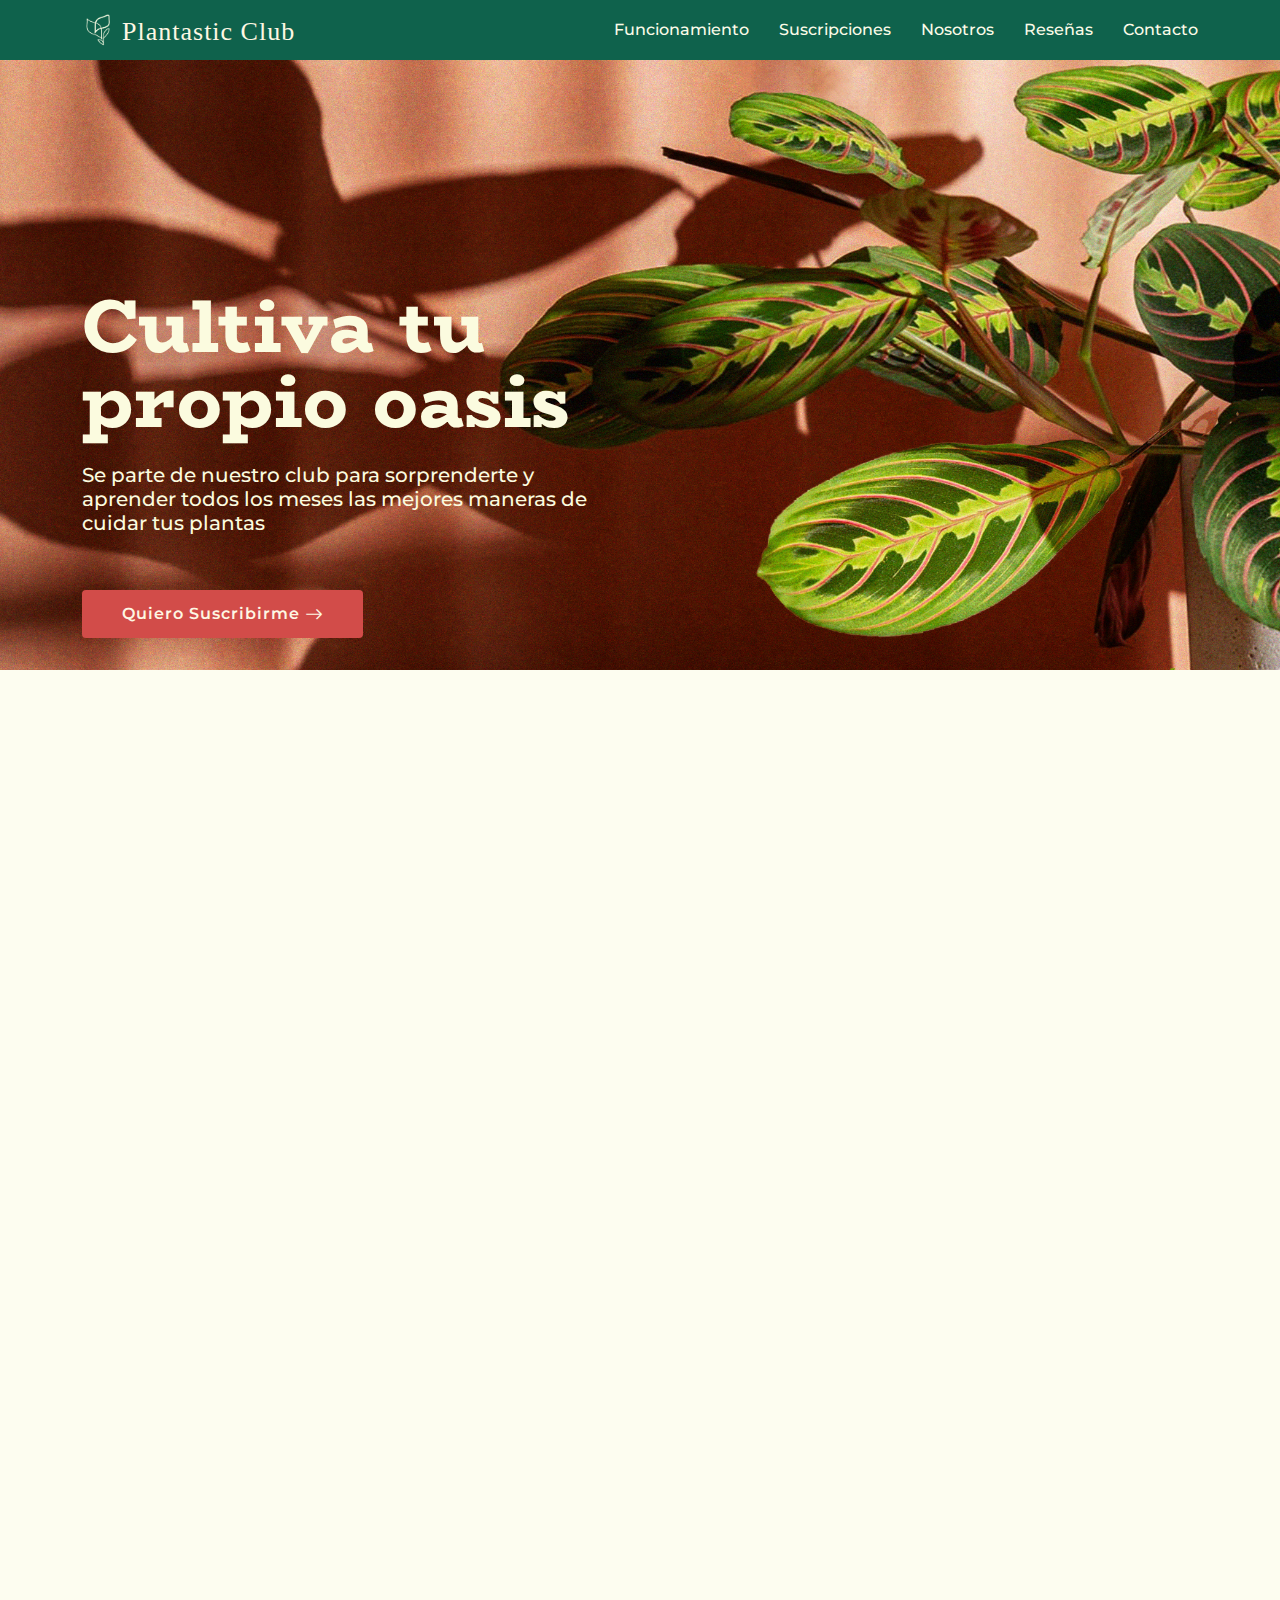
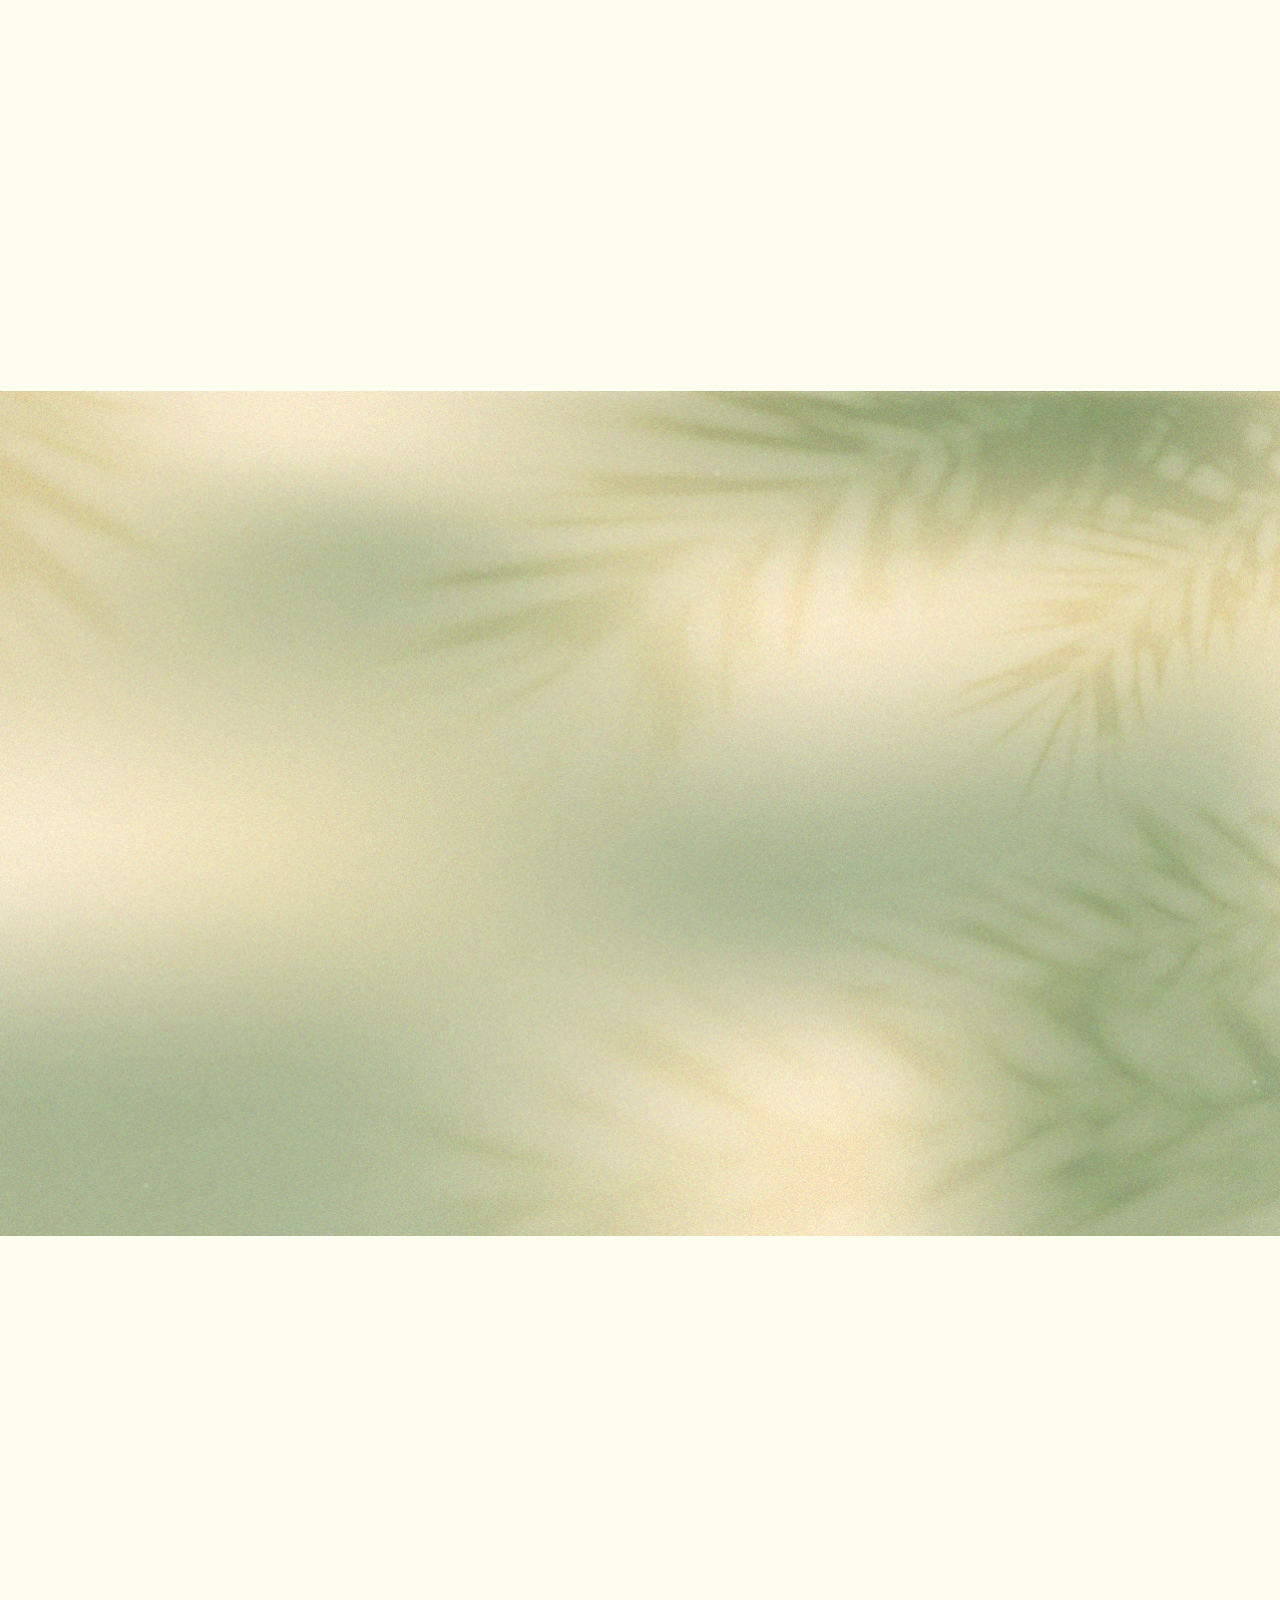
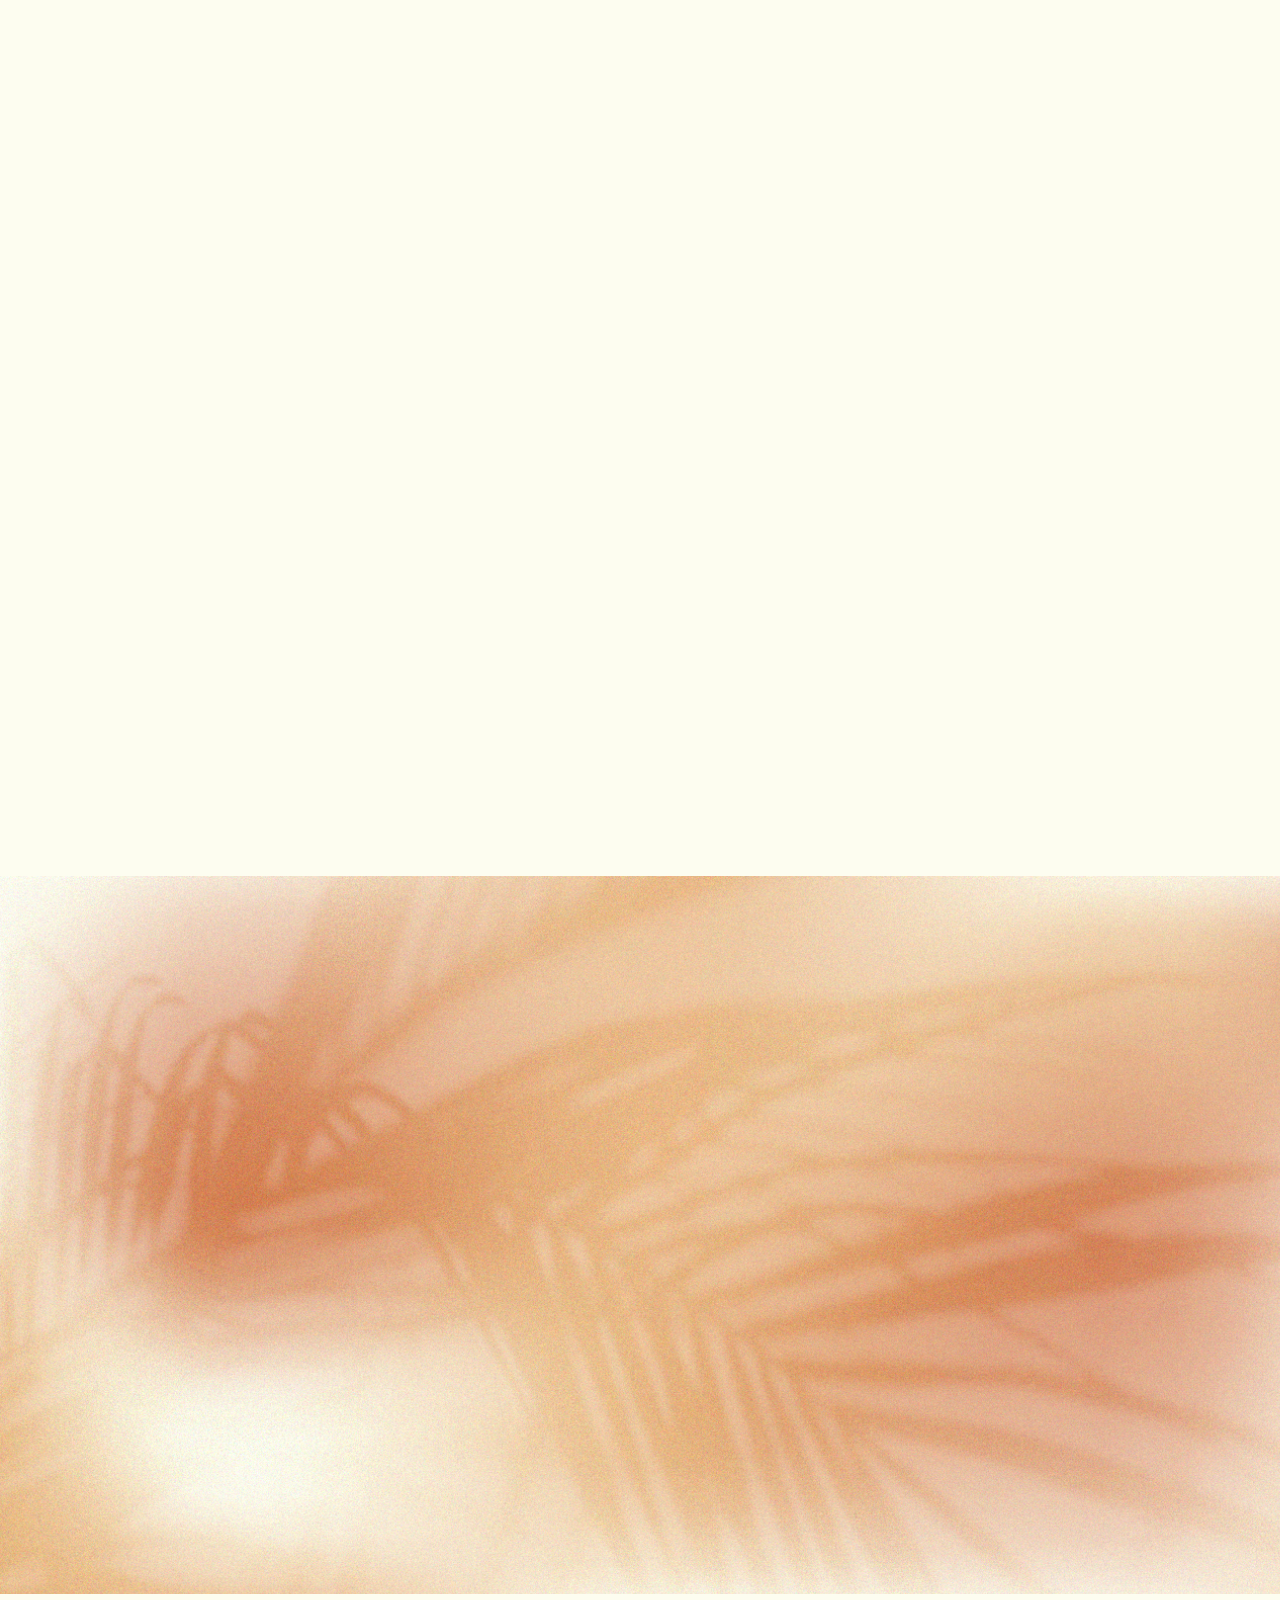
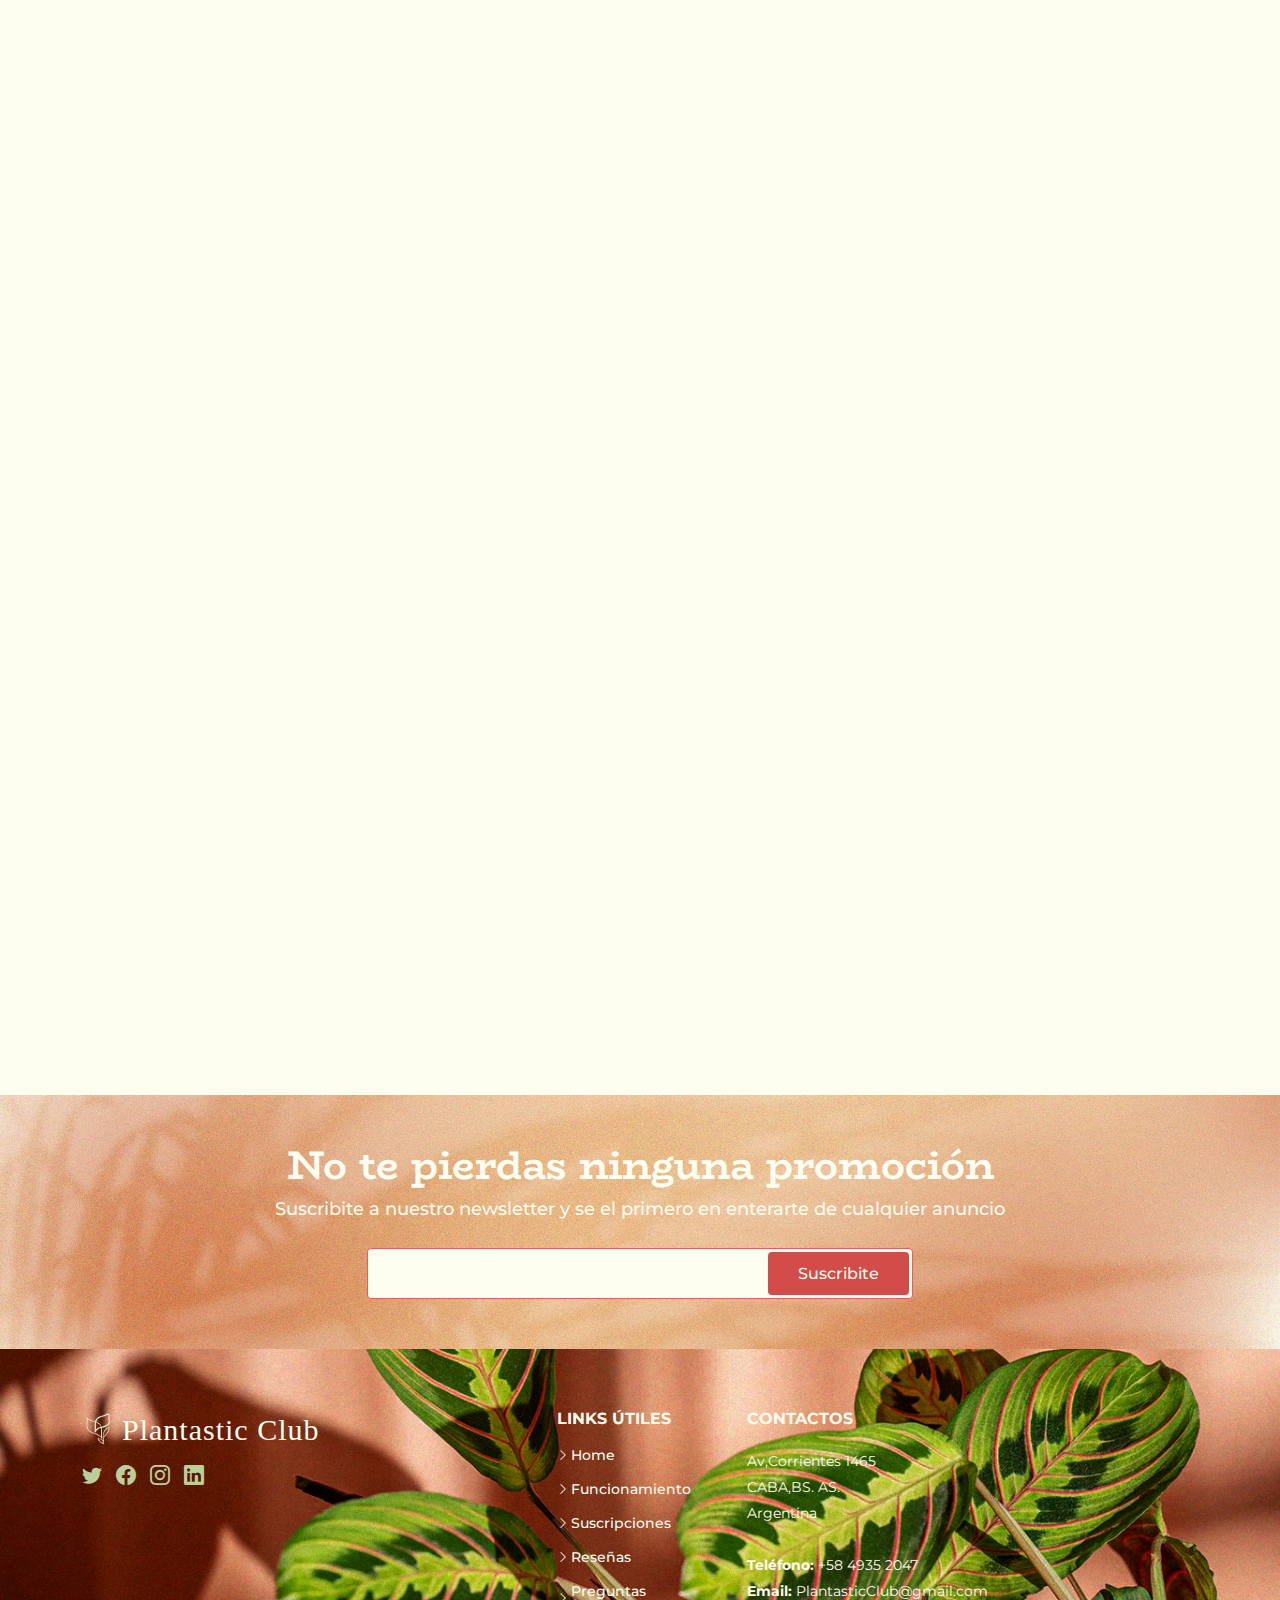
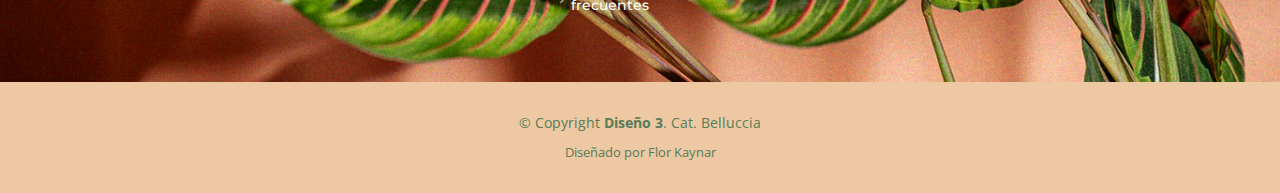
<file: index.html>
<!DOCTYPE html>
<html lang="en">

<head>
  <meta charset="utf-8">
  <meta content="width=device-width, initial-scale=1.0" name="viewport">

  <title>Plantastic Club</title>
  <meta content="" name="description">
  <meta content="" name="keywords">

  <!-- Favicons -->
  <link href="assets/img/club.png" rel="icon">
  <link href="assets/img/club.png" rel="apple-touch-icon">

  <!-- Google Fonts -->
  <link href="https://fonts.googleapis.com/css?family=Open+Sans:300,300i,400,400i,600,600i,700,700i|Nunito:300,300i,400,400i,600,600i,700,700i|Poppins:300,300i,400,400i,500,500i,600,600i,700,700i" rel="stylesheet">
  <link rel="preconnect" href="https://fonts.googleapis.com">
<link rel="preconnect" href="https://fonts.gstatic.com" crossorigin>
<link href="https://fonts.googleapis.com/css2?family=BioRhyme:wght@200;300;400;700;800&family=Bricolage+Grotesque&display=swap" rel="stylesheet">
<link rel="preconnect" href="https://fonts.googleapis.com">
<link rel="preconnect" href="https://fonts.gstatic.com" crossorigin>
<link href="https://fonts.googleapis.com/css2?family=Montserrat:ital,wght@0,400;0,500;0,600;0,700;0,800;0,900;1,400;1,500;1,600;1,700;1,800;1,900&display=swap" rel="stylesheet">
  
  
  <!-- Vendor CSS Files -->
  <link href="assets/vendor/aos/aos.css" rel="stylesheet">
  <link href="assets/vendor/bootstrap/css/bootstrap.min.css" rel="stylesheet">
  <link href="assets/vendor/bootstrap-icons/bootstrap-icons.css" rel="stylesheet">
  <link href="assets/vendor/glightbox/css/glightbox.min.css" rel="stylesheet">
  <link href="assets/vendor/remixicon/remixicon.css" rel="stylesheet">
  <link href="assets/vendor/swiper/swiper-bundle.min.css" rel="stylesheet">

  <!-- Template Main CSS File -->
  <link href="assets/css/style.css" rel="stylesheet">

  <!-- =======================================================
  * Template Name: FlexStart
  * Updated: Sep 18 2023 with Bootstrap v5.3.2
  * Template URL: https://bootstrapmade.com/flexstart-bootstrap-startup-template/
  * Author: BootstrapMade.com
  * License: https://bootstrapmade.com/license/
  ======================================================== -->
</head>

<body>

  <!-- ======= Header ======= -->
  <header id="header" class="header fixed-top">
    <div class="container-fluid container-xl d-flex align-items-center justify-content-between">

      <a href="index.html" class="logo d-flex align-items-center">
        <img src="assets/img/Logo%20plantastic%20club.png" alt="">
        <span>Plantastic Club</span>
      </a>

      <nav id="navbar" class="navbar">
        <ul>
          <li><a class="nav-link scrollto" href="#values">Funcionamiento</a></li>
          <li><a class="nav-link scrollto" href="#pricing">Suscripciones</a></li>
          <li><a class="nav-link scrollto" href="#about">Nosotros</a></li>
          <li><a class="nav-link scrollto" href="#testimonials">Reseñas</a></li>
          <li><a class="nav-link scrollto" href="#contact">Contacto</a></li>
        </ul>
        <i class="bi bi-list mobile-nav-toggle"></i>
      </nav><!-- .navbar -->

    </div>
  </header><!-- End Header -->

  <!-- ======= Hero Section ======= -->
  <section id="hero" class="hero d-flex align-items-center">

    <div class="container">
      <div class="row">
        <div class="col-lg-6 d-flex flex-column justify-content-center">
          <h1 data-aos="fade-up">Cultiva tu propio oasis</h1>
          <h2 data-aos="fade-up" data-aos-delay="400">Se parte de nuestro club para sorprenderte y aprender todos los meses las mejores maneras de cuidar tus plantas</h2>
          <div data-aos="fade-up" data-aos-delay="600">
            <div class="text-center text-lg-start">
              <a href="#about" class="btn-get-started scrollto d-inline-flex align-items-center justify-content-center align-self-center">
                <span>Quiero Suscribirme</span>
                <i class="bi bi-arrow-right"></i>
              </a>
            </div>
          </div>
        </div>
      </div>
    </div>

  </section><!-- End Hero -->

  <main id="main">
    <!-- ======= Values Section ======= -->
    <section id="values" class="values">

      <div class="container" data-aos="fade-up">

        <header class="section-header">
          <h2>Funcionamiento</h2>
          <h1>Llena tus espacios de verde</h1>
        </header>

        <div class="row">

          <div class="col-lg-4" data-aos="fade-up" data-aos-delay="200">
            <div class="box">
              <img src="assets/img/sus.png" class="img-fluid" alt style="margin-bottom: -13px">
              <h3>Elige tu plan</h3>
              <p>Escoge la suscripción, registra tus datos y selecciona el metodo de pago.</p>
            </div>
          </div>

          <div class="col-lg-4 mt-4 mt-lg-0" data-aos="fade-up" data-aos-delay="400">
            <div class="box">
              <img src="assets/img/manos.png" class="img-fluid" >
              <h3>Manos expertas</h3>
              <p>El contenido de tu suscripción es seleccionado por profesionales.</p>
            </div>
          </div>

          <div class="col-lg-4 mt-4 mt-lg-0" data-aos="fade-up" data-aos-delay="600">
            <div class="box">
              <img src="assets/img/domicilio.png" class="img-fluid" >
              <h3>Envio a domicilio</h3>
              <p>El envío se realiza a la puerta de tu casa sin costo alguno. </p>
            </div>
          </div>

        </div>

      </div>

    </section><!-- End Values Section -->
    
      <!-- ======= Features Section ======= -->
    <section id="features" class="features">

      <div class="container" data-aos="fade-up">

        <header class="section-header">
         <!-- =======  <h2>contruye el hogar que siempre quisiste</h2>======= -->
          <h1>Se parte de la experiencia...</h1>
        </header>

        <div class="row">

          <div class="col-md-5">
            <img src="assets/img/experiencia.png" class="img-fluid" alt="">
          </div>

          <div class="col-lg-6 mt-5 mt-lg-0 d-flex">
            <div class="row align-self-center gy-4 blue-color">

              <div class="col-md-6" data-aos="zoom-out" data-aos-delay="200">
                <div class="feature-box d-flex align-items-center">
                  <i class="bi bi-check " ></i>
                  <h3>Por la comodidad de nuestro servicio</h3>
                </div>
              </div>

              <div class="col-md-6" data-aos="zoom-out" data-aos-delay="300">
                <div class="feature-box d-flex align-items-center">
                  <i class="bi bi-check"></i>
                  <h3>Para aprender de los mejores profesionales</h3>
                </div>
              </div>

              <div class="col-md-6" data-aos="zoom-out" data-aos-delay="400">
                <div class="feature-box d-flex align-items-center">
                  <i class="bi bi-check"></i>
                  <h3>Por nuestros cultivos de alta calidad</h3>
                </div>
              </div>
  
              <div class="col-md-6" data-aos="zoom-out" data-aos-delay="500">
                <div class="feature-box d-flex align-items-center">
                  <i class="bi bi-check"></i>
                  <h3>Para estar conectado con lo natual</h3>
                </div>
              </div>

              <div class="col-md-6" data-aos="zoom-out" data-aos-delay="600">
                <div class="feature-box d-flex align-items-center">
                  <i class="bi bi-check"></i>
                  <h3>Por la oportunidad de crear tu espacio ideal</h3>
                </div>
              </div>

              <div class="col-md-6" data-aos="zoom-out" data-aos-delay="700">
                <div class="feature-box d-flex align-items-center">
                  <i class="bi bi-check"></i>
                  <h3>Para ser parte de nuestra comunidad</h3>
                </div>
              </div>

            </div>
          </div>

        </div> <!-- / row -->
      </div>
    </section><!-- End Features Section -->
        
         <!-- ======= Pricing Section ======= -->
    <section id="pricing" class="pricing">

      <div class="container" data-aos="fade-up">

        <header class="section-header">
          <h2>Suscripciones</h2>
          <p>Comienza a construir tu entorno natural</p>
        </header>

        <div class="row justify-content-md-center" data-aos="fade-left">

          <div class="col-lg-3 col-md-6" data-aos="zoom-in" data-aos-delay="100">
            <div class="box">
              <h3>Plan semilla</h3>
              <h1>Por 1 mes</h1>
              <img src="assets/img/sus1.png" class="img-fluid" alt="">
              <ul>
                <li>1 plata de interior</li>
                <li>-Maceta artesanal</li>
                <li>-Instrucciones de cuidado</li>
                <li>-Herramienta</li>
                <li class="na">-Regalo sorpresa</li>
                <li class="na">-Contenido Premium en Youtubei</li>
              </ul>
               <div class="price">2350<span> ARS</span></div>
              <a href="inner-page.html" class="btn-buy">Suscribirse</a>
            </div>
          </div>

          <div class="col-lg-3 col-md-6" data-aos="zoom-in" data-aos-delay="200">
            <div class="box">
              <h3>Plan raices</h3>
              <h1>Por 3 meses</h1>
              <img src="assets/img/sus2.png" class="img-fluid" alt="">
              <ul>
                <li>1 plata de interior</li>
                <li>-Maceta artesanal</li>
                <li>-Instrucciones de cuidado</li>
                <li>-Herramienta</li>
                <li style="color: #0f624c;">-Regalo sorpresa</li>
                <li class="na">-Contenido Premium en Youtube</li>
              </ul>
              <div class="price">3450<span> ARS</span></div>
              <a href="#" class="btn-buy">Suscribirse</a>
            </div>
          </div>

          <div class="col-lg-3 col-md-6" data-aos="zoom-in" data-aos-delay="300">
            <div class="box">
              <span class="featured">Oferta</span>
              <h3>Plan Florecer</h3>
              <h1>Por 6 meses</h1>
              <img src="assets/img/sus3.png" class="img-fluid" alt="">
              <ul>
                <li>1 plata de interior</li>
                <li>-Maceta artesanal</li>
                <li>-Instrucciones de cuidado</li>
                <li>-Herramienta</li>
                <li style="color: #0f624c;">-Regalo sorpresa</li>
                <li style="color: #0f624c;">-Contenido Premium en Youtube</li>
              </ul>
              <div class="price">5500<span> ARS</span></div>
              <a href="#" class="btn-buy">Suscribirse</a>
            </div>
          </div>
        </div>

      </div>

    </section><!-- End Pricing Section -->
    
     <!-- Feature Icons -->
         <!-- ======= <div class="row feature-icons" data-aos="fade-up">
          <h3>Ratione mollitia eos ab laudantium rerum beatae quo</h3>

          <div class="row">

            <div class="col-xl-4 text-center" data-aos="fade-right" data-aos-delay="100">
              <img src="assets/img/features-3.png" class="img-fluid p-4" alt="">
            </div>

            <div class="col-xl-8 d-flex content">
              <div class="row align-self-center gy-4">

                <div class="col-md-6 icon-box" data-aos="fade-up">
                  <i class="ri-line-chart-line"></i>
                  <div>
                    <h4>Corporis voluptates sit</h4>
                    <p>Consequuntur sunt aut quasi enim aliquam quae harum pariatur laboris nisi ut aliquip</p>
                  </div>
                </div>

                <div class="col-md-6 icon-box" data-aos="fade-up" data-aos-delay="100">
                  <i class="ri-stack-line"></i>
                  <div>
                    <h4>Ullamco laboris nisi</h4>
                    <p>Excepteur sint occaecat cupidatat non proident, sunt in culpa qui officia deserunt</p>
                  </div>
                </div>

                <div class="col-md-6 icon-box" data-aos="fade-up" data-aos-delay="200">
                  <i class="ri-brush-4-line"></i>
                  <div>
                    <h4>Labore consequatur</h4>
                    <p>Aut suscipit aut cum nemo deleniti aut omnis. Doloribus ut maiores omnis facere</p>
                  </div>
                </div>

                <div class="col-md-6 icon-box" data-aos="fade-up" data-aos-delay="300">
                  <i class="ri-magic-line"></i>
                  <div>
                    <h4>Beatae veritatis</h4>
                    <p>Expedita veritatis consequuntur nihil tempore laudantium vitae denat pacta</p>
                  </div>
                </div>

                <div class="col-md-6 icon-box" data-aos="fade-up" data-aos-delay="400">
                  <i class="ri-command-line"></i>
                  <div>
                    <h4>Molestiae dolor</h4>
                    <p>Et fuga et deserunt et enim. Dolorem architecto ratione tensa raptor marte</p>
                  </div>
                </div>

                <div class="col-md-6 icon-box" data-aos="fade-up" data-aos-delay="500">
                  <i class="ri-radar-line"></i>
                  <div>
                    <h4>Explicabo consectetur</h4>
                    <p>Est autem dicta beatae suscipit. Sint veritatis et sit quasi ab aut inventore</p>
                  </div>
                </div>

              </div>
            </div>

          </div>

        </div><!-- End Feature Icons -->
    
    <!-- ======= About Section ======= -->
    <section id="about" class="about">

      <div class="container" data-aos="fade-up">
        <div class="row gx-0">

          <div class="col-lg-6 d-flex flex-column justify-content-center" data-aos="fade-up" data-aos-delay="200">
            <div class="content">
              <h3>La semilla</h3>
              <h2>Nuestras raíces</h2>
              <p>
                Nuestro equipo está formado por profesionales del campo de la agronomía de todas partes del país. Nos unimos con el objetivo de hacer llegar nuestro conocimiento sobre el cuidado de las plantas a todos los hogares argentinos y así lograr que tengan una mejor calidad de vida.
              </p>
              <!-- =======<div class="text-center text-lg-start">
                <a href="#contact" class="btn-read-more d-inline-flex align-items-center justify-content-center align-self-center">
                  <span>Contactanos</span>
                  <i class="bi bi-arrow-right"></i>
                </a>
              </div> ======= -->
            </div>
          </div>

          <div class="col-lg-6 d-flex align-items-center" data-aos="zoom-out" data-aos-delay="200">
            <img src="assets/img/nosotros.png" class="img-fluid" alt="">
          </div>

        </div>
      </div>

    </section><!-- End About Section -->

    <!-- ======= Counts Section ======= -->
   <!-- ======= <section id="counts" class="counts">
      <div class="container" data-aos="fade-up">

        <div class="row gy-4">

          <div class="col-lg-3 col-md-6">
            <div class="count-box">
              <i class="bi bi-emoji-smile"></i>
              <div>
                <span data-purecounter-start="0" data-purecounter-end="232" data-purecounter-duration="1" class="purecounter"></span>
                <p>Happy Clients</p>
              </div>
            </div>
          </div>

          <div class="col-lg-3 col-md-6">
            <div class="count-box">
              <i class="bi bi-journal-richtext" style="color: #ee6c20;"></i>
              <div>
                <span data-purecounter-start="0" data-purecounter-end="521" data-purecounter-duration="1" class="purecounter"></span>
                <p>Projects</p>
              </div>
            </div>
          </div>

          <div class="col-lg-3 col-md-6">
            <div class="count-box">
              <i class="bi bi-headset" style="color: #15be56;"></i>
              <div>
                <span data-purecounter-start="0" data-purecounter-end="1463" data-purecounter-duration="1" class="purecounter"></span>
                <p>Hours Of Support</p>
              </div>
            </div>
          </div>

          <div class="col-lg-3 col-md-6">
            <div class="count-box">
              <i class="bi bi-people" style="color: #bb0852;"></i>
              <div>
                <span data-purecounter-start="0" data-purecounter-end="15" data-purecounter-duration="1" class="purecounter"></span>
                <p>Hard Workers</p>
              </div>
            </div>
          </div>

        </div>

      </div>
    </section><!-- End Counts Section -->


    <!-- ======= Services Section ======= -->
    <section id="services" class="services">

      <div class="container" data-aos="fade-up">

        <header class="section-header">
          <h2>Cuidados</h2>
          <h1>¿Cómo cultiva Plantastic Club?</h1>
        </header>

        <div class="row gy-4">

          <div class="col-lg-4 col-md-6" data-aos="fade-up" data-aos-delay="200">
            <div class="service-box blue">
              <img src="assets/img/control.png" class="img-fluid" >
              <h3>Control profesional</h3>
              <p>Nuestras plantaciones son dirigidas por nuestros mejores ingenieros agronómicos.</p>
              <a href="#" class="read-more"><span>Conoce más</span> <i class="bi bi-arrow-right"></i></a>
            </div>
          </div>

          <div class="col-lg-4 col-md-6" data-aos="fade-up" data-aos-delay="300">
            <div class="service-box orange">
              <img src="assets/img/semilla.png" class="img-fluid" >
              <h3>Semillas de calidad</h3>
              <p>Contamos con una selección única de especies autoctonas de cada región del país.</p>
              <a href="#" class="read-more"><span>Conoce más</span> <i class="bi bi-arrow-right"></i></a>
            </div>
          </div>

          <div class="col-lg-4 col-md-6" data-aos="fade-up" data-aos-delay="400">
            <div class="service-box green">
              <img src="assets/img/mundo.png" class="img-fluid" >
              <h3>Cuidados sostenibles</h3>
              <p>Nuestros expertos solo utilizan pesticidas ecológicos y fertilizantes orgánicos.</p>
              <a href="#" class="read-more"><span>Conoce más</span> <i class="bi bi-arrow-right"></i></a>
            </div>
          </div>

        </div>

      </div>

    </section><!-- End Services Section -->

    <!-- ======= Portfolio Section ======= -->
     <!-- =======<section id="portfolio" class="portfolio">

      <div class="container" data-aos="fade-up">

        <header class="section-header">
          <h2>Portfolio</h2>
          <p>Check our latest work</p>
        </header>

        <div class="row" data-aos="fade-up" data-aos-delay="100">
          <div class="col-lg-12 d-flex justify-content-center">
            <ul id="portfolio-flters">
              <li data-filter="*" class="filter-active">All</li>
              <li data-filter=".filter-app">App</li>
              <li data-filter=".filter-card">Card</li>
              <li data-filter=".filter-web">Web</li>
            </ul>
          </div>
        </div>

        <div class="row gy-4 portfolio-container" data-aos="fade-up" data-aos-delay="200">

          <div class="col-lg-4 col-md-6 portfolio-item filter-app">
            <div class="portfolio-wrap">
              <img src="assets/img/portfolio/portfolio-1.jpg" class="img-fluid" alt="">
              <div class="portfolio-info">
                <h4>App 1</h4>
                <p>App</p>
                <div class="portfolio-links">
                  <a href="assets/img/portfolio/portfolio-1.jpg" data-gallery="portfolioGallery" class="portfokio-lightbox" title="App 1"><i class="bi bi-plus"></i></a>
                  <a href="portfolio-details.html" title="More Details"><i class="bi bi-link"></i></a>
                </div>
              </div>
            </div>
          </div>

          <div class="col-lg-4 col-md-6 portfolio-item filter-web">
            <div class="portfolio-wrap">
              <img src="assets/img/portfolio/portfolio-2.jpg" class="img-fluid" alt="">
              <div class="portfolio-info">
                <h4>Web 3</h4>
                <p>Web</p>
                <div class="portfolio-links">
                  <a href="assets/img/portfolio/portfolio-2.jpg" data-gallery="portfolioGallery" class="portfokio-lightbox" title="Web 3"><i class="bi bi-plus"></i></a>
                  <a href="portfolio-details.html" title="More Details"><i class="bi bi-link"></i></a>
                </div>
              </div>
            </div>
          </div>

          <div class="col-lg-4 col-md-6 portfolio-item filter-app">
            <div class="portfolio-wrap">
              <img src="assets/img/portfolio/portfolio-3.jpg" class="img-fluid" alt="">
              <div class="portfolio-info">
                <h4>App 2</h4>
                <p>App</p>
                <div class="portfolio-links">
                  <a href="assets/img/portfolio/portfolio-3.jpg" data-gallery="portfolioGallery" class="portfokio-lightbox" title="App 2"><i class="bi bi-plus"></i></a>
                  <a href="portfolio-details.html" title="More Details"><i class="bi bi-link"></i></a>
                </div>
              </div>
            </div>
          </div>

          <div class="col-lg-4 col-md-6 portfolio-item filter-card">
            <div class="portfolio-wrap">
              <img src="assets/img/portfolio/portfolio-4.jpg" class="img-fluid" alt="">
              <div class="portfolio-info">
                <h4>Card 2</h4>
                <p>Card</p>
                <div class="portfolio-links">
                  <a href="assets/img/portfolio/portfolio-4.jpg" data-gallery="portfolioGallery" class="portfokio-lightbox" title="Card 2"><i class="bi bi-plus"></i></a>
                  <a href="portfolio-details.html" title="More Details"><i class="bi bi-link"></i></a>
                </div>
              </div>
            </div>
          </div>

          <div class="col-lg-4 col-md-6 portfolio-item filter-web">
            <div class="portfolio-wrap">
              <img src="assets/img/portfolio/portfolio-5.jpg" class="img-fluid" alt="">
              <div class="portfolio-info">
                <h4>Web 2</h4>
                <p>Web</p>
                <div class="portfolio-links">
                  <a href="assets/img/portfolio/portfolio-5.jpg" data-gallery="portfolioGallery" class="portfokio-lightbox" title="Web 2"><i class="bi bi-plus"></i></a>
                  <a href="portfolio-details.html" title="More Details"><i class="bi bi-link"></i></a>
                </div>
              </div>
            </div>
          </div>

          <div class="col-lg-4 col-md-6 portfolio-item filter-app">
            <div class="portfolio-wrap">
              <img src="assets/img/portfolio/portfolio-6.jpg" class="img-fluid" alt="">
              <div class="portfolio-info">
                <h4>App 3</h4>
                <p>App</p>
                <div class="portfolio-links">
                  <a href="assets/img/portfolio/portfolio-6.jpg" data-gallery="portfolioGallery" class="portfokio-lightbox" title="App 3"><i class="bi bi-plus"></i></a>
                  <a href="portfolio-details.html" title="More Details"><i class="bi bi-link"></i></a>
                </div>
              </div>
            </div>
          </div>

          <div class="col-lg-4 col-md-6 portfolio-item filter-card">
            <div class="portfolio-wrap">
              <img src="assets/img/portfolio/portfolio-7.jpg" class="img-fluid" alt="">
              <div class="portfolio-info">
                <h4>Card 1</h4>
                <p>Card</p>
                <div class="portfolio-links">
                  <a href="assets/img/portfolio/portfolio-7.jpg" data-gallery="portfolioGallery" class="portfokio-lightbox" title="Card 1"><i class="bi bi-plus"></i></a>
                  <a href="portfolio-details.html" title="More Details"><i class="bi bi-link"></i></a>
                </div>
              </div>
            </div>
          </div>

          <div class="col-lg-4 col-md-6 portfolio-item filter-card">
            <div class="portfolio-wrap">
              <img src="assets/img/portfolio/portfolio-8.jpg" class="img-fluid" alt="">
              <div class="portfolio-info">
                <h4>Card 3</h4>
                <p>Card</p>
                <div class="portfolio-links">
                  <a href="assets/img/portfolio/portfolio-8.jpg" data-gallery="portfolioGallery" class="portfokio-lightbox" title="Card 3"><i class="bi bi-plus"></i></a>
                  <a href="portfolio-details.html" title="More Details"><i class="bi bi-link"></i></a>
                </div>
              </div>
            </div>
          </div>

          <div class="col-lg-4 col-md-6 portfolio-item filter-web">
            <div class="portfolio-wrap">
              <img src="assets/img/portfolio/portfolio-9.jpg" class="img-fluid" alt="">
              <div class="portfolio-info">
                <h4>Web 3</h4>
                <p>Web</p>
                <div class="portfolio-links">
                  <a href="assets/img/portfolio/portfolio-9.jpg" data-gallery="portfolioGallery" class="portfokio-lightbox" title="Web 3"><i class="bi bi-plus"></i></a>
                  <a href="portfolio-details.html" title="More Details"><i class="bi bi-link"></i></a>
                </div>
              </div>
            </div>
          </div>

        </div>

      </div>

    </section><!-- End Portfolio Section -->

    <!-- ======= Testimonials Section ======= -->
    <section id="testimonials" class="testimonials">

      <div class="container" data-aos="fade-up">

        <header class="section-header">
          <h2>Reseñas</h2>
          <h1>Floreciendo juntos día a día</h1>
        </header>

        <div class="testimonials-slider swiper" data-aos="fade-up" data-aos-delay="200">
          <div class="swiper-wrapper">

            <div class="swiper-slide">
              <div class="testimonial-item">
                <div class="stars">
                  <i class="bi bi-star-fill"></i><i class="bi bi-star-fill"></i><i class="bi bi-star-fill"></i><i class="bi bi-star-fill"></i><i class="bi bi-star"></i>
                </div>
                <p> “Entré al Club sin saber casi nada sobre plantas, ahora se convirtió en un hobby entretenido, terapéutico y desestresante ¡Recomendé la página a todos mis conocidos!”.
                </p>
                <div class="profile mt-auto">
                  <img src="assets/img/testimonials/res2.jpg" class="testimonial-img" alt="">
                  <h3>Clara Redondo</h3>
                  <h4>Plantitiscronica</h4>
                </div>
              </div>
            </div><!-- End testimonial item -->

            <div class="swiper-slide">
              <div class="testimonial-item">
                <div class="stars">
                  <i class="bi bi-star-fill"></i><i class="bi bi-star-fill"></i><i class="bi bi-star-fill"></i><i class="bi bi-star-fill"></i><i class="bi bi-star-fill"></i>
                </div>
                <p>“Entre mis amigas no hay ninguna que le gusten las plantas, pero formar parte de esta comunidad me conecta con muchas personas que comparten la misma pasión” </p>
                <div class="profile mt-auto">
                  <img src="assets/img/testimonials/res1.png" class="testimonial-img" alt="">
                  <h3>Sara Mangraner</h3>
                  <h4>Botanic Mamma</h4>
                </div>
              </div>
            </div><!-- End testimonial item -->

            <div class="swiper-slide">
              <div class="testimonial-item">
                <div class="stars">
                  <i class="bi bi-star-fill"></i><i class="bi bi-star-fill"></i><i class="bi bi-star-fill"></i><i class="bi bi-star-fill"></i><i class="bi bi-star"></i>
                </div>
                <p>
                  "Son geniales las plantas que mandan, además que el manual de cuidados es super detallado. Mi casa parece una selva porque ya no se me muere ninguna planta."</p>
                <div class="profile mt-auto">
                  <img src="assets/img/testimonials/res34.jpg" class="testimonial-img" alt="">
                  <h3>Anabella Mellado</h3>
                  <h4>Estudiante</h4>
                </div>
              </div>
            </div><!-- End testimonial item -->

            <div class="swiper-slide">
              <div class="testimonial-item">
                <div class="stars">
                  <i class="bi bi-star-fill"></i><i class="bi bi-star-fill"></i><i class="bi bi-star-fill"></i><i class="bi bi-star-fill"></i><i class="bi bi-star-fill"></i>
                </div>
                <p>
                 “Me encanta sorprenderme cada vez que abro la caja del Club, es una espera que vale totalmente la pena. Además de que nunca me frustro porque aprendí cómo cuidar mis plantas”. 
                </p>
                <div class="profile mt-auto">
                  <img src="assets/img/testimonials/res3.jpg" class="testimonial-img" alt="">
                  <h3>Felipe Castro</h3>
                  <h4>Arquitecto</h4>
                </div>
              </div>
            </div><!-- End testimonial item -->

          </div>
          <div class="swiper-pagination"></div>
        </div>

      </div>

    </section><!-- End Testimonials Section -->
       <!-- ======= F.A.Q Section ======= -->
    <section id="faq" class="faq">

      <div class="container" data-aos="fade-up">

        <header class="section-header">
          <h2></h2>
          <p>Preguntas Frecuentes</p>
        </header>

        <div class="row">
          <div class="col-lg-6">
            <!-- F.A.Q List 1-->
            <div class="accordion accordion-flush" id="faqlist1">
              <div class="accordion-item">
                <h2 class="accordion-header">
                  <button class="accordion-button collapsed" type="button" data-bs-toggle="collapse" data-bs-target="#faq-content-1">
                    ¿Qué hago si mi planta llega dañada?
                  </button>
                </h2>
                <div id="faq-content-1" class="accordion-collapse collapse" data-bs-parent="#faqlist1">
                  <div class="accordion-body">
                   Seleccionamos con mimo e intentamos cuidar al máximo la calidad de las plantas que envíamos, pero no hay que olvidar que son seres vivos y que de vez en cuando suceden catastrofes durante el transporte. Si tus plantas llegan en malas condiciones mandanos un correo  adjuntando fotos o vídeos de la planta y veremos cómo solucionarlo. Recuerda que solo admitimos un máximo de 48 horas para reportar incidencias y catastrofes desde que el pedido es entregado.
                  </div>
                </div>
              </div>

              <div class="accordion-item">
                <h2 class="accordion-header">
                  <button class="accordion-button collapsed" type="button" data-bs-toggle="collapse" data-bs-target="#faq-content-2">
                    ¿Cómo hago para cancelar mi suscripción?
                  </button>
                </h2>
                <div id="faq-content-2" class="accordion-collapse collapse" data-bs-parent="#faqlist1">
                  <div class="accordion-body">
                    En el caso de que quieras cancelar tu suscripción, dentro del apartado de la misma se encuentra un botón que dice cancelar, allí podrás dar de baja el servicio. En caso de no encontrarlo, al final de la página encontrarás un apartado que dice cancelaciones sirve de la misma manera; cualquier inconveniente no dudes en mandarnos un mensaje.
                  </div>
                </div>
              </div>

              <div class="accordion-item">
                <h2 class="accordion-header">
                  <button class="accordion-button collapsed" type="button" data-bs-toggle="collapse" data-bs-target="#faq-content-3">
                     Si no estoy en casa ¿qué hago? 
                  </button>
                </h2>
                <div id="faq-content-3" class="accordion-collapse collapse" data-bs-parent="#faqlist1">
                  <div class="accordion-body">
                     Si no estas en casa en el horario acordado para recibir el paquete, recibirás una llamada de Correo Argentino para concertar una nueva entrega. Si no recibes ninguna llamada pasadas 24/48 horas ponete en contacto con nosotros para poder reclamar tu paquete y gestionar la incidencia.  
                  </div>
                </div>
              </div>

            </div>
          </div>

          <div class="col-lg-6">

            <!-- F.A.Q List 2-->
            <div class="accordion accordion-flush" id="faqlist2">

              <div class="accordion-item">
                <h2 class="accordion-header">
                  <button class="accordion-button collapsed" type="button" data-bs-toggle="collapse" data-bs-target="#faq2-content-1">
                    ¿Es necesario tener todas la herramientas?
                  </button>
                </h2>
                <div id="faq2-content-1" class="accordion-collapse collapse" data-bs-parent="#faqlist2">
                  <div class="accordion-body">
                    Nuestras suscripciones siempre vienen con una herramienta nueva que te servirá para realizar el trabajo; además el club incentiva continuamente a conectar con lo natural, usar las manos directamente es la mejor manera de hacerlo.
                  </div>
                </div>
              </div>

              <div class="accordion-item">
                <h2 class="accordion-header">
                  <button class="accordion-button collapsed" type="button" data-bs-toggle="collapse" data-bs-target="#faq2-content-2">
                    ¿Puedo elegir la planta que me llega?
                  </button>
                </h2>
                <div id="faq2-content-2" class="accordion-collapse collapse" data-bs-parent="#faqlist2">
                  <div class="accordion-body">
                   La idea es que te sorprendas mes a mes con el paquete que mandemos; en caso de por cualquier dificultad uno no pueda recibir una planta en especifico no dudes en mandarnos un mail.
                  </div>
                </div>
              </div>

              <div class="accordion-item">
                <h2 class="accordion-header">
                  <button class="accordion-button collapsed" type="button" data-bs-toggle="collapse" data-bs-target="#faq2-content-3">
                    ¿Cuáles son los medios de pago?
                  </button>
                </h2>
                <div id="faq2-content-3" class="accordion-collapse collapse" data-bs-parent="#faqlist2">
                  <div class="accordion-body">
                    En el apartado de cada suscripción podes encontrar los medios de pago con los cuales trabajamos.
                  </div>
                </div>
              </div>

            </div>
          </div>

        </div>

      </div>

    </section><!-- End F.A.Q Section -->

    <!-- ======= Team Section ======= -->
     <!-- =======<section id="team" class="team">

      <div class="container" data-aos="fade-up">

        <header class="section-header">
          <h2>Team</h2>
          <p>Our hard working team</p>
        </header>

        <div class="row gy-4">

          <div class="col-lg-3 col-md-6 d-flex align-items-stretch" data-aos="fade-up" data-aos-delay="100">
            <div class="member">
              <div class="member-img">
                <img src="assets/img/team/team-1.jpg" class="img-fluid" alt="">
                <div class="social">
                  <a href=""><i class="bi bi-twitter"></i></a>
                  <a href=""><i class="bi bi-facebook"></i></a>
                  <a href=""><i class="bi bi-instagram"></i></a>
                  <a href=""><i class="bi bi-linkedin"></i></a>
                </div>
              </div>
              <div class="member-info">
                <h4>Walter White</h4>
                <span>Chief Executive Officer</span>
                <p>Velit aut quia fugit et et. Dolorum ea voluptate vel tempore tenetur ipsa quae aut. Ipsum exercitationem iure minima enim corporis et voluptate.</p>
              </div>
            </div>
          </div>

          <div class="col-lg-3 col-md-6 d-flex align-items-stretch" data-aos="fade-up" data-aos-delay="200">
            <div class="member">
              <div class="member-img">
                <img src="assets/img/team/team-2.jpg" class="img-fluid" alt="">
                <div class="social">
                  <a href=""><i class="bi bi-twitter"></i></a>
                  <a href=""><i class="bi bi-facebook"></i></a>
                  <a href=""><i class="bi bi-instagram"></i></a>
                  <a href=""><i class="bi bi-linkedin"></i></a>
                </div>
              </div>
              <div class="member-info">
                <h4>Sarah Jhonson</h4>
                <span>Product Manager</span>
                <p>Quo esse repellendus quia id. Est eum et accusantium pariatur fugit nihil minima suscipit corporis. Voluptate sed quas reiciendis animi neque sapiente.</p>
              </div>
            </div>
          </div>

          <div class="col-lg-3 col-md-6 d-flex align-items-stretch" data-aos="fade-up" data-aos-delay="300">
            <div class="member">
              <div class="member-img">
                <img src="assets/img/team/team-3.jpg" class="img-fluid" alt="">
                <div class="social">
                  <a href=""><i class="bi bi-twitter"></i></a>
                  <a href=""><i class="bi bi-facebook"></i></a>
                  <a href=""><i class="bi bi-instagram"></i></a>
                  <a href=""><i class="bi bi-linkedin"></i></a>
                </div>
              </div>
              <div class="member-info">
                <h4>William Anderson</h4>
                <span>CTO</span>
                <p>Vero omnis enim consequatur. Voluptas consectetur unde qui molestiae deserunt. Voluptates enim aut architecto porro aspernatur molestiae modi.</p>
              </div>
            </div>
          </div>

          <div class="col-lg-3 col-md-6 d-flex align-items-stretch" data-aos="fade-up" data-aos-delay="400">
            <div class="member">
              <div class="member-img">
                <img src="assets/img/team/team-4.jpg" class="img-fluid" alt="">
                <div class="social">
                  <a href=""><i class="bi bi-twitter"></i></a>
                  <a href=""><i class="bi bi-facebook"></i></a>
                  <a href=""><i class="bi bi-instagram"></i></a>
                  <a href=""><i class="bi bi-linkedin"></i></a>
                </div>
              </div>
              <div class="member-info">
                <h4>Amanda Jepson</h4>
                <span>Accountant</span>
                <p>Rerum voluptate non adipisci animi distinctio et deserunt amet voluptas. Quia aut aliquid doloremque ut possimus ipsum officia.</p>
              </div>
            </div>
          </div>

        </div>

      </div>

    </section><!-- End Team Section -->
    
    <!-- ======= Recent Blog Posts Section ======= -->
     <!-- =======<section id="recent-blog-posts" class="recent-blog-posts">

      <div class="container" data-aos="fade-up">

        <header class="section-header">
          <h2>Blog</h2>
          <p>Recent posts form our Blog</p>
        </header>

        <div class="row">

          <div class="col-lg-4">
            <div class="post-box">
              <div class="post-img"><img src="assets/img/blog/blog-1.jpg" class="img-fluid" alt=""></div>
              <span class="post-date">Tue, September 15</span>
              <h3 class="post-title">Eum ad dolor et. Autem aut fugiat debitis voluptatem consequuntur sit</h3>
              <a href="blog-single.html" class="readmore stretched-link mt-auto"><span>Read More</span><i class="bi bi-arrow-right"></i></a>
            </div>
          </div>

          <div class="col-lg-4">
            <div class="post-box">
              <div class="post-img"><img src="assets/img/blog/blog-2.jpg" class="img-fluid" alt=""></div>
              <span class="post-date">Fri, August 28</span>
              <h3 class="post-title">Et repellendus molestiae qui est sed omnis voluptates magnam</h3>
              <a href="blog-single.html" class="readmore stretched-link mt-auto"><span>Read More</span><i class="bi bi-arrow-right"></i></a>
            </div>
          </div>

          <div class="col-lg-4">
            <div class="post-box">
              <div class="post-img"><img src="assets/img/blog/blog-3.jpg" class="img-fluid" alt=""></div>
              <span class="post-date">Mon, July 11</span>
              <h3 class="post-title">Quia assumenda est et veritatis aut quae</h3>
              <a href="blog-single.html" class="readmore stretched-link mt-auto"><span>Read More</span><i class="bi bi-arrow-right"></i></a>
            </div>
          </div>

        </div>

      </div>

    </section><!-- End Recent Blog Posts Section -->

    <!-- ======= Contact Section ======= -->
    <section id="contact" class="contact">

      <div class="container" data-aos="fade-up">

        <header class="section-header">
          <h2>Contacto</h2>
          <p>No dudes en ponerte en contacto ante cualquier inconveniente ó pregunta</p>
        </header>

        <div class="row gy-4">

          <div class="col-lg-6">

            <div class="row gy-4">
                    <div class="col-md-6">
                <div class="info-box">
                  <i class="bi bi-envelope"></i>
                  <h3>Email</h3>
                  <p>PlantasticClub@gmail.com</p>
                </div>
              </div>
              <div class="col-md-6">
                <div class="info-box">
                  <i class="bi bi-telephone"></i>
                  <h3>Teléfono</h3>
                  <p>+58 4935 2047</p>
                </div>
              </div>
             <div class="col-md-6">
                <div class="info-box">
                  <i class="bi bi-geo-alt"></i>
                  <h3>Direccción</h3>
                  <p>Av,Corrientes,<br>CABA, 1465</p>
                </div>
              </div>
              <div class="col-md-6">
                <div class="info-box">
                  <i class="bi bi-clock"></i>
                  <h3>Atención</h3>
                  <p>Lunes a Viernes<br>9:00AM - 06:00PM</p>
                </div>
              </div>
            </div>

          </div>

          <div class="col-lg-6">
            <form action="forms/contact.php" method="post" class="php-email-form">
              <div class="row gy-4">

                <div class="col-md-6">
                  <input type="text" name="name" class="form-control" placeholder="Nombre" required>
                </div>

                <div class="col-md-6 ">
                  <input type="email" class="form-control" name="email" placeholder="E-mail" required>
                </div>

                <div class="col-md-12">
                  <input type="text" class="form-control" name="subject" placeholder="Asunto" required>
                </div>

                <div class="col-md-12">
                  <textarea class="form-control" name="message" rows="6" placeholder="Escribe aquítu mensaje" required></textarea>
                </div>

                <div class="col-md-12 text-center">
                  <div class="loading">Cargando</div>
                  <div class="error-message"></div>
                  <div class="sent-message">El mensaje se envio con exito, ¡Gracias!</div>

                  <button type="submit">Enviar mensaje</button>
                </div>

              </div>
            </form>

          </div>

        </div>

      </div>

    </section><!-- End Contact Section -->

  </main><!-- End #main -->

  <!-- ======= Clients Section ======= -->
    <section id="clients" class="clients">

      <div class="container" data-aos="fade-up">

        <!-- ======= <header class="section-header">
          <h2>Our Clients</h2>
          <p>Temporibus omnis officia</p>
        </header> ======= -->

        <div class="clients-slider swiper">
          <div class="swiper-wrapper align-items-center">
            <div class="swiper-slide"><img src="assets/img/clients/cliente1.png" class="img-fluid" alt=""></div>
            <div class="swiper-slide"><img src="assets/img/clients/cliente2.png" class="img-fluid" alt=""></div>
            <div class="swiper-slide"><img src="assets/img/clients/cliente3.png" class="img-fluid" alt=""></div>
            <div class="swiper-slide"><img src="assets/img/clients/cliente4.png" class="img-fluid" alt=""></div>
          </div>
          <div class="swiper-pagination"></div>
        </div>
      </div>

    </section><!-- End Clients Section -->

  <!-- ======= Footer ======= -->
  <footer id="footer" class="footer">

    <div class="footer-newsletter">
      <div class="container">
        <div class="row justify-content-center">
          <div class="col-lg-12 text-center">
            <h4>No te pierdas ninguna promoción</h4>
            <p>Suscribite a nuestro newsletter y se el primero en enterarte de cualquier anuncio</p>
          </div>
          <div class="col-lg-6">
            <form action="" method="post">
              <input type="email" name="email"><input type="submit" value="Suscribite">
            </form>
          </div>
        </div>
      </div>
    </div>

    <div class="footer-top">
      <div class="container">
        <div class="row gy-4">
          <div class="col-lg-5 col-md-12 footer-info">
            <a href="index.html" class="logo d-flex align-items-center">
              <img src="assets/img/Logo%20plantastic%20club.png" alt="">
              <span>Plantastic Club</span>
            </a>
            <div class="social-links mt-3">
              <a href="#" class="twitter"><i class="bi bi-twitter"></i></a>
              <a href="#" class="facebook"><i class="bi bi-facebook"></i></a>
              <a href="#" class="instagram"><i class="bi bi-instagram"></i></a>
              <a href="#" class="linkedin"><i class="bi bi-linkedin"></i></a>
            </div>
          </div>

          <div class="col-lg-2 col-6 footer-links">
            <h4>Links útiles</h4>
            <ul>
              <li><i class="bi bi-chevron-right"></i> <a href="#">Home</a></li>
              <li><i class="bi bi-chevron-right"></i> <a href="#values">Funcionamiento</a></li>
              <li><i class="bi bi-chevron-right"></i> <a href="#pricing">Suscripciones</a></li>
              <li><i class="bi bi-chevron-right"></i> <a href="#testimonials">Reseñas</a></li>
              <li><i class="bi bi-chevron-right"></i> <a href="#faq">Preguntas frecuentes</a></li>
            </ul>
          </div>

          <div class="col-lg-3 col-md-12 footer-contact text-center text-md-start">
            <h4>Contactos</h4>
            <p>
              Av,Corrientes 1465<br>
              CABA,BS. AS.<br>
              Argentina<br><br>
              <strong>Teléfono:</strong> +58 4935 2047<br>
              <strong>Email:</strong> PlantasticClub@gmail.com<br>
            </p>

          </div>

        </div>
      </div>
    </div>

    <div class="container">
      <div class="copyright">
        &copy; Copyright <strong><span>Diseño 3</span></strong>. Cat. Belluccia
      </div>
      <div class="credits">
        <!-- All the links in the footer should remain intact. -->
        <!-- You can delete the links only if you purchased the pro version. -->
        <!-- Licensing information: https://bootstrapmade.com/license/ -->
        <!-- Purchase the pro version with working PHP/AJAX contact form: https://bootstrapmade.com/flexstart-bootstrap-startup-template/ -->
        Diseñado por <a href="https://bootstrapmade.com/">Flor Kaynar</a>
      </div>
    </div>
  </footer><!-- End Footer -->

  <a href="#" class="back-to-top d-flex align-items-center justify-content-center"><i class="bi bi-arrow-up-short"></i></a>

  <!-- Vendor JS Files -->
  <script src="assets/vendor/purecounter/purecounter_vanilla.js"></script>
  <script src="assets/vendor/aos/aos.js"></script>
  <script src="assets/vendor/bootstrap/js/bootstrap.bundle.min.js"></script>
  <script src="assets/vendor/glightbox/js/glightbox.min.js"></script>
  <script src="assets/vendor/isotope-layout/isotope.pkgd.min.js"></script>
  <script src="assets/vendor/swiper/swiper-bundle.min.js"></script>
  <script src="assets/vendor/php-email-form/validate.js"></script>

  <!-- Template Main JS File -->
  <script src="assets/js/main.js"></script>

</body>

</html>
</file>
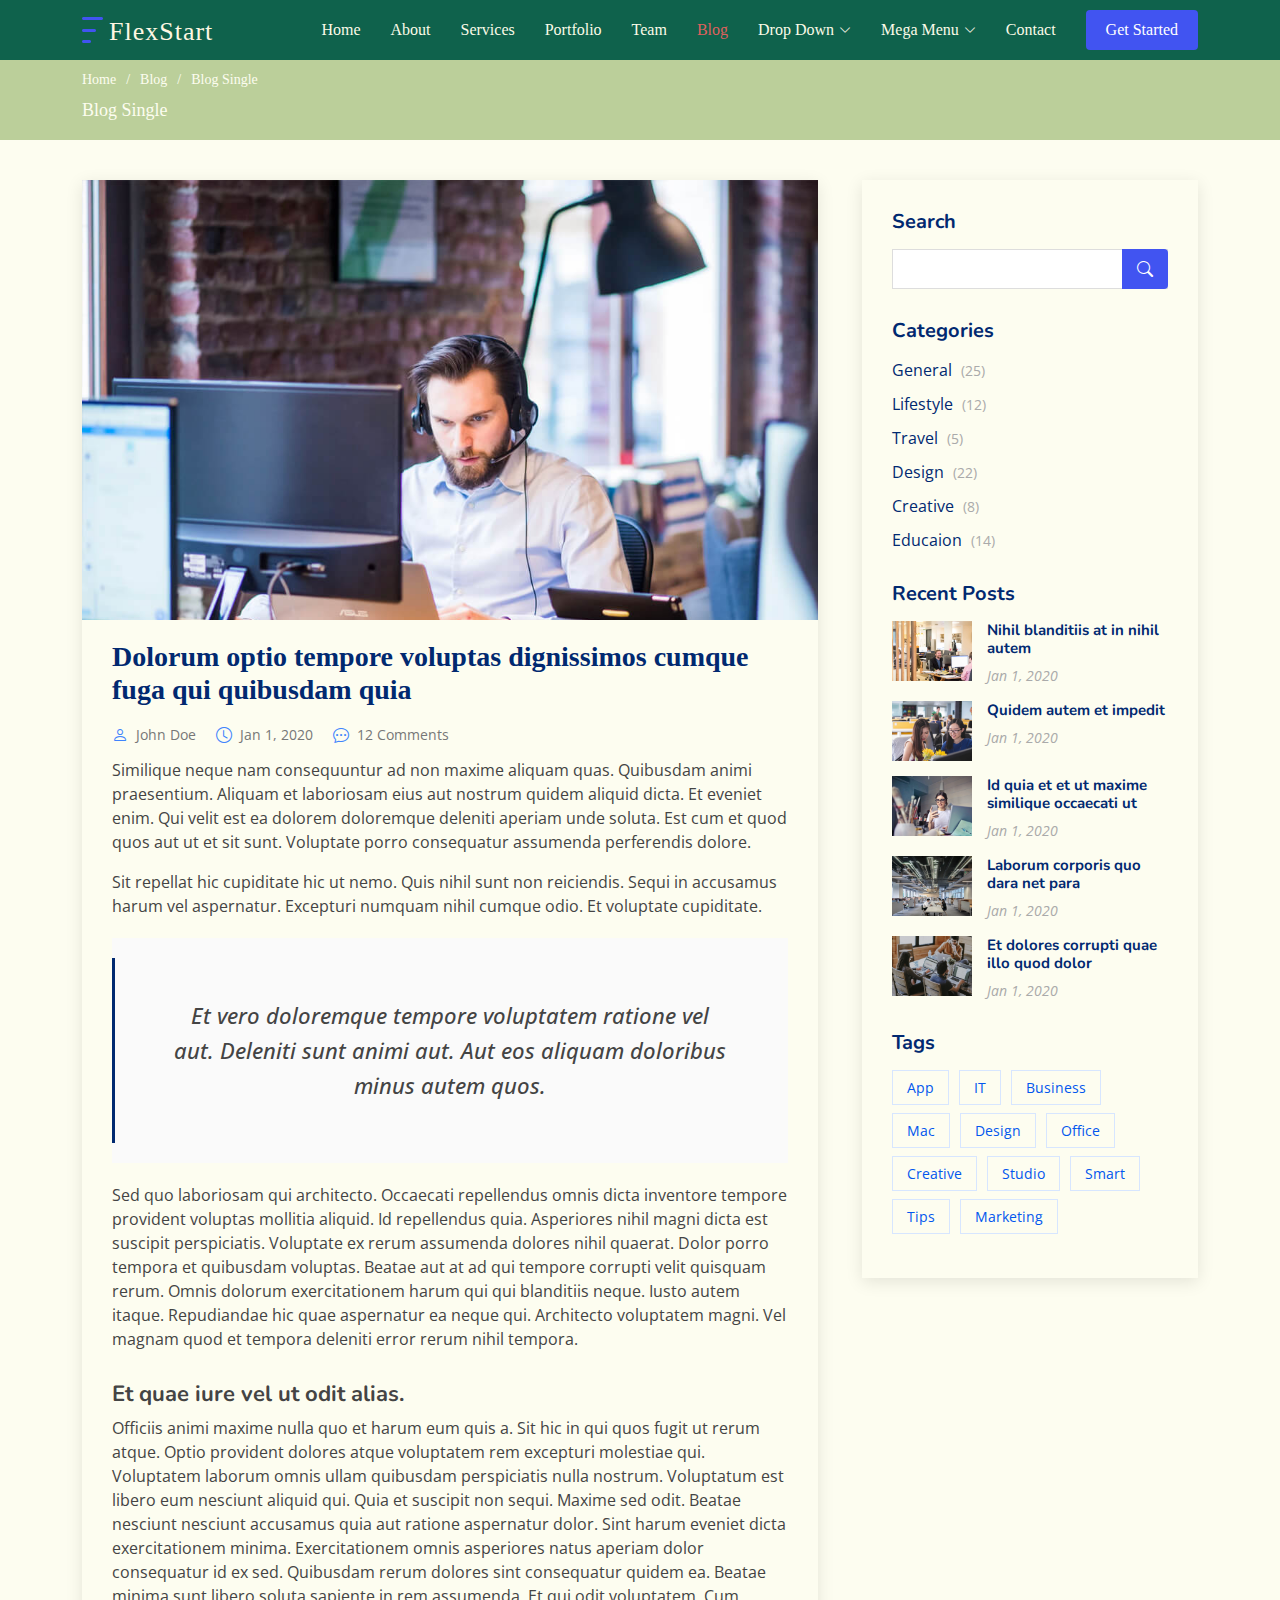
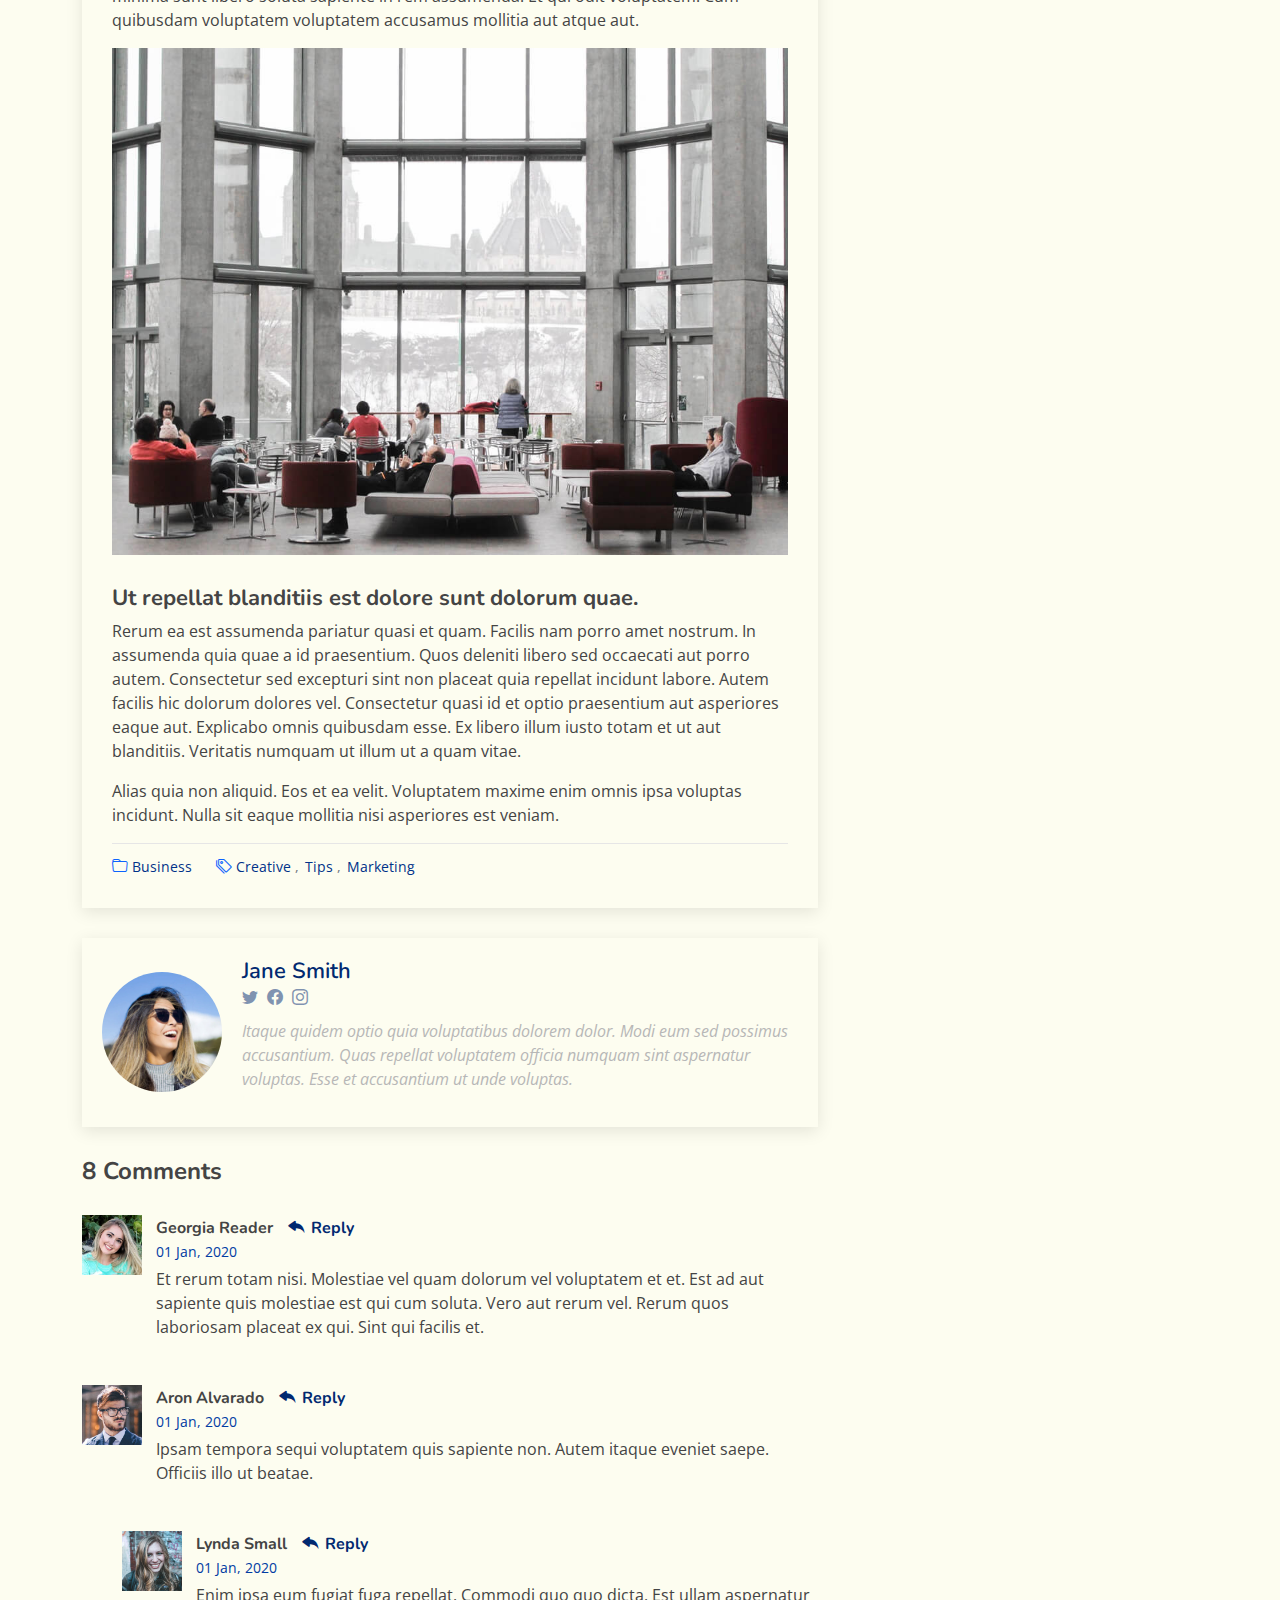
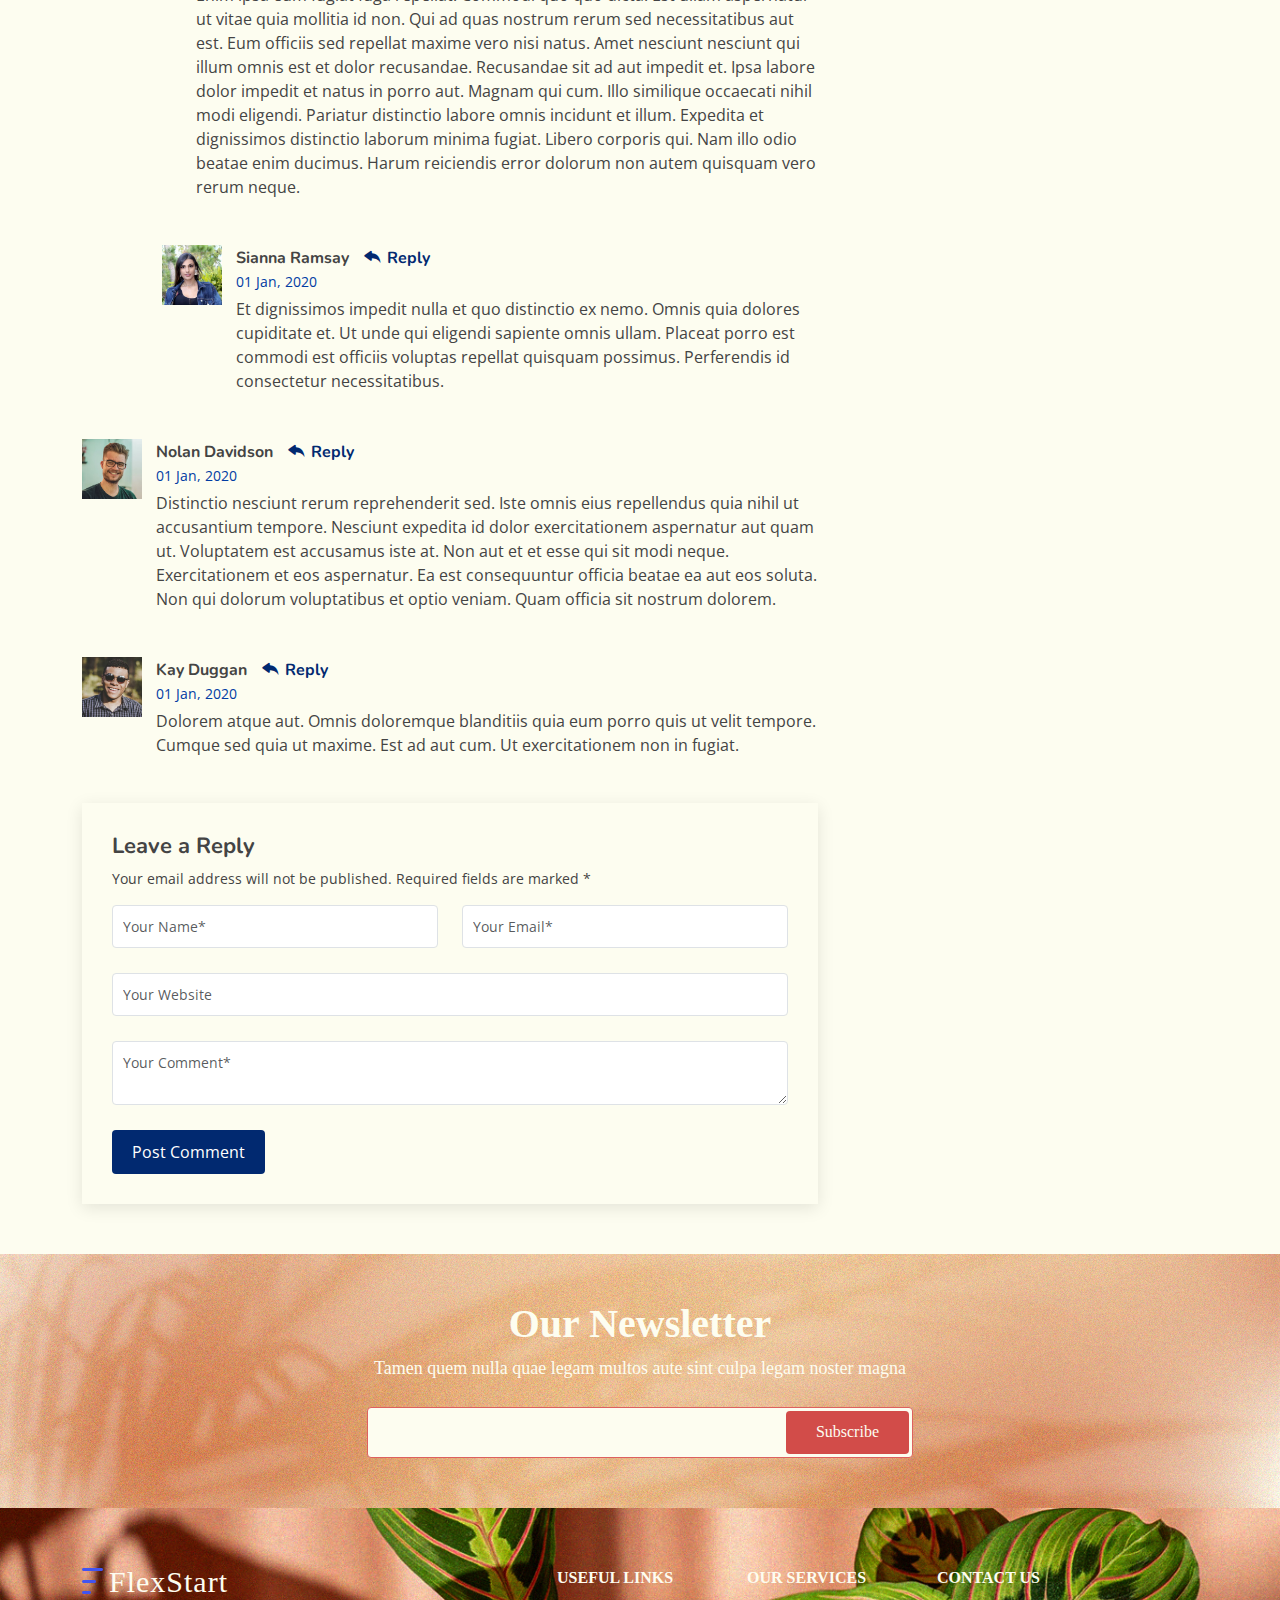
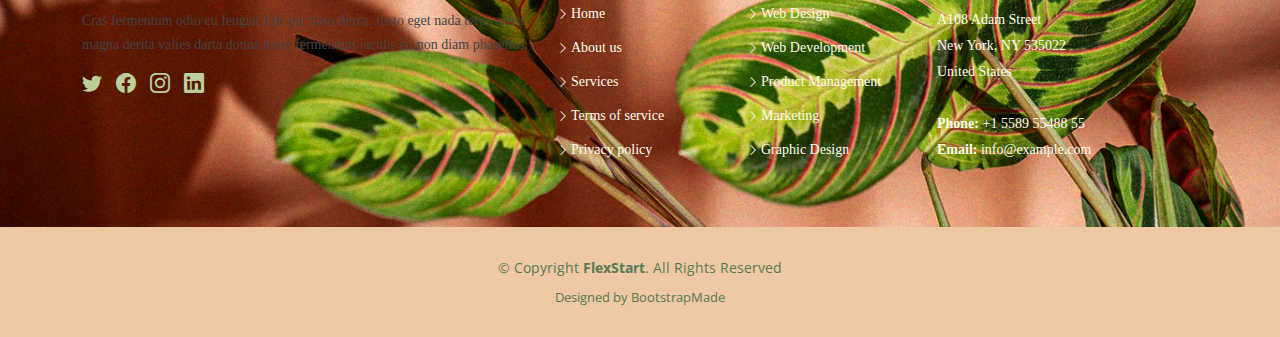
<file: blog-single.html>
<!DOCTYPE html>
<html lang="en">

<head>
  <meta charset="utf-8">
  <meta content="width=device-width, initial-scale=1.0" name="viewport">

  <title>Blog Single - FlexStart Bootstrap Template</title>
  <meta content="" name="description">
  <meta content="" name="keywords">

  <!-- Favicons -->
  <link href="assets/img/favicon.png" rel="icon">
  <link href="assets/img/apple-touch-icon.png" rel="apple-touch-icon">

  <!-- Google Fonts -->
  <link href="https://fonts.googleapis.com/css?family=Open+Sans:300,300i,400,400i,600,600i,700,700i|Nunito:300,300i,400,400i,600,600i,700,700i|Poppins:300,300i,400,400i,500,500i,600,600i,700,700i" rel="stylesheet">

  <!-- Vendor CSS Files -->
  <link href="assets/vendor/aos/aos.css" rel="stylesheet">
  <link href="assets/vendor/bootstrap/css/bootstrap.min.css" rel="stylesheet">
  <link href="assets/vendor/bootstrap-icons/bootstrap-icons.css" rel="stylesheet">
  <link href="assets/vendor/glightbox/css/glightbox.min.css" rel="stylesheet">
  <link href="assets/vendor/remixicon/remixicon.css" rel="stylesheet">
  <link href="assets/vendor/swiper/swiper-bundle.min.css" rel="stylesheet">

  <!-- Template Main CSS File -->
  <link href="assets/css/style.css" rel="stylesheet">

  <!-- =======================================================
  * Template Name: FlexStart
  * Updated: Sep 18 2023 with Bootstrap v5.3.2
  * Template URL: https://bootstrapmade.com/flexstart-bootstrap-startup-template/
  * Author: BootstrapMade.com
  * License: https://bootstrapmade.com/license/
  ======================================================== -->
</head>

<body>

  <!-- ======= Header ======= -->
  <header id="header" class="header fixed-top">
    <div class="container-fluid container-xl d-flex align-items-center justify-content-between">

      <a href="index.html" class="logo d-flex align-items-center">
        <img src="assets/img/logo.png" alt="">
        <span>FlexStart</span>
      </a>

      <nav id="navbar" class="navbar">
        <ul>
          <li><a class="nav-link scrollto " href="#hero">Home</a></li>
          <li><a class="nav-link scrollto" href="#about">About</a></li>
          <li><a class="nav-link scrollto" href="#services">Services</a></li>
          <li><a class="nav-link scrollto" href="#portfolio">Portfolio</a></li>
          <li><a class="nav-link scrollto" href="#team">Team</a></li>
          <li><a class="active" href="blog.html">Blog</a></li>
          <li class="dropdown"><a href="#"><span>Drop Down</span> <i class="bi bi-chevron-down"></i></a>
            <ul>
              <li><a href="#">Drop Down 1</a></li>
              <li class="dropdown"><a href="#"><span>Deep Drop Down</span> <i class="bi bi-chevron-right"></i></a>
                <ul>
                  <li><a href="#">Deep Drop Down 1</a></li>
                  <li><a href="#">Deep Drop Down 2</a></li>
                  <li><a href="#">Deep Drop Down 3</a></li>
                  <li><a href="#">Deep Drop Down 4</a></li>
                  <li><a href="#">Deep Drop Down 5</a></li>
                </ul>
              </li>
              <li><a href="#">Drop Down 2</a></li>
              <li><a href="#">Drop Down 3</a></li>
              <li><a href="#">Drop Down 4</a></li>
            </ul>
          </li>

          <li class="dropdown megamenu"><a href="#"><span>Mega Menu</span> <i class="bi bi-chevron-down"></i></a>
            <ul>
              <li>
                <a href="#">Column 1 link 1</a>
                <a href="#">Column 1 link 2</a>
                <a href="#">Column 1 link 3</a>
              </li>
              <li>
                <a href="#">Column 2 link 1</a>
                <a href="#">Column 2 link 2</a>
                <a href="#">Column 3 link 3</a>
              </li>
              <li>
                <a href="#">Column 3 link 1</a>
                <a href="#">Column 3 link 2</a>
                <a href="#">Column 3 link 3</a>
              </li>
              <li>
                <a href="#">Column 4 link 1</a>
                <a href="#">Column 4 link 2</a>
                <a href="#">Column 4 link 3</a>
              </li>
            </ul>
          </li>

          <li><a class="nav-link scrollto" href="#contact">Contact</a></li>
          <li><a class="getstarted scrollto" href="#about">Get Started</a></li>
        </ul>
        <i class="bi bi-list mobile-nav-toggle"></i>
      </nav><!-- .navbar -->

    </div>
  </header><!-- End Header -->

  <main id="main">

    <!-- ======= Breadcrumbs ======= -->
    <section class="breadcrumbs">
      <div class="container">

        <ol>
          <li><a href="index.html">Home</a></li>
          <li><a href="blog.html">Blog</a></li>
          <li>Blog Single</li>
        </ol>
        <h2>Blog Single</h2>

      </div>
    </section><!-- End Breadcrumbs -->

    <!-- ======= Blog Single Section ======= -->
    <section id="blog" class="blog">
      <div class="container" data-aos="fade-up">

        <div class="row">

          <div class="col-lg-8 entries">

            <article class="entry entry-single">

              <div class="entry-img">
                <img src="assets/img/blog/blog-1.jpg" alt="" class="img-fluid">
              </div>

              <h2 class="entry-title">
                <a href="blog-single.html">Dolorum optio tempore voluptas dignissimos cumque fuga qui quibusdam quia</a>
              </h2>

              <div class="entry-meta">
                <ul>
                  <li class="d-flex align-items-center"><i class="bi bi-person"></i> <a href="blog-single.html">John Doe</a></li>
                  <li class="d-flex align-items-center"><i class="bi bi-clock"></i> <a href="blog-single.html"><time datetime="2020-01-01">Jan 1, 2020</time></a></li>
                  <li class="d-flex align-items-center"><i class="bi bi-chat-dots"></i> <a href="blog-single.html">12 Comments</a></li>
                </ul>
              </div>

              <div class="entry-content">
                <p>
                  Similique neque nam consequuntur ad non maxime aliquam quas. Quibusdam animi praesentium. Aliquam et laboriosam eius aut nostrum quidem aliquid dicta.
                  Et eveniet enim. Qui velit est ea dolorem doloremque deleniti aperiam unde soluta. Est cum et quod quos aut ut et sit sunt. Voluptate porro consequatur assumenda perferendis dolore.
                </p>

                <p>
                  Sit repellat hic cupiditate hic ut nemo. Quis nihil sunt non reiciendis. Sequi in accusamus harum vel aspernatur. Excepturi numquam nihil cumque odio. Et voluptate cupiditate.
                </p>

                <blockquote>
                  <p>
                    Et vero doloremque tempore voluptatem ratione vel aut. Deleniti sunt animi aut. Aut eos aliquam doloribus minus autem quos.
                  </p>
                </blockquote>

                <p>
                  Sed quo laboriosam qui architecto. Occaecati repellendus omnis dicta inventore tempore provident voluptas mollitia aliquid. Id repellendus quia. Asperiores nihil magni dicta est suscipit perspiciatis. Voluptate ex rerum assumenda dolores nihil quaerat.
                  Dolor porro tempora et quibusdam voluptas. Beatae aut at ad qui tempore corrupti velit quisquam rerum. Omnis dolorum exercitationem harum qui qui blanditiis neque.
                  Iusto autem itaque. Repudiandae hic quae aspernatur ea neque qui. Architecto voluptatem magni. Vel magnam quod et tempora deleniti error rerum nihil tempora.
                </p>

                <h3>Et quae iure vel ut odit alias.</h3>
                <p>
                  Officiis animi maxime nulla quo et harum eum quis a. Sit hic in qui quos fugit ut rerum atque. Optio provident dolores atque voluptatem rem excepturi molestiae qui. Voluptatem laborum omnis ullam quibusdam perspiciatis nulla nostrum. Voluptatum est libero eum nesciunt aliquid qui.
                  Quia et suscipit non sequi. Maxime sed odit. Beatae nesciunt nesciunt accusamus quia aut ratione aspernatur dolor. Sint harum eveniet dicta exercitationem minima. Exercitationem omnis asperiores natus aperiam dolor consequatur id ex sed. Quibusdam rerum dolores sint consequatur quidem ea.
                  Beatae minima sunt libero soluta sapiente in rem assumenda. Et qui odit voluptatem. Cum quibusdam voluptatem voluptatem accusamus mollitia aut atque aut.
                </p>
                <img src="assets/img/blog/blog-inside-post.jpg" class="img-fluid" alt="">

                <h3>Ut repellat blanditiis est dolore sunt dolorum quae.</h3>
                <p>
                  Rerum ea est assumenda pariatur quasi et quam. Facilis nam porro amet nostrum. In assumenda quia quae a id praesentium. Quos deleniti libero sed occaecati aut porro autem. Consectetur sed excepturi sint non placeat quia repellat incidunt labore. Autem facilis hic dolorum dolores vel.
                  Consectetur quasi id et optio praesentium aut asperiores eaque aut. Explicabo omnis quibusdam esse. Ex libero illum iusto totam et ut aut blanditiis. Veritatis numquam ut illum ut a quam vitae.
                </p>
                <p>
                  Alias quia non aliquid. Eos et ea velit. Voluptatem maxime enim omnis ipsa voluptas incidunt. Nulla sit eaque mollitia nisi asperiores est veniam.
                </p>

              </div>

              <div class="entry-footer">
                <i class="bi bi-folder"></i>
                <ul class="cats">
                  <li><a href="#">Business</a></li>
                </ul>

                <i class="bi bi-tags"></i>
                <ul class="tags">
                  <li><a href="#">Creative</a></li>
                  <li><a href="#">Tips</a></li>
                  <li><a href="#">Marketing</a></li>
                </ul>
              </div>

            </article><!-- End blog entry -->

            <div class="blog-author d-flex align-items-center">
              <img src="assets/img/blog/blog-author.jpg" class="rounded-circle float-left" alt="">
              <div>
                <h4>Jane Smith</h4>
                <div class="social-links">
                  <a href="https://twitters.com/#"><i class="bi bi-twitter"></i></a>
                  <a href="https://facebook.com/#"><i class="bi bi-facebook"></i></a>
                  <a href="https://instagram.com/#"><i class="biu bi-instagram"></i></a>
                </div>
                <p>
                  Itaque quidem optio quia voluptatibus dolorem dolor. Modi eum sed possimus accusantium. Quas repellat voluptatem officia numquam sint aspernatur voluptas. Esse et accusantium ut unde voluptas.
                </p>
              </div>
            </div><!-- End blog author bio -->

            <div class="blog-comments">

              <h4 class="comments-count">8 Comments</h4>

              <div id="comment-1" class="comment">
                <div class="d-flex">
                  <div class="comment-img"><img src="assets/img/blog/comments-1.jpg" alt=""></div>
                  <div>
                    <h5><a href="">Georgia Reader</a> <a href="#" class="reply"><i class="bi bi-reply-fill"></i> Reply</a></h5>
                    <time datetime="2020-01-01">01 Jan, 2020</time>
                    <p>
                      Et rerum totam nisi. Molestiae vel quam dolorum vel voluptatem et et. Est ad aut sapiente quis molestiae est qui cum soluta.
                      Vero aut rerum vel. Rerum quos laboriosam placeat ex qui. Sint qui facilis et.
                    </p>
                  </div>
                </div>
              </div><!-- End comment #1 -->

              <div id="comment-2" class="comment">
                <div class="d-flex">
                  <div class="comment-img"><img src="assets/img/blog/comments-2.jpg" alt=""></div>
                  <div>
                    <h5><a href="">Aron Alvarado</a> <a href="#" class="reply"><i class="bi bi-reply-fill"></i> Reply</a></h5>
                    <time datetime="2020-01-01">01 Jan, 2020</time>
                    <p>
                      Ipsam tempora sequi voluptatem quis sapiente non. Autem itaque eveniet saepe. Officiis illo ut beatae.
                    </p>
                  </div>
                </div>

                <div id="comment-reply-1" class="comment comment-reply">
                  <div class="d-flex">
                    <div class="comment-img"><img src="assets/img/blog/comments-3.jpg" alt=""></div>
                    <div>
                      <h5><a href="">Lynda Small</a> <a href="#" class="reply"><i class="bi bi-reply-fill"></i> Reply</a></h5>
                      <time datetime="2020-01-01">01 Jan, 2020</time>
                      <p>
                        Enim ipsa eum fugiat fuga repellat. Commodi quo quo dicta. Est ullam aspernatur ut vitae quia mollitia id non. Qui ad quas nostrum rerum sed necessitatibus aut est. Eum officiis sed repellat maxime vero nisi natus. Amet nesciunt nesciunt qui illum omnis est et dolor recusandae.

                        Recusandae sit ad aut impedit et. Ipsa labore dolor impedit et natus in porro aut. Magnam qui cum. Illo similique occaecati nihil modi eligendi. Pariatur distinctio labore omnis incidunt et illum. Expedita et dignissimos distinctio laborum minima fugiat.

                        Libero corporis qui. Nam illo odio beatae enim ducimus. Harum reiciendis error dolorum non autem quisquam vero rerum neque.
                      </p>
                    </div>
                  </div>

                  <div id="comment-reply-2" class="comment comment-reply">
                    <div class="d-flex">
                      <div class="comment-img"><img src="assets/img/blog/comments-4.jpg" alt=""></div>
                      <div>
                        <h5><a href="">Sianna Ramsay</a> <a href="#" class="reply"><i class="bi bi-reply-fill"></i> Reply</a></h5>
                        <time datetime="2020-01-01">01 Jan, 2020</time>
                        <p>
                          Et dignissimos impedit nulla et quo distinctio ex nemo. Omnis quia dolores cupiditate et. Ut unde qui eligendi sapiente omnis ullam. Placeat porro est commodi est officiis voluptas repellat quisquam possimus. Perferendis id consectetur necessitatibus.
                        </p>
                      </div>
                    </div>

                  </div><!-- End comment reply #2-->

                </div><!-- End comment reply #1-->

              </div><!-- End comment #2-->

              <div id="comment-3" class="comment">
                <div class="d-flex">
                  <div class="comment-img"><img src="assets/img/blog/comments-5.jpg" alt=""></div>
                  <div>
                    <h5><a href="">Nolan Davidson</a> <a href="#" class="reply"><i class="bi bi-reply-fill"></i> Reply</a></h5>
                    <time datetime="2020-01-01">01 Jan, 2020</time>
                    <p>
                      Distinctio nesciunt rerum reprehenderit sed. Iste omnis eius repellendus quia nihil ut accusantium tempore. Nesciunt expedita id dolor exercitationem aspernatur aut quam ut. Voluptatem est accusamus iste at.
                      Non aut et et esse qui sit modi neque. Exercitationem et eos aspernatur. Ea est consequuntur officia beatae ea aut eos soluta. Non qui dolorum voluptatibus et optio veniam. Quam officia sit nostrum dolorem.
                    </p>
                  </div>
                </div>

              </div><!-- End comment #3 -->

              <div id="comment-4" class="comment">
                <div class="d-flex">
                  <div class="comment-img"><img src="assets/img/blog/comments-6.jpg" alt=""></div>
                  <div>
                    <h5><a href="">Kay Duggan</a> <a href="#" class="reply"><i class="bi bi-reply-fill"></i> Reply</a></h5>
                    <time datetime="2020-01-01">01 Jan, 2020</time>
                    <p>
                      Dolorem atque aut. Omnis doloremque blanditiis quia eum porro quis ut velit tempore. Cumque sed quia ut maxime. Est ad aut cum. Ut exercitationem non in fugiat.
                    </p>
                  </div>
                </div>

              </div><!-- End comment #4 -->

              <div class="reply-form">
                <h4>Leave a Reply</h4>
                <p>Your email address will not be published. Required fields are marked * </p>
                <form action="">
                  <div class="row">
                    <div class="col-md-6 form-group">
                      <input name="name" type="text" class="form-control" placeholder="Your Name*">
                    </div>
                    <div class="col-md-6 form-group">
                      <input name="email" type="text" class="form-control" placeholder="Your Email*">
                    </div>
                  </div>
                  <div class="row">
                    <div class="col form-group">
                      <input name="website" type="text" class="form-control" placeholder="Your Website">
                    </div>
                  </div>
                  <div class="row">
                    <div class="col form-group">
                      <textarea name="comment" class="form-control" placeholder="Your Comment*"></textarea>
                    </div>
                  </div>
                  <button type="submit" class="btn btn-primary">Post Comment</button>

                </form>

              </div>

            </div><!-- End blog comments -->

          </div><!-- End blog entries list -->

          <div class="col-lg-4">

            <div class="sidebar">

              <h3 class="sidebar-title">Search</h3>
              <div class="sidebar-item search-form">
                <form action="">
                  <input type="text">
                  <button type="submit"><i class="bi bi-search"></i></button>
                </form>
              </div><!-- End sidebar search formn-->

              <h3 class="sidebar-title">Categories</h3>
              <div class="sidebar-item categories">
                <ul>
                  <li><a href="#">General <span>(25)</span></a></li>
                  <li><a href="#">Lifestyle <span>(12)</span></a></li>
                  <li><a href="#">Travel <span>(5)</span></a></li>
                  <li><a href="#">Design <span>(22)</span></a></li>
                  <li><a href="#">Creative <span>(8)</span></a></li>
                  <li><a href="#">Educaion <span>(14)</span></a></li>
                </ul>
              </div><!-- End sidebar categories-->

              <h3 class="sidebar-title">Recent Posts</h3>
              <div class="sidebar-item recent-posts">
                <div class="post-item clearfix">
                  <img src="assets/img/blog/blog-recent-1.jpg" alt="">
                  <h4><a href="blog-single.html">Nihil blanditiis at in nihil autem</a></h4>
                  <time datetime="2020-01-01">Jan 1, 2020</time>
                </div>

                <div class="post-item clearfix">
                  <img src="assets/img/blog/blog-recent-2.jpg" alt="">
                  <h4><a href="blog-single.html">Quidem autem et impedit</a></h4>
                  <time datetime="2020-01-01">Jan 1, 2020</time>
                </div>

                <div class="post-item clearfix">
                  <img src="assets/img/blog/blog-recent-3.jpg" alt="">
                  <h4><a href="blog-single.html">Id quia et et ut maxime similique occaecati ut</a></h4>
                  <time datetime="2020-01-01">Jan 1, 2020</time>
                </div>

                <div class="post-item clearfix">
                  <img src="assets/img/blog/blog-recent-4.jpg" alt="">
                  <h4><a href="blog-single.html">Laborum corporis quo dara net para</a></h4>
                  <time datetime="2020-01-01">Jan 1, 2020</time>
                </div>

                <div class="post-item clearfix">
                  <img src="assets/img/blog/blog-recent-5.jpg" alt="">
                  <h4><a href="blog-single.html">Et dolores corrupti quae illo quod dolor</a></h4>
                  <time datetime="2020-01-01">Jan 1, 2020</time>
                </div>

              </div><!-- End sidebar recent posts-->

              <h3 class="sidebar-title">Tags</h3>
              <div class="sidebar-item tags">
                <ul>
                  <li><a href="#">App</a></li>
                  <li><a href="#">IT</a></li>
                  <li><a href="#">Business</a></li>
                  <li><a href="#">Mac</a></li>
                  <li><a href="#">Design</a></li>
                  <li><a href="#">Office</a></li>
                  <li><a href="#">Creative</a></li>
                  <li><a href="#">Studio</a></li>
                  <li><a href="#">Smart</a></li>
                  <li><a href="#">Tips</a></li>
                  <li><a href="#">Marketing</a></li>
                </ul>
              </div><!-- End sidebar tags-->

            </div><!-- End sidebar -->

          </div><!-- End blog sidebar -->

        </div>

      </div>
    </section><!-- End Blog Single Section -->

  </main><!-- End #main -->

  <!-- ======= Footer ======= -->
  <footer id="footer" class="footer">

    <div class="footer-newsletter">
      <div class="container">
        <div class="row justify-content-center">
          <div class="col-lg-12 text-center">
            <h4>Our Newsletter</h4>
            <p>Tamen quem nulla quae legam multos aute sint culpa legam noster magna</p>
          </div>
          <div class="col-lg-6">
            <form action="" method="post">
              <input type="email" name="email"><input type="submit" value="Subscribe">
            </form>
          </div>
        </div>
      </div>
    </div>

    <div class="footer-top">
      <div class="container">
        <div class="row gy-4">
          <div class="col-lg-5 col-md-12 footer-info">
            <a href="index.html" class="logo d-flex align-items-center">
              <img src="assets/img/logo.png" alt="">
              <span>FlexStart</span>
            </a>
            <p>Cras fermentum odio eu feugiat lide par naso tierra. Justo eget nada terra videa magna derita valies darta donna mare fermentum iaculis eu non diam phasellus.</p>
            <div class="social-links mt-3">
              <a href="#" class="twitter"><i class="bi bi-twitter"></i></a>
              <a href="#" class="facebook"><i class="bi bi-facebook"></i></a>
              <a href="#" class="instagram"><i class="bi bi-instagram"></i></a>
              <a href="#" class="linkedin"><i class="bi bi-linkedin"></i></a>
            </div>
          </div>

          <div class="col-lg-2 col-6 footer-links">
            <h4>Useful Links</h4>
            <ul>
              <li><i class="bi bi-chevron-right"></i> <a href="#">Home</a></li>
              <li><i class="bi bi-chevron-right"></i> <a href="#">About us</a></li>
              <li><i class="bi bi-chevron-right"></i> <a href="#">Services</a></li>
              <li><i class="bi bi-chevron-right"></i> <a href="#">Terms of service</a></li>
              <li><i class="bi bi-chevron-right"></i> <a href="#">Privacy policy</a></li>
            </ul>
          </div>

          <div class="col-lg-2 col-6 footer-links">
            <h4>Our Services</h4>
            <ul>
              <li><i class="bi bi-chevron-right"></i> <a href="#">Web Design</a></li>
              <li><i class="bi bi-chevron-right"></i> <a href="#">Web Development</a></li>
              <li><i class="bi bi-chevron-right"></i> <a href="#">Product Management</a></li>
              <li><i class="bi bi-chevron-right"></i> <a href="#">Marketing</a></li>
              <li><i class="bi bi-chevron-right"></i> <a href="#">Graphic Design</a></li>
            </ul>
          </div>

          <div class="col-lg-3 col-md-12 footer-contact text-center text-md-start">
            <h4>Contact Us</h4>
            <p>
              A108 Adam Street <br>
              New York, NY 535022<br>
              United States <br><br>
              <strong>Phone:</strong> +1 5589 55488 55<br>
              <strong>Email:</strong> info@example.com<br>
            </p>

          </div>

        </div>
      </div>
    </div>

    <div class="container">
      <div class="copyright">
        &copy; Copyright <strong><span>FlexStart</span></strong>. All Rights Reserved
      </div>
      <div class="credits">
        <!-- All the links in the footer should remain intact. -->
        <!-- You can delete the links only if you purchased the pro version. -->
        <!-- Licensing information: https://bootstrapmade.com/license/ -->
        <!-- Purchase the pro version with working PHP/AJAX contact form: https://bootstrapmade.com/flexstart-bootstrap-startup-template/ -->
        Designed by <a href="https://bootstrapmade.com/">BootstrapMade</a>
      </div>
    </div>
  </footer><!-- End Footer -->

  <a href="#" class="back-to-top d-flex align-items-center justify-content-center"><i class="bi bi-arrow-up-short"></i></a>

  <!-- Vendor JS Files -->
  <script src="assets/vendor/purecounter/purecounter_vanilla.js"></script>
  <script src="assets/vendor/aos/aos.js"></script>
  <script src="assets/vendor/bootstrap/js/bootstrap.bundle.min.js"></script>
  <script src="assets/vendor/glightbox/js/glightbox.min.js"></script>
  <script src="assets/vendor/isotope-layout/isotope.pkgd.min.js"></script>
  <script src="assets/vendor/swiper/swiper-bundle.min.js"></script>
  <script src="assets/vendor/php-email-form/validate.js"></script>

  <!-- Template Main JS File -->
  <script src="assets/js/main.js"></script>

</body>

</html>
</file>
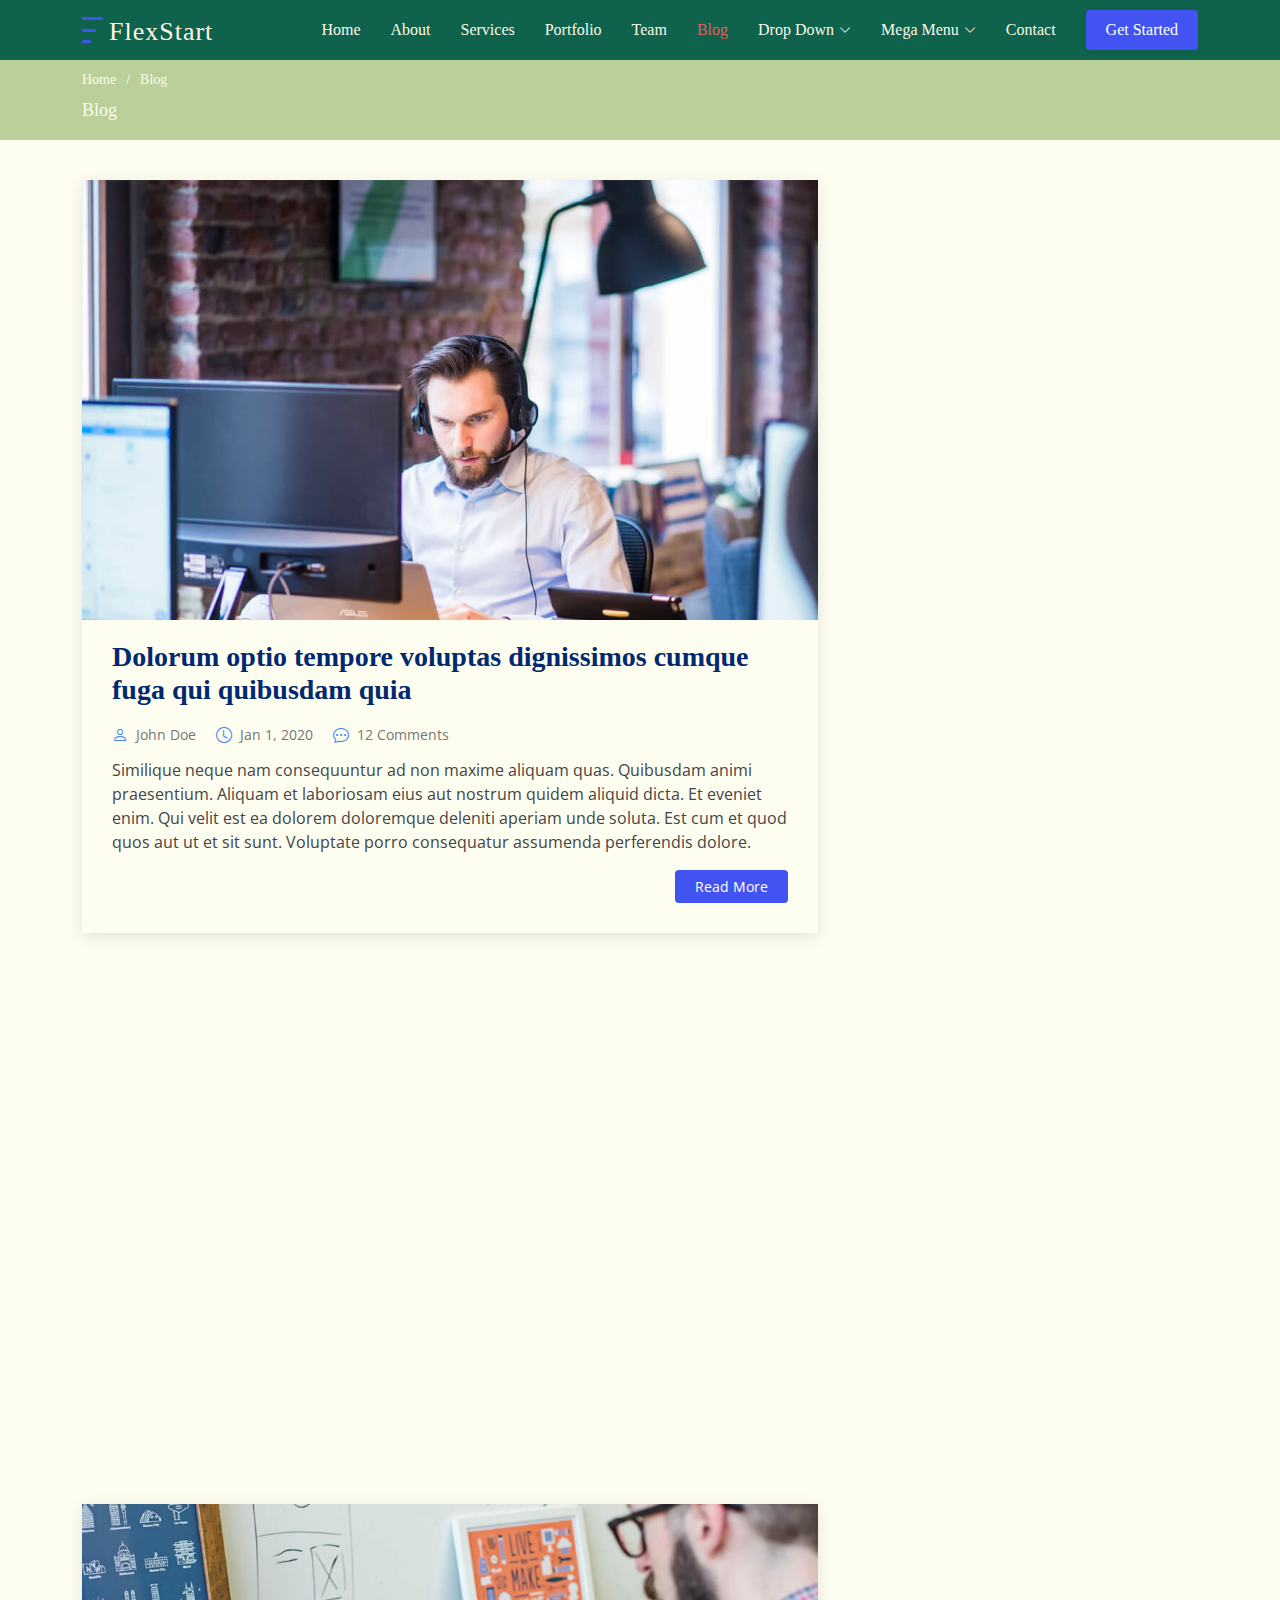
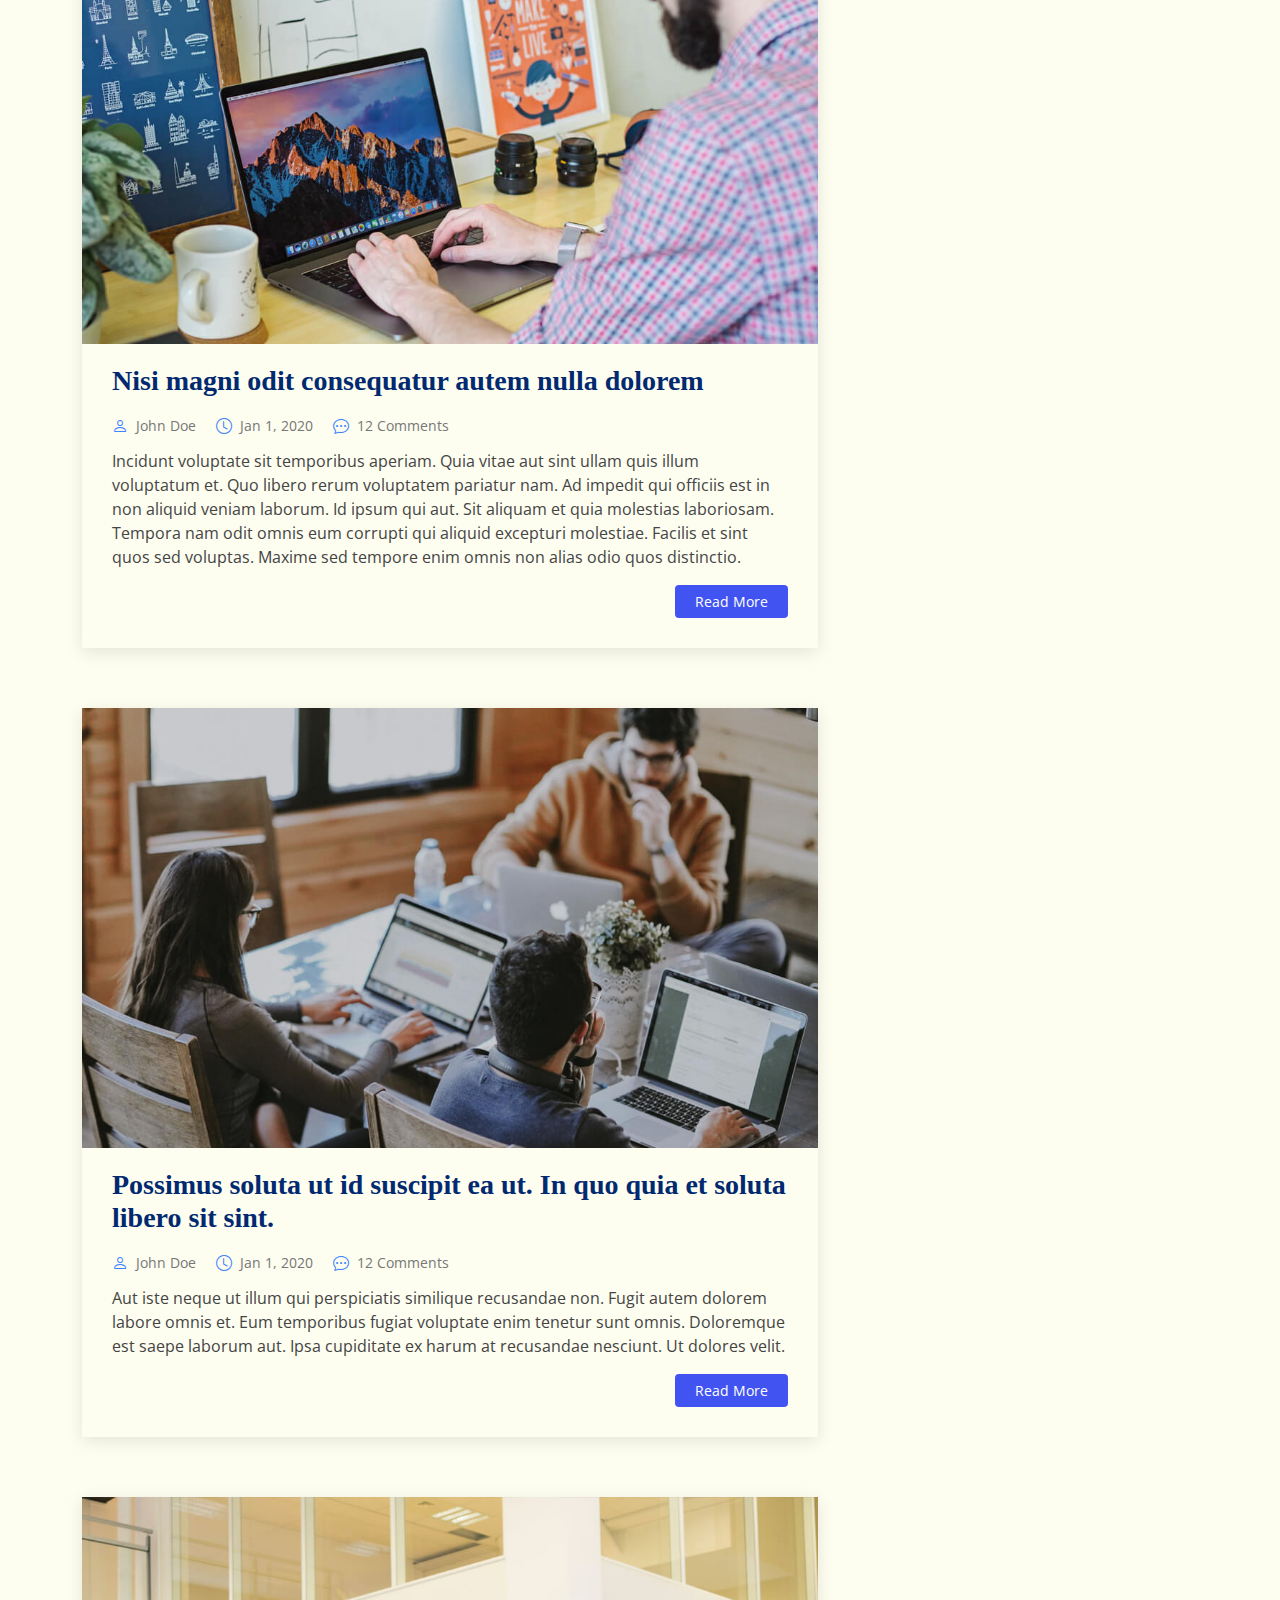
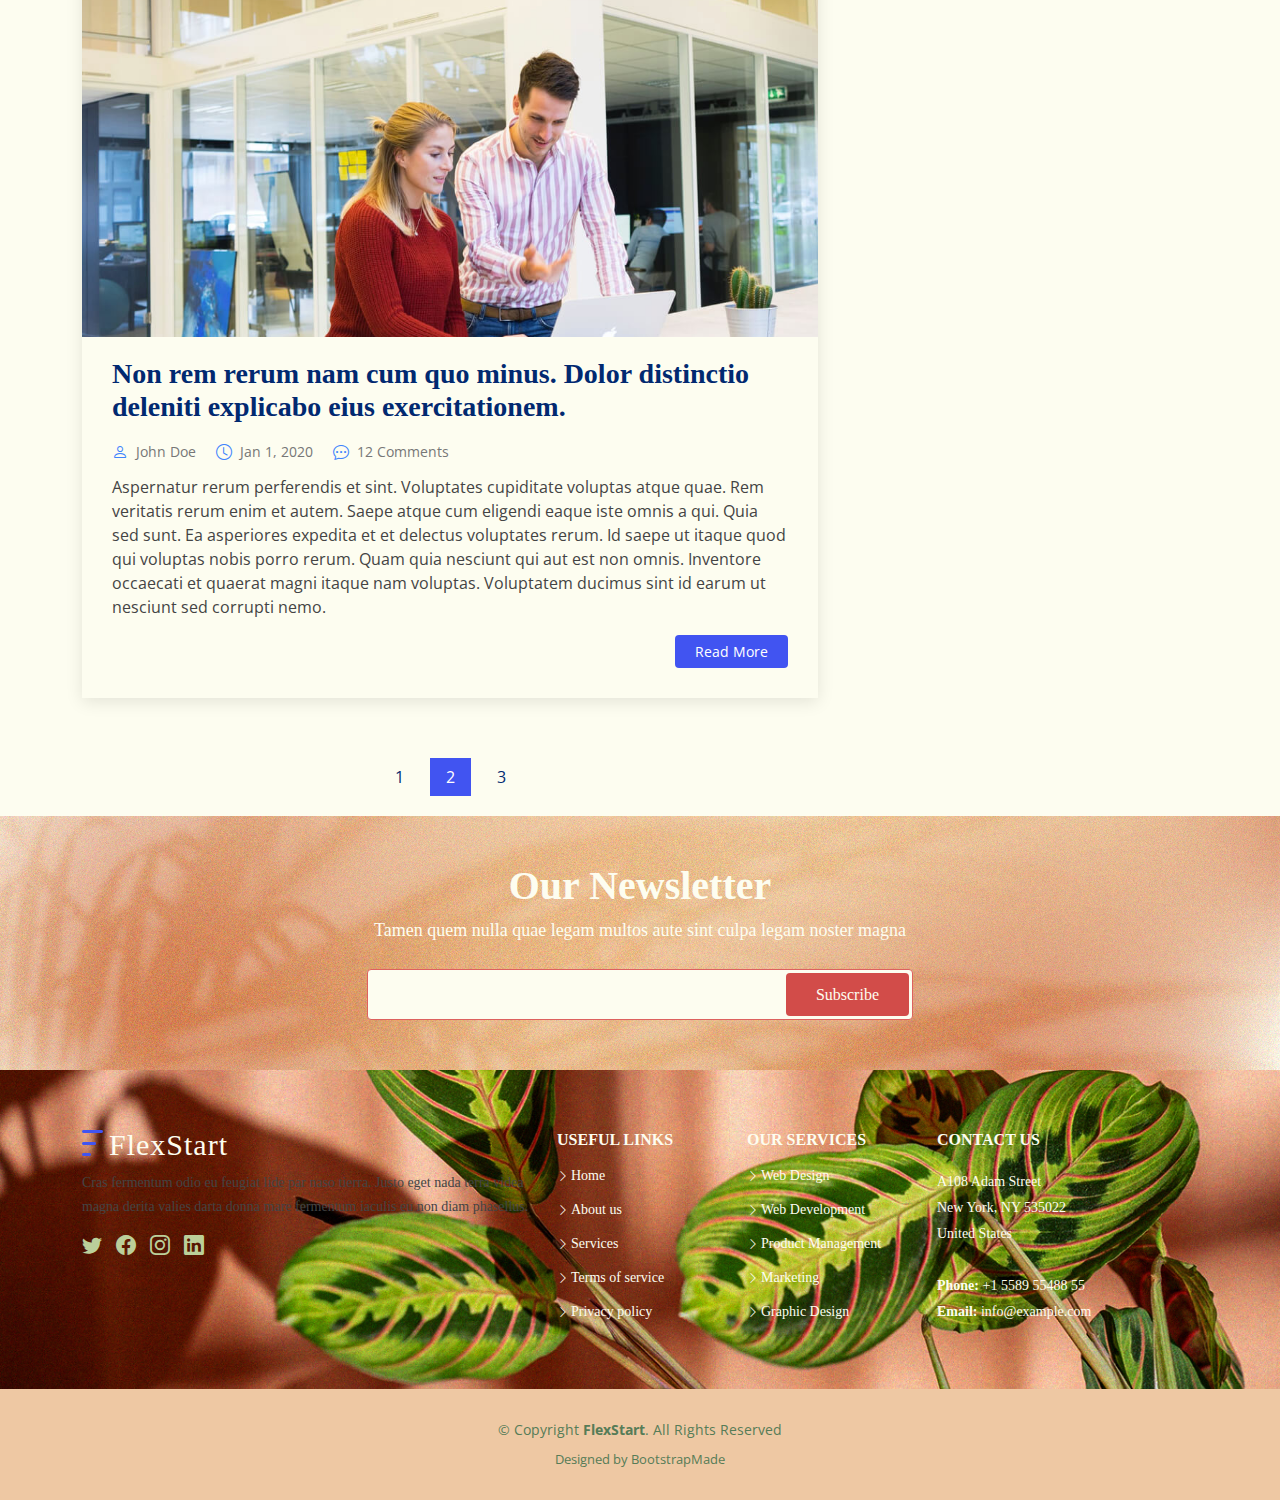
<file: blog.html>
<!DOCTYPE html>
<html lang="en">

<head>
  <meta charset="utf-8">
  <meta content="width=device-width, initial-scale=1.0" name="viewport">

  <title>Blog - FlexStart Bootstrap Template</title>
  <meta content="" name="description">
  <meta content="" name="keywords">

  <!-- Favicons -->
  <link href="assets/img/favicon.png" rel="icon">
  <link href="assets/img/apple-touch-icon.png" rel="apple-touch-icon">

  <!-- Google Fonts -->
  <link href="https://fonts.googleapis.com/css?family=Open+Sans:300,300i,400,400i,600,600i,700,700i|Nunito:300,300i,400,400i,600,600i,700,700i|Poppins:300,300i,400,400i,500,500i,600,600i,700,700i" rel="stylesheet">

  <!-- Vendor CSS Files -->
  <link href="assets/vendor/aos/aos.css" rel="stylesheet">
  <link href="assets/vendor/bootstrap/css/bootstrap.min.css" rel="stylesheet">
  <link href="assets/vendor/bootstrap-icons/bootstrap-icons.css" rel="stylesheet">
  <link href="assets/vendor/glightbox/css/glightbox.min.css" rel="stylesheet">
  <link href="assets/vendor/remixicon/remixicon.css" rel="stylesheet">
  <link href="assets/vendor/swiper/swiper-bundle.min.css" rel="stylesheet">

  <!-- Template Main CSS File -->
  <link href="assets/css/style.css" rel="stylesheet">

  <!-- =======================================================
  * Template Name: FlexStart
  * Updated: Sep 18 2023 with Bootstrap v5.3.2
  * Template URL: https://bootstrapmade.com/flexstart-bootstrap-startup-template/
  * Author: BootstrapMade.com
  * License: https://bootstrapmade.com/license/
  ======================================================== -->
</head>

<body>

  <!-- ======= Header ======= -->
  <header id="header" class="header fixed-top">
    <div class="container-fluid container-xl d-flex align-items-center justify-content-between">

      <a href="index.html" class="logo d-flex align-items-center">
        <img src="assets/img/logo.png" alt="">
        <span>FlexStart</span>
      </a>

      <nav id="navbar" class="navbar">
        <ul>
          <li><a class="nav-link scrollto " href="#hero">Home</a></li>
          <li><a class="nav-link scrollto" href="#about">About</a></li>
          <li><a class="nav-link scrollto" href="#services">Services</a></li>
          <li><a class="nav-link scrollto" href="#portfolio">Portfolio</a></li>
          <li><a class="nav-link scrollto" href="#team">Team</a></li>
          <li><a class="active" href="blog.html">Blog</a></li>
          <li class="dropdown"><a href="#"><span>Drop Down</span> <i class="bi bi-chevron-down"></i></a>
            <ul>
              <li><a href="#">Drop Down 1</a></li>
              <li class="dropdown"><a href="#"><span>Deep Drop Down</span> <i class="bi bi-chevron-right"></i></a>
                <ul>
                  <li><a href="#">Deep Drop Down 1</a></li>
                  <li><a href="#">Deep Drop Down 2</a></li>
                  <li><a href="#">Deep Drop Down 3</a></li>
                  <li><a href="#">Deep Drop Down 4</a></li>
                  <li><a href="#">Deep Drop Down 5</a></li>
                </ul>
              </li>
              <li><a href="#">Drop Down 2</a></li>
              <li><a href="#">Drop Down 3</a></li>
              <li><a href="#">Drop Down 4</a></li>
            </ul>
          </li>

          <li class="dropdown megamenu"><a href="#"><span>Mega Menu</span> <i class="bi bi-chevron-down"></i></a>
            <ul>
              <li>
                <a href="#">Column 1 link 1</a>
                <a href="#">Column 1 link 2</a>
                <a href="#">Column 1 link 3</a>
              </li>
              <li>
                <a href="#">Column 2 link 1</a>
                <a href="#">Column 2 link 2</a>
                <a href="#">Column 3 link 3</a>
              </li>
              <li>
                <a href="#">Column 3 link 1</a>
                <a href="#">Column 3 link 2</a>
                <a href="#">Column 3 link 3</a>
              </li>
              <li>
                <a href="#">Column 4 link 1</a>
                <a href="#">Column 4 link 2</a>
                <a href="#">Column 4 link 3</a>
              </li>
            </ul>
          </li>

          <li><a class="nav-link scrollto" href="#contact">Contact</a></li>
          <li><a class="getstarted scrollto" href="#about">Get Started</a></li>
        </ul>
        <i class="bi bi-list mobile-nav-toggle"></i>
      </nav><!-- .navbar -->

    </div>
  </header><!-- End Header -->

  <main id="main">

    <!-- ======= Breadcrumbs ======= -->
    <section class="breadcrumbs">
      <div class="container">

        <ol>
          <li><a href="index.html">Home</a></li>
          <li>Blog</li>
        </ol>
        <h2>Blog</h2>

      </div>
    </section><!-- End Breadcrumbs -->

    <!-- ======= Blog Section ======= -->
    <section id="blog" class="blog">
      <div class="container" data-aos="fade-up">

        <div class="row">

          <div class="col-lg-8 entries">

            <article class="entry">

              <div class="entry-img">
                <img src="assets/img/blog/blog-1.jpg" alt="" class="img-fluid">
              </div>

              <h2 class="entry-title">
                <a href="blog-single.html">Dolorum optio tempore voluptas dignissimos cumque fuga qui quibusdam quia</a>
              </h2>

              <div class="entry-meta">
                <ul>
                  <li class="d-flex align-items-center"><i class="bi bi-person"></i> <a href="blog-single.html">John Doe</a></li>
                  <li class="d-flex align-items-center"><i class="bi bi-clock"></i> <a href="blog-single.html"><time datetime="2020-01-01">Jan 1, 2020</time></a></li>
                  <li class="d-flex align-items-center"><i class="bi bi-chat-dots"></i> <a href="blog-single.html">12 Comments</a></li>
                </ul>
              </div>

              <div class="entry-content">
                <p>
                  Similique neque nam consequuntur ad non maxime aliquam quas. Quibusdam animi praesentium. Aliquam et laboriosam eius aut nostrum quidem aliquid dicta.
                  Et eveniet enim. Qui velit est ea dolorem doloremque deleniti aperiam unde soluta. Est cum et quod quos aut ut et sit sunt. Voluptate porro consequatur assumenda perferendis dolore.
                </p>
                <div class="read-more">
                  <a href="blog-single.html">Read More</a>
                </div>
              </div>

            </article><!-- End blog entry -->
            
            <!-- ======= Values Section ======= -->
    <section id="values" class="values">

      <div class="container" data-aos="fade-up">

        <header class="section-header">
          <h2>Funcionamiento</h2>
          <h1>Llena tus espacios de verde</h1>
        </header>

        <div class="row">

          <div class="col-lg-4" data-aos="fade-up" data-aos-delay="200">
            <div class="box">
              <img src="assets/img/sus.png" class="img-fluid" alt style="margin-bottom: -13px">
              <h3>Elige tu plan</h3>
              <p>Escoge la suscripción, registra tus datos y selecciona el metodo de pago.</p>
            </div>
          </div>

          <div class="col-lg-4 mt-4 mt-lg-0" data-aos="fade-up" data-aos-delay="400">
            <div class="box">
              <img src="assets/img/manos.png" class="img-fluid" >
              <h3>Manos expertas</h3>
              <p>El contenido de tu suscripción es seleccionado por profesionales.</p>
            </div>
          </div>

          <div class="col-lg-4 mt-4 mt-lg-0" data-aos="fade-up" data-aos-delay="600">
            <div class="box">
              <img src="assets/img/domicilio.png" class="img-fluid" >
              <h3>Envio a domicilio</h3>
              <p>El envío se realiza a la puerta de tu casa sin costo alguno. </p>
            </div>
          </div>

        </div>

      </div>

    </section><!-- End Values Section -->
    

            <article class="entry">

              <div class="entry-img">
                <img src="assets/img/blog/blog-2.jpg" alt="" class="img-fluid">
              </div>

              <h2 class="entry-title">
                <a href="blog-single.html">Nisi magni odit consequatur autem nulla dolorem</a>
              </h2>

              <div class="entry-meta">
                <ul>
                  <li class="d-flex align-items-center"><i class="bi bi-person"></i> <a href="blog-single.html">John Doe</a></li>
                  <li class="d-flex align-items-center"><i class="bi bi-clock"></i> <a href="blog-single.html"><time datetime="2020-01-01">Jan 1, 2020</time></a></li>
                  <li class="d-flex align-items-center"><i class="bi bi-chat-dots"></i> <a href="blog-single.html">12 Comments</a></li>
                </ul>
              </div>

              <div class="entry-content">
                <p>
                  Incidunt voluptate sit temporibus aperiam. Quia vitae aut sint ullam quis illum voluptatum et. Quo libero rerum voluptatem pariatur nam.
                  Ad impedit qui officiis est in non aliquid veniam laborum. Id ipsum qui aut. Sit aliquam et quia molestias laboriosam. Tempora nam odit omnis eum corrupti qui aliquid excepturi molestiae. Facilis et sint quos sed voluptas. Maxime sed tempore enim omnis non alias odio quos distinctio.
                </p>
                <div class="read-more">
                  <a href="blog-single.html">Read More</a>
                </div>
              </div>

            </article><!-- End blog entry -->

            <article class="entry">

              <div class="entry-img">
                <img src="assets/img/blog/blog-3.jpg" alt="" class="img-fluid">
              </div>

              <h2 class="entry-title">
                <a href="blog-single.html">Possimus soluta ut id suscipit ea ut. In quo quia et soluta libero sit sint.</a>
              </h2>

              <div class="entry-meta">
                <ul>
                  <li class="d-flex align-items-center"><i class="bi bi-person"></i> <a href="blog-single.html">John Doe</a></li>
                  <li class="d-flex align-items-center"><i class="bi bi-clock"></i> <a href="blog-single.html"><time datetime="2020-01-01">Jan 1, 2020</time></a></li>
                  <li class="d-flex align-items-center"><i class="bi bi-chat-dots"></i> <a href="blog-single.html">12 Comments</a></li>
                </ul>
              </div>

              <div class="entry-content">
                <p>
                  Aut iste neque ut illum qui perspiciatis similique recusandae non. Fugit autem dolorem labore omnis et. Eum temporibus fugiat voluptate enim tenetur sunt omnis.
                  Doloremque est saepe laborum aut. Ipsa cupiditate ex harum at recusandae nesciunt. Ut dolores velit.
                </p>
                <div class="read-more">
                  <a href="blog-single.html">Read More</a>
                </div>
              </div>

            </article><!-- End blog entry -->

            <article class="entry">

              <div class="entry-img">
                <img src="assets/img/blog/blog-4.jpg" alt="" class="img-fluid">
              </div>

              <h2 class="entry-title">
                <a href="blog-single.html">Non rem rerum nam cum quo minus. Dolor distinctio deleniti explicabo eius exercitationem.</a>
              </h2>

              <div class="entry-meta">
                <ul>
                  <li class="d-flex align-items-center"><i class="bi bi-person"></i> <a href="blog-single.html">John Doe</a></li>
                  <li class="d-flex align-items-center"><i class="bi bi-clock"></i> <a href="blog-single.html"><time datetime="2020-01-01">Jan 1, 2020</time></a></li>
                  <li class="d-flex align-items-center"><i class="bi bi-chat-dots"></i> <a href="blog-single.html">12 Comments</a></li>
                </ul>
              </div>

              <div class="entry-content">
                <p>
                  Aspernatur rerum perferendis et sint. Voluptates cupiditate voluptas atque quae. Rem veritatis rerum enim et autem. Saepe atque cum eligendi eaque iste omnis a qui.
                  Quia sed sunt. Ea asperiores expedita et et delectus voluptates rerum. Id saepe ut itaque quod qui voluptas nobis porro rerum. Quam quia nesciunt qui aut est non omnis. Inventore occaecati et quaerat magni itaque nam voluptas. Voluptatem ducimus sint id earum ut nesciunt sed corrupti nemo.
                </p>
                <div class="read-more">
                  <a href="blog-single.html">Read More</a>
                </div>
              </div>

            </article><!-- End blog entry -->

            <div class="blog-pagination">
              <ul class="justify-content-center">
                <li><a href="#">1</a></li>
                <li class="active"><a href="#">2</a></li>
                <li><a href="#">3</a></li>
              </ul>
            </div>

          </div><!-- End blog entries list -->

        </div>

      </div>
    </section><!-- End Blog Section -->

  </main><!-- End #main -->

  <!-- ======= Footer ======= -->
  <footer id="footer" class="footer">

    <div class="footer-newsletter">
      <div class="container">
        <div class="row justify-content-center">
          <div class="col-lg-12 text-center">
            <h4>Our Newsletter</h4>
            <p>Tamen quem nulla quae legam multos aute sint culpa legam noster magna</p>
          </div>
          <div class="col-lg-6">
            <form action="" method="post">
              <input type="email" name="email"><input type="submit" value="Subscribe">
            </form>
          </div>
        </div>
      </div>
    </div>

    <div class="footer-top">
      <div class="container">
        <div class="row gy-4">
          <div class="col-lg-5 col-md-12 footer-info">
            <a href="index.html" class="logo d-flex align-items-center">
              <img src="assets/img/logo.png" alt="">
              <span>FlexStart</span>
            </a>
            <p>Cras fermentum odio eu feugiat lide par naso tierra. Justo eget nada terra videa magna derita valies darta donna mare fermentum iaculis eu non diam phasellus.</p>
            <div class="social-links mt-3">
              <a href="#" class="twitter"><i class="bi bi-twitter"></i></a>
              <a href="#" class="facebook"><i class="bi bi-facebook"></i></a>
              <a href="#" class="instagram"><i class="bi bi-instagram"></i></a>
              <a href="#" class="linkedin"><i class="bi bi-linkedin"></i></a>
            </div>
          </div>

          <div class="col-lg-2 col-6 footer-links">
            <h4>Useful Links</h4>
            <ul>
              <li><i class="bi bi-chevron-right"></i> <a href="#">Home</a></li>
              <li><i class="bi bi-chevron-right"></i> <a href="#">About us</a></li>
              <li><i class="bi bi-chevron-right"></i> <a href="#">Services</a></li>
              <li><i class="bi bi-chevron-right"></i> <a href="#">Terms of service</a></li>
              <li><i class="bi bi-chevron-right"></i> <a href="#">Privacy policy</a></li>
            </ul>
          </div>

          <div class="col-lg-2 col-6 footer-links">
            <h4>Our Services</h4>
            <ul>
              <li><i class="bi bi-chevron-right"></i> <a href="#">Web Design</a></li>
              <li><i class="bi bi-chevron-right"></i> <a href="#">Web Development</a></li>
              <li><i class="bi bi-chevron-right"></i> <a href="#">Product Management</a></li>
              <li><i class="bi bi-chevron-right"></i> <a href="#">Marketing</a></li>
              <li><i class="bi bi-chevron-right"></i> <a href="#">Graphic Design</a></li>
            </ul>
          </div>

          <div class="col-lg-3 col-md-12 footer-contact text-center text-md-start">
            <h4>Contact Us</h4>
            <p>
              A108 Adam Street <br>
              New York, NY 535022<br>
              United States <br><br>
              <strong>Phone:</strong> +1 5589 55488 55<br>
              <strong>Email:</strong> info@example.com<br>
            </p>

          </div>

        </div>
      </div>
    </div>

    <div class="container">
      <div class="copyright">
        &copy; Copyright <strong><span>FlexStart</span></strong>. All Rights Reserved
      </div>
      <div class="credits">
        <!-- All the links in the footer should remain intact. -->
        <!-- You can delete the links only if you purchased the pro version. -->
        <!-- Licensing information: https://bootstrapmade.com/license/ -->
        <!-- Purchase the pro version with working PHP/AJAX contact form: https://bootstrapmade.com/flexstart-bootstrap-startup-template/ -->
        Designed by <a href="https://bootstrapmade.com/">BootstrapMade</a>
      </div>
    </div>
  </footer><!-- End Footer -->

  <a href="#" class="back-to-top d-flex align-items-center justify-content-center"><i class="bi bi-arrow-up-short"></i></a>

  <!-- Vendor JS Files -->
  <script src="assets/vendor/purecounter/purecounter_vanilla.js"></script>
  <script src="assets/vendor/aos/aos.js"></script>
  <script src="assets/vendor/bootstrap/js/bootstrap.bundle.min.js"></script>
  <script src="assets/vendor/glightbox/js/glightbox.min.js"></script>
  <script src="assets/vendor/isotope-layout/isotope.pkgd.min.js"></script>
  <script src="assets/vendor/swiper/swiper-bundle.min.js"></script>
  <script src="assets/vendor/php-email-form/validate.js"></script>

  <!-- Template Main JS File -->
  <script src="assets/js/main.js"></script>

</body>

</html>
</file>
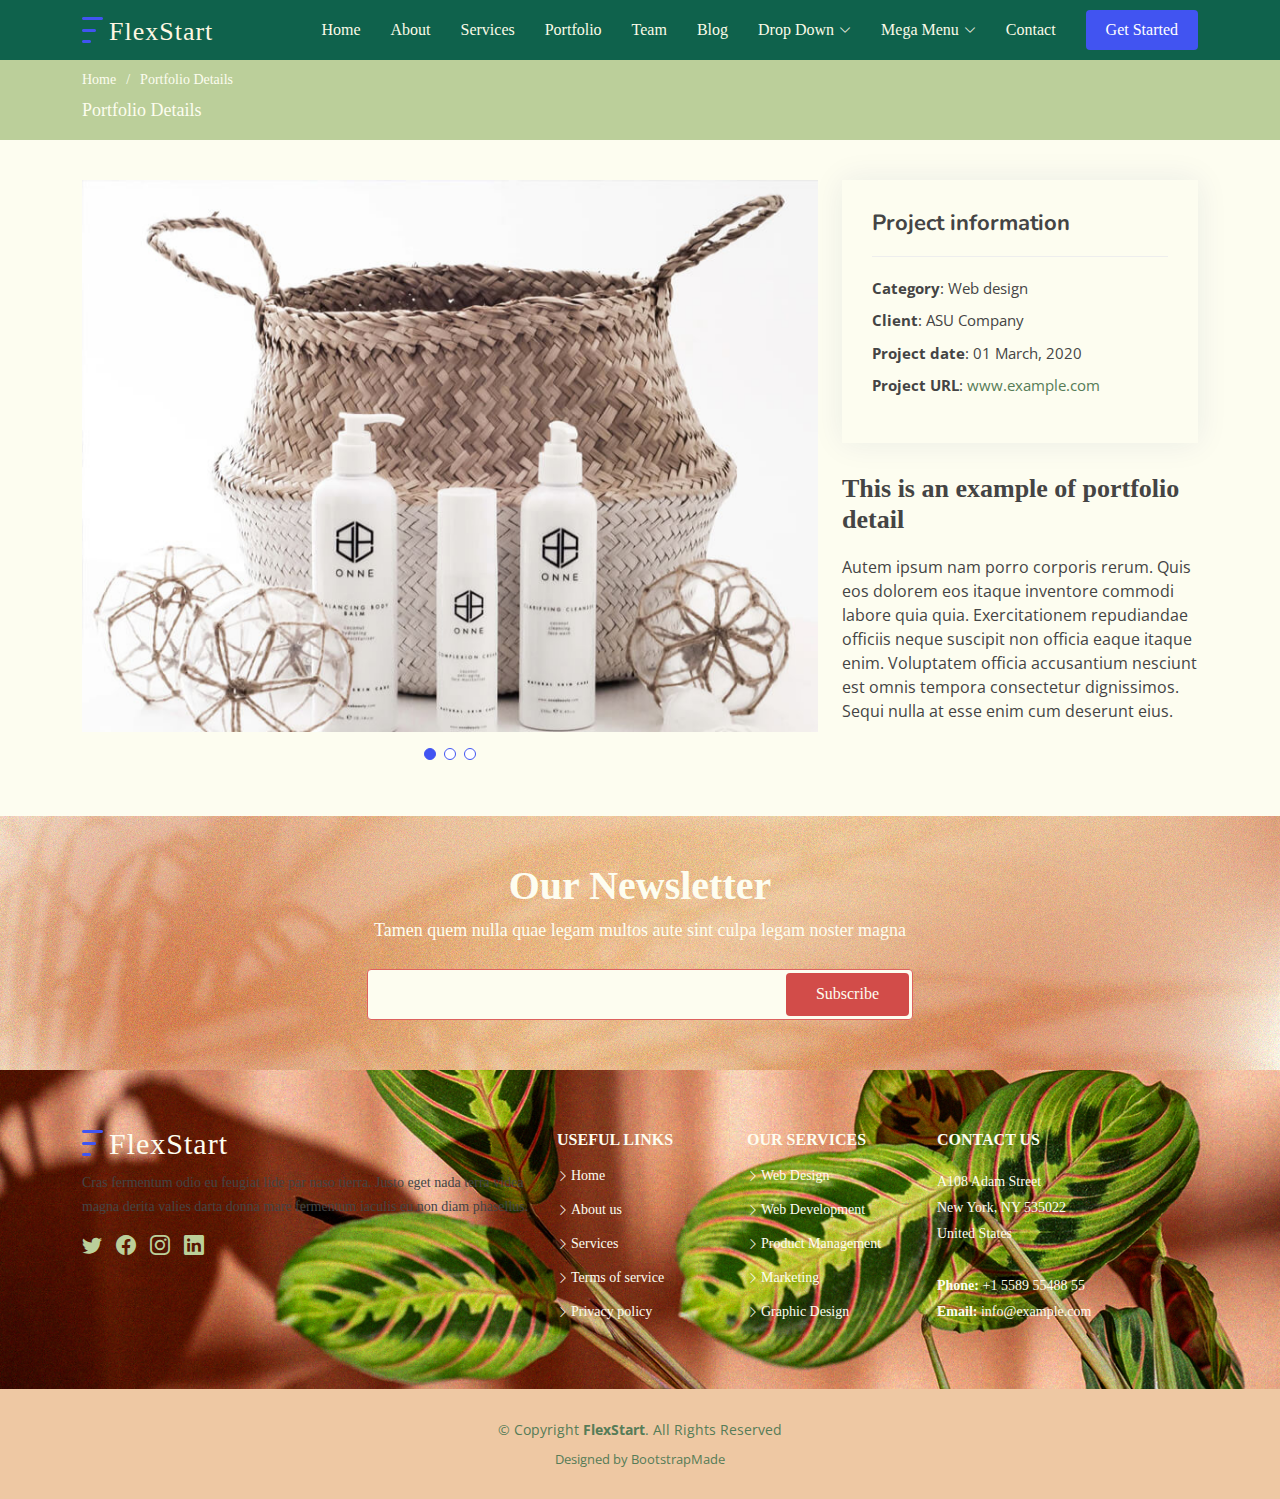
<file: portfolio-details.html>
<!DOCTYPE html>
<html lang="en">

<head>
  <meta charset="utf-8">
  <meta content="width=device-width, initial-scale=1.0" name="viewport">

  <title>Portfolio Details - FlexStart Bootstrap Template</title>
  <meta content="" name="description">
  <meta content="" name="keywords">

  <!-- Favicons -->
  <link href="assets/img/favicon.png" rel="icon">
  <link href="assets/img/apple-touch-icon.png" rel="apple-touch-icon">

  <!-- Google Fonts -->
  <link href="https://fonts.googleapis.com/css?family=Open+Sans:300,300i,400,400i,600,600i,700,700i|Nunito:300,300i,400,400i,600,600i,700,700i|Poppins:300,300i,400,400i,500,500i,600,600i,700,700i" rel="stylesheet">

  <!-- Vendor CSS Files -->
  <link href="assets/vendor/aos/aos.css" rel="stylesheet">
  <link href="assets/vendor/bootstrap/css/bootstrap.min.css" rel="stylesheet">
  <link href="assets/vendor/bootstrap-icons/bootstrap-icons.css" rel="stylesheet">
  <link href="assets/vendor/glightbox/css/glightbox.min.css" rel="stylesheet">
  <link href="assets/vendor/remixicon/remixicon.css" rel="stylesheet">
  <link href="assets/vendor/swiper/swiper-bundle.min.css" rel="stylesheet">

  <!-- Template Main CSS File -->
  <link href="assets/css/style.css" rel="stylesheet">

  <!-- =======================================================
  * Template Name: FlexStart
  * Updated: Sep 18 2023 with Bootstrap v5.3.2
  * Template URL: https://bootstrapmade.com/flexstart-bootstrap-startup-template/
  * Author: BootstrapMade.com
  * License: https://bootstrapmade.com/license/
  ======================================================== -->
</head>

<body>

  <!-- ======= Header ======= -->
  <header id="header" class="header fixed-top">
    <div class="container-fluid container-xl d-flex align-items-center justify-content-between">

      <a href="index.html" class="logo d-flex align-items-center">
        <img src="assets/img/logo.png" alt="">
        <span>FlexStart</span>
      </a>

      <nav id="navbar" class="navbar">
        <ul>
          <li><a class="nav-link scrollto " href="#hero">Home</a></li>
          <li><a class="nav-link scrollto" href="#about">About</a></li>
          <li><a class="nav-link scrollto" href="#services">Services</a></li>
          <li><a class="nav-link scrollto" href="#portfolio">Portfolio</a></li>
          <li><a class="nav-link scrollto" href="#team">Team</a></li>
          <li><a href="blog.html">Blog</a></li>
          <li class="dropdown"><a href="#"><span>Drop Down</span> <i class="bi bi-chevron-down"></i></a>
            <ul>
              <li><a href="#">Drop Down 1</a></li>
              <li class="dropdown"><a href="#"><span>Deep Drop Down</span> <i class="bi bi-chevron-right"></i></a>
                <ul>
                  <li><a href="#">Deep Drop Down 1</a></li>
                  <li><a href="#">Deep Drop Down 2</a></li>
                  <li><a href="#">Deep Drop Down 3</a></li>
                  <li><a href="#">Deep Drop Down 4</a></li>
                  <li><a href="#">Deep Drop Down 5</a></li>
                </ul>
              </li>
              <li><a href="#">Drop Down 2</a></li>
              <li><a href="#">Drop Down 3</a></li>
              <li><a href="#">Drop Down 4</a></li>
            </ul>
          </li>

          <li class="dropdown megamenu"><a href="#"><span>Mega Menu</span> <i class="bi bi-chevron-down"></i></a>
            <ul>
              <li>
                <a href="#">Column 1 link 1</a>
                <a href="#">Column 1 link 2</a>
                <a href="#">Column 1 link 3</a>
              </li>
              <li>
                <a href="#">Column 2 link 1</a>
                <a href="#">Column 2 link 2</a>
                <a href="#">Column 3 link 3</a>
              </li>
              <li>
                <a href="#">Column 3 link 1</a>
                <a href="#">Column 3 link 2</a>
                <a href="#">Column 3 link 3</a>
              </li>
              <li>
                <a href="#">Column 4 link 1</a>
                <a href="#">Column 4 link 2</a>
                <a href="#">Column 4 link 3</a>
              </li>
            </ul>
          </li>

          <li><a class="nav-link scrollto" href="#contact">Contact</a></li>
          <li><a class="getstarted scrollto" href="#about">Get Started</a></li>
        </ul>
        <i class="bi bi-list mobile-nav-toggle"></i>
      </nav><!-- .navbar -->

    </div>
  </header><!-- End Header -->

  <main id="main">

    <!-- ======= Breadcrumbs ======= -->
    <section class="breadcrumbs">
      <div class="container">

        <ol>
          <li><a href="index.html">Home</a></li>
          <li>Portfolio Details</li>
        </ol>
        <h2>Portfolio Details</h2>

      </div>
    </section><!-- End Breadcrumbs -->

    <!-- ======= Portfolio Details Section ======= -->
    <section id="portfolio-details" class="portfolio-details">
      <div class="container">

        <div class="row gy-4">

          <div class="col-lg-8">
            <div class="portfolio-details-slider swiper">
              <div class="swiper-wrapper align-items-center">

                <div class="swiper-slide">
                  <img src="assets/img/portfolio/portfolio-1.jpg" alt="">
                </div>

                <div class="swiper-slide">
                  <img src="assets/img/portfolio/portfolio-2.jpg" alt="">
                </div>

                <div class="swiper-slide">
                  <img src="assets/img/portfolio/portfolio-3.jpg" alt="">
                </div>

              </div>
              <div class="swiper-pagination"></div>
            </div>
          </div>

          <div class="col-lg-4">
            <div class="portfolio-info">
              <h3>Project information</h3>
              <ul>
                <li><strong>Category</strong>: Web design</li>
                <li><strong>Client</strong>: ASU Company</li>
                <li><strong>Project date</strong>: 01 March, 2020</li>
                <li><strong>Project URL</strong>: <a href="#">www.example.com</a></li>
              </ul>
            </div>
            <div class="portfolio-description">
              <h2>This is an example of portfolio detail</h2>
              <p>
                Autem ipsum nam porro corporis rerum. Quis eos dolorem eos itaque inventore commodi labore quia quia. Exercitationem repudiandae officiis neque suscipit non officia eaque itaque enim. Voluptatem officia accusantium nesciunt est omnis tempora consectetur dignissimos. Sequi nulla at esse enim cum deserunt eius.
              </p>
            </div>
          </div>

        </div>

      </div>
    </section><!-- End Portfolio Details Section -->

  </main><!-- End #main -->

  <!-- ======= Footer ======= -->
  <footer id="footer" class="footer">

    <div class="footer-newsletter">
      <div class="container">
        <div class="row justify-content-center">
          <div class="col-lg-12 text-center">
            <h4>Our Newsletter</h4>
            <p>Tamen quem nulla quae legam multos aute sint culpa legam noster magna</p>
          </div>
          <div class="col-lg-6">
            <form action="" method="post">
              <input type="email" name="email"><input type="submit" value="Subscribe">
            </form>
          </div>
        </div>
      </div>
    </div>

    <div class="footer-top">
      <div class="container">
        <div class="row gy-4">
          <div class="col-lg-5 col-md-12 footer-info">
            <a href="index.html" class="logo d-flex align-items-center">
              <img src="assets/img/logo.png" alt="">
              <span>FlexStart</span>
            </a>
            <p>Cras fermentum odio eu feugiat lide par naso tierra. Justo eget nada terra videa magna derita valies darta donna mare fermentum iaculis eu non diam phasellus.</p>
            <div class="social-links mt-3">
              <a href="#" class="twitter"><i class="bi bi-twitter"></i></a>
              <a href="#" class="facebook"><i class="bi bi-facebook"></i></a>
              <a href="#" class="instagram"><i class="bi bi-instagram"></i></a>
              <a href="#" class="linkedin"><i class="bi bi-linkedin"></i></a>
            </div>
          </div>

          <div class="col-lg-2 col-6 footer-links">
            <h4>Useful Links</h4>
            <ul>
              <li><i class="bi bi-chevron-right"></i> <a href="#">Home</a></li>
              <li><i class="bi bi-chevron-right"></i> <a href="#">About us</a></li>
              <li><i class="bi bi-chevron-right"></i> <a href="#">Services</a></li>
              <li><i class="bi bi-chevron-right"></i> <a href="#">Terms of service</a></li>
              <li><i class="bi bi-chevron-right"></i> <a href="#">Privacy policy</a></li>
            </ul>
          </div>

          <div class="col-lg-2 col-6 footer-links">
            <h4>Our Services</h4>
            <ul>
              <li><i class="bi bi-chevron-right"></i> <a href="#">Web Design</a></li>
              <li><i class="bi bi-chevron-right"></i> <a href="#">Web Development</a></li>
              <li><i class="bi bi-chevron-right"></i> <a href="#">Product Management</a></li>
              <li><i class="bi bi-chevron-right"></i> <a href="#">Marketing</a></li>
              <li><i class="bi bi-chevron-right"></i> <a href="#">Graphic Design</a></li>
            </ul>
          </div>

          <div class="col-lg-3 col-md-12 footer-contact text-center text-md-start">
            <h4>Contact Us</h4>
            <p>
              A108 Adam Street <br>
              New York, NY 535022<br>
              United States <br><br>
              <strong>Phone:</strong> +1 5589 55488 55<br>
              <strong>Email:</strong> info@example.com<br>
            </p>

          </div>

        </div>
      </div>
    </div>

    <div class="container">
      <div class="copyright">
        &copy; Copyright <strong><span>FlexStart</span></strong>. All Rights Reserved
      </div>
      <div class="credits">
        <!-- All the links in the footer should remain intact. -->
        <!-- You can delete the links only if you purchased the pro version. -->
        <!-- Licensing information: https://bootstrapmade.com/license/ -->
        <!-- Purchase the pro version with working PHP/AJAX contact form: https://bootstrapmade.com/flexstart-bootstrap-startup-template/ -->
        Designed by <a href="https://bootstrapmade.com/">BootstrapMade</a>
      </div>
    </div>
  </footer><!-- End Footer -->

  <a href="#" class="back-to-top d-flex align-items-center justify-content-center"><i class="bi bi-arrow-up-short"></i></a>

  <!-- Vendor JS Files -->
  <script src="assets/vendor/purecounter/purecounter_vanilla.js"></script>
  <script src="assets/vendor/aos/aos.js"></script>
  <script src="assets/vendor/bootstrap/js/bootstrap.bundle.min.js"></script>
  <script src="assets/vendor/glightbox/js/glightbox.min.js"></script>
  <script src="assets/vendor/isotope-layout/isotope.pkgd.min.js"></script>
  <script src="assets/vendor/swiper/swiper-bundle.min.js"></script>
  <script src="assets/vendor/php-email-form/validate.js"></script>

  <!-- Template Main JS File -->
  <script src="assets/js/main.js"></script>

</body>

</html>
</file>
<file: assets/css/style.css>
/**
* Template Name: FlexStart
* Updated: Sep 18 2023 with Bootstrap v5.3.2
* Template URL: https://bootstrapmade.com/flexstart-bootstrap-startup-template/
* Author: BootstrapMade.com
* License: https://bootstrapmade.com/license/
*/

/*--------------------------------------------------------------
# General
--------------------------------------------------------------*/
:root {
  scroll-behavior: smooth;
}

body {
  font-family: "Open Sans", sans-serif;
  color: #444444;
  background-color: #fdfdf0;
}

a {
  color: #567c57;
  text-decoration: none;
}

a:hover {
  color: #717ff5;
  text-decoration: none;
}

h1{
  font-family: "BioRhyme";
  font-weight: 700;
  color: #fdfdf0;
}
 
h2{
  font-family: "BioRhyme";
  font-weight: 400;
}
h3,
h4,
h5,
h6 {
  font-family: "Nunito", sans-serif;
}

/*--------------------------------------------------------------
# Sections
--------------------------------------------------------------*/
section {
  padding: 40px 0;
  overflow: hidden;
}

.section-header {
  text-align: center;
  padding-bottom: 0px;
}

.section-header h2 {
  font-size: 16px;
  letter-spacing: 1px;
  font-weight: 400;
  color: #eec8a3;
  margin-top: 10px;
}

.section-header p {
  margin-bottom: 35px;
  padding: 0;
  font-size: 38px;
  line-height: 42px;
  font-weight: 700;
  color: #012970;
}

@media (max-width: 768px) {
  .section-header p {
    font-size: 28px;
    line-height: 32px;
  }
}

/*--------------------------------------------------------------
# Breadcrumbs
--------------------------------------------------------------*/
.breadcrumbs {
  padding: 10px 0;
  background: #bbcf9a;
  min-height: 40px;
  margin-top: 59px;
  color: #fff;
}

@media (max-width: 992px) {
  .breadcrumbs {
    margin-top: 57px;
  }
}

.breadcrumbs h2 {
  font-family: "Montserrat";
  font-size: 18px;
  font-weight: 500;
  color: #fdfdf0;
}

.breadcrumbs ol {
  display: flex;
  flex-wrap: wrap;
  list-style: none;
  padding: 0 0 10px 0;
  margin: 0;
  font-size: 14px;
  font-family: "Montserrat";
  font-weight: 500;
  color: #fdfdf0;
}

.breadcrumbs ol a {
  color: #fdfdf0;
  transition: 0.3s;
  font-family: "Montserrat";
  font-weight: 500;
}

.breadcrumbs ol a:hover {
  text-decoration: underline;
}

.breadcrumbs ol li+li {
  padding-left: 10px;
  font-family: "Montserrat";
  font-weight: 500;
  color: #fdfdf0;
}

.breadcrumbs ol li+li::before {
  display: inline-block;
  padding-right: 10px;
  color: #fdfdf0;
  content: "/";
}

/*--------------------------------------------------------------
# Back to top button
--------------------------------------------------------------*/
.back-to-top {
  position: fixed;
  visibility: hidden;
  opacity: 0;
  right: 15px;
  bottom: 15px;
  z-index: 99999;
  background: #d24c49;
  width: 40px;
  height: 40px;
  border-radius: 4px;
  transition: all 0.4s;
}

.back-to-top i {
  font-size: 24px;
  color: #fdfdf0;
  line-height: 0;
}

.back-to-top:hover {
  background: #da5d5b;
  color: #fdfdf0;
}

.back-to-top.active {
  visibility: visible;
  opacity: 1;
}

/*--------------------------------------------------------------
# Disable aos animation delay on mobile devices
--------------------------------------------------------------*/
@media screen and (max-width: 768px) {
  [data-aos-delay] {
    transition-delay: 0 !important;
  }
}

/*--------------------------------------------------------------
# Header
--------------------------------------------------------------*/
.header {
  transition: all 0.5s;
  z-index: 997;
  padding: 8px 0;
  background-color: #0f624c;
}

.header.header-scrolled {
  background:rgba(15, 98,76, 1.0);
  padding: 15px 0;
  box-shadow: 0px 2px 20px rgba(4, 45, 51, 0.1);
}

.header .logo {
  line-height: 0;
}

.header .logo img {
  max-height: 40px;
  margin-right: 6px;
}

.header .logo span {
  font-size: 26px;
  letter-spacing: 1px;
  color: #fef7e3;
  font-family: "Bricolage+Grotesque";
  margin-top: 3px;
}

/*--------------------------------------------------------------
# Navigation Menu
--------------------------------------------------------------*/
/**
* Desktop Navigation 
*/
.navbar {
  padding: 0;
  background-color: #0f624c;
}

.navbar ul {
  margin: 0;
  padding: 0;
  display: flex;
  list-style: none;
  align-items: center;
}

.navbar li {
  position: relative;
}

.navbar a,
.navbar a:focus {
  display: flex;
  align-items: center;
  justify-content: space-between;
  padding: 10px 0 10px 30px;
  font-family: "Montserrat";
  font-size: 16px;
  font-weight: 500;
  color: #fbfbe8;
  white-space: nowrap;
  transition: 0.3s;
}

.navbar a i,
.navbar a:focus i {
  font-size: 12px;
  line-height: 0;
  margin-left: 5px;
}

.navbar a:hover,
.navbar .active,
.navbar .active:focus,
.navbar li:hover>a {
  color: #df615e;
}

.navbar .getstarted,
.navbar .getstarted:focus {
  background: #4154f1;
  padding: 8px 20px;
  margin-left: 30px;
  border-radius: 4px;
  color: #fff;
}

.navbar .getstarted:hover,
.navbar .getstarted:focus:hover {
  color: #fbfbdf;
  background: #fbfbdf;
}

.navbar .dropdown ul {
  display: block;
  position: absolute;
  left: 14px;
  top: calc(100% + 30px);
  margin: 0;
  padding: 10px 0;
  z-index: 99;
  opacity: 0;
  visibility: hidden;
  background: #fff;
  box-shadow: 0px 0px 30px rgba(127, 137, 161, 0.25);
  transition: 0.3s;
  border-radius: 4px;
}

.navbar .dropdown ul li {
  min-width: 200px;
}

.navbar .dropdown ul a {
  padding: 10px 20px;
  font-size: 15px;
  text-transform: none;
  font-weight: 600;
}

.navbar .dropdown ul a i {
  font-size: 12px;
}

.navbar .dropdown ul a:hover,
.navbar .dropdown ul .active:hover,
.navbar .dropdown ul li:hover>a {
  color: #4154f1;
}

.navbar .dropdown:hover>ul {
  opacity: 1;
  top: 100%;
  visibility: visible;
}

.navbar .megamenu {
  position: static;
}

.navbar .megamenu ul {
  margin-top: 5px;
  right: 0;
  padding: 10px;
  display: flex;
}

.navbar .megamenu ul li {
  flex: 1;
}

.navbar .megamenu ul li a,
.navbar .megamenu ul li:hover>a {
  color: #013289;
}

.navbar .megamenu ul li a:hover,
.navbar .megamenu ul li .active,
.navbar .megamenu ul li .active:hover {
  color: #4154f1;
}

.navbar .dropdown .dropdown ul {
  top: 0;
  left: calc(100% - 30px);
  visibility: hidden;
}

.navbar .dropdown .dropdown:hover>ul {
  opacity: 1;
  top: 0;
  left: 100%;
  visibility: visible;
}

@media (max-width: 1366px) {
  .navbar .dropdown .dropdown ul {
    left: -90%;
  }

  .navbar .dropdown .dropdown:hover>ul {
    left: -100%;
  }
}

/**
* Mobile Navigation 
*/
.mobile-nav-toggle {
  color: #012970;
  font-size: 28px;
  cursor: pointer;
  display: none;
  line-height: 0;
  transition: 0.5s;
}

.mobile-nav-toggle.bi-x {
  color: #fff;
}

@media (max-width: 1200px) {
  .mobile-nav-toggle {
    display: block;
  }

  .navbar ul {
    display: none;
  }
}

.navbar-mobile {
  position: fixed;
  overflow: hidden;
  top: 0;
  right: 0;
  left: 0;
  bottom: 0;
  background: rgba(1, 22, 61, 0.9);
  transition: 0.3s;
}

.navbar-mobile .mobile-nav-toggle {
  position: absolute;
  top: 15px;
  right: 15px;
}

.navbar-mobile ul {
  display: block;
  position: absolute;
  top: 55px;
  right: 15px;
  bottom: 15px;
  left: 15px;
  padding: 10px 0;
  border-radius: 10px;
  background-color: #fff;
  overflow-y: auto;
  transition: 0.3s;
}

.navbar-mobile a,
.navbar-mobile a:focus {
  padding: 10px 20px;
  font-size: 15px;
  color: #012970;
}

.navbar-mobile a:hover,
.navbar-mobile .active,
.navbar-mobile li:hover>a {
  color: #4154f1;
}

.navbar-mobile .getstarted,
.navbar-mobile .getstarted:focus {
  margin: 15px;
}

.navbar-mobile .dropdown ul {
  position: static;
  display: none;
  margin: 10px 20px;
  padding: 10px 0;
  z-index: 99;
  opacity: 1;
  visibility: visible;
  background: #fff;
  box-shadow: 0px 0px 30px rgba(127, 137, 161, 0.25);
}

.navbar-mobile .dropdown ul li {
  min-width: 200px;
}

.navbar-mobile .dropdown ul a {
  padding: 10px 20px;
}

.navbar-mobile .dropdown ul a i {
  font-size: 12px;
}

.navbar-mobile .dropdown ul a:hover,
.navbar-mobile .dropdown ul .active:hover,
.navbar-mobile .dropdown ul li:hover>a {
  color: #4154f1;
}

.navbar-mobile .dropdown>.dropdown-active {
  display: block;
}

/*--------------------------------------------------------------
# Hero Section
--------------------------------------------------------------*/
.hero {
  width: 100%;
  height: 100vh;
  background: url(../img/hero2.jpg) no-repeat;
  background-size: 1400px 670px;
}

.hero h1 {
  margin: 0;
  font-size: 75px;
  font-weight: 800;
  color: #fbfbdf;
  margin-top: 25px;
   letter-spacing: 1px;
  line-height : 75px;
}

.hero h2 {
  color: #fbfbdf;
  font-family: "Montserrat"; 
  font-weight: 500;
  margin-top: 25px;
margin-bottom: 25px;
  font-size: 20px;
}

.hero .btn-get-started {
  margin-top: 30px;
  line-height: 0;
  padding: 15px 40px;
  border-radius: 4px;
  transition: 0.5s;
  font-family: "Montserrat";
  font-weight: 900;
  color: #fef7e3;
  background: #d24c49;
}

.hero .btn-get-started span {
 font-family: "Montserrat";
  font-weight: 600;
  font-size: 16px;
  letter-spacing: 1px;
}

.hero .btn-get-started i {
  margin-left: 5px;
  font-size: 18px;
  transition: 0.3s;
}

.hero .btn-get-started:hover i {
  transform: translateX(5px);
}

.hero .hero-img {
  text-align: right;
}

@media (min-width: 1024px) {
  .hero {
    background-attachment: fixed;
  }
}

@media (max-width: 991px) {
  .hero {
    height: auto;
    padding: 120px 0 60px 0;
  }

  .hero .hero-img {
    text-align: center;
    margin-top: 80px;
  }

  .hero .hero-img img {
    width: 80%;
  }
}

@media (max-width: 768px) {
  .hero {
    text-align: center;
  }

  .hero h1 {
    font-size: 45px;
  }

  .hero h2 {
    font-size: 20px;
  }

  .hero .hero-img img {
    width: 100%;
  }
}

/*--------------------------------------------------------------
# Index Page
--------------------------------------------------------------*/
/*--------------------------------------------------------------
# About
--------------------------------------------------------------*/
.about .content {
  background-color: #fdfdf0;
  padding: 40px;
}

.about h3 {
  font-family: "BioRhyme"; 
  font-size: 16px;
  font-weight: 400;
  color: #eec8a3;
}
.about h1 {
  font-family: "BioRhyme"; 
  font-size: 40px;
  font-weight: 700;
  color: #dd9c7c;
}

.about h2 {
  font-size: 40px;
  font-weight: 700;
  color: #567c57;
}
.about h4 {
  font-size: 25px;
  font-family: "BioRhyme";
  font-weight: 400;
  color: #dd9c7c;
  margin-bottom: 20px;
}

.about p {
  font-family: "Montserrat";
  font-size: 16px;
  font-weight: 500;
  margin: 15px 0 30px 0;
  line-height: 24px;
}
.about ul {
  padding: 0;
  list-style: none;
  color: #e0b993;
  text-align: left;
  line-height: 25px;
  font-family: "Montserrat";
  font-size: 16px;
  font-weight: 500;
  margin-bottom: 25px;
  margin-bottom: 30px;
}

.about .btn-read-more {
  line-height: 0;
  padding: 15px 40px;
  border-radius: 4px;
  transition: 0.5s;
  color: #fcfce8;
  background: #d24c49;
  box-shadow: 0px 5px 25px rgba(178, 54, 52, 0.3);
}

.about .btn-read-more span {
  font-family: "Montserrat";
  font-weight: 400;
  font-size: 16px;
  letter-spacing: 1px;
}

.about .btn-read-more i {
  margin-left: 5px;
  font-size: 18px;
  transition: 0.3s;
}

.about .btn-read-more:hover i {
  transform: translateX(5px);
}

/*--------------------------------------------------------------
# Values
--------------------------------------------------------------*/
.values {
margin-top: 20px;
}
.values .box {
  padding: 20px 30px;
  text-align: center;
  transition: 0.3s;
  height: 100%;
}
.values p {
 font-family: "Montserrat";
  font-weight: 500;
  font-size: 15px;
  color: #323232;
}
.values h1 {
  font-size: 40px;
  font-family:"BioRhyme"; 
  font-weight: 700;
  color: #567c57;
  margin-bottom: 10px;
}

.values .box img {
  padding: 40px 60px;
  transition: 0.5s;
  transform: scale(1.1);
}

.values .box h3 {
  font-size: 24px;
  font-family: "Montserrat";
  color: #b2c98c;
  font-weight: 700;
  margin-bottom: 18px;
}

.values .box:hover img {
  transform: scale(1);
}

/*--------------------------------------------------------------
# Counts
--------------------------------------------------------------*/
.counts {
  padding: 70px 0 60px;
}

.counts .count-box {
  display: flex;
  align-items: center;
  padding: 30px;
  width: 100%;
  background: #fff;
  box-shadow: 0px 0 30px rgba(1, 41, 112, 0.08);
}

.counts .count-box i {
  font-size: 42px;
  line-height: 0;
  margin-right: 20px;
  color: #4154f1;
}

.counts .count-box span {
  font-size: 36px;
  display: block;
  font-weight: 600;
  color: #0b198f;
}

.counts .count-box p {
  padding: 0;
  margin: 0;
  font-family: "Nunito", sans-serif;
  font-size: 14px;
}

/*--------------------------------------------------------------
# Features
--------------------------------------------------------------*/
.features {
 margin-bottom: 60px;
}

.features .feature-box {
  padding: 15px 15px;
  transition: 0.3s;
  height: 100%;
}

.features .feature-box h3 {
  font-size: 16px;
  font-family:"Montserrat"; 
  color: #dd9c7c;
  font-weight: 600;
  margin: 0;
}
.features h1 {
  font-size: 35px;
  font-family:"BioRhyme"; 
  font-weight: 500;
  color: #567c57;
  margin-bottom: 25px;
}

.features .feature-box i {
  line-height: 0;
  padding: 4px;
  margin-right: 10px;
  font-size: 28px;
  border-radius: 34px;
  transition: 0.3s;
} 
.blue-color i {
    color:#d24c49;
}

.features .feature-box:hover i {
  background: #fdfdf0;
  color: #d24c49;
}

.features .feture-tabs {
  margin-top: 120px;
}

.features .feture-tabs h3 {
  color: #012970;
  font-weight: 700;
  font-size: 22px;
  margin-bottom: 10px;
}

@media (max-width: 768px) {
  .features .feture-tabs h3 {
    font-size: 28px;
  }
}

.features .feture-tabs .nav-pills {
  border-bottom: 1px solid #eee;
}

.features .feture-tabs .nav-link {
  background: none;
  text-transform: uppercase;
  font-size: 15px;
  font-weight: 600;
  color: #012970;
  padding: 12px 0;
  margin-right: 25px;
  margin-bottom: -2px;
  border-radius: 0;
}

.features .feture-tabs .nav-link.active {
  color: #4154f1;
  border-bottom: 3px solid #4154f1;
}

.features .feture-tabs .tab-content h4 {
  font-size: 18px;
  margin: 0;
  font-weight: 700;
  color: #012970;
}

.features .feture-tabs .tab-content i {
  font-size: 24px;
  line-height: 0;
  margin-right: 8px;
  color: #4154f1;
}

.features .feature-icons {
  margin-top: 120px;
  margin-left: 30px;
  margin-right: 30px;
}

.features .feature-icons h3 {
  font-family:"BioRhyme";
  color: #567c57;
  font-weight: 700;
  font-size: 32px;
  margin-bottom: 20px;
  text-align: center;
}

@media (max-width: 768px) {
  .features .feature-icons h3 {
    font-size: 28px;
  }
}

.features .feature-icons .content .icon-box {
  display: flex;
}

.features .feature-icons .content .icon-box h4 {
  font-family: "Montserrat";
  font-size: 20px;
  font-weight: 600;
  margin: 0 0 10px 0;
  color: #afc48d;
}

.features .feature-icons .content .icon-box i {
  font-size: 44px;
  line-height: 44px;
  color: #0245bc;
  margin-right: 15px;
}

.features .feature-icons .content .icon-box p {
  font-size: 15px;
  font-family: "Montserrat";
  color: #848484;
}

/*--------------------------------------------------------------
# Services
--------------------------------------------------------------*/
.services h1 {
  font-family:"BioRhyme"; 
  font-weight: 500;
  font-size: 35px;
  color: #567c57;
  margin-bottom: 25px;
  margin-top: 25px;
}
.services .service-box {
  height: 100%;
  padding: 60px 40px;
  text-align: center;
  transition: 0.3s;
  border-radius: 5px;
  background-color: #f9f9e8;
}

.services .service-box .icon {
  font-size: 36px;
  padding: 40px 20px;
  border-radius: 4px;
  position: relative;
  margin-bottom: 25px;
  display: inline-block;
  line-height: 0;
  transition: 0.3s;
}
.services .service-box img {
  font-size: 36px;
  padding: 15px 30px;
  border-radius: 4px;
  position: relative;
  margin-bottom: 25px;
  display: inline-block;
  line-height: 0;
  transition: 0.3s;
}

.services .service-box h3 {
  font-family:"Montserrat"; 
  font-weight: 700;
  font-size: 24px;
  color: #b2c98c;
}
.services .service-box p {
  font-size: 16px;
  font-family:"Montserrat"; 
  font-weight: 500;
  color: #444444;
}

.services .service-box .read-more {
  font-family:"Montserrat"; 
  font-weight: 500;
  display: inline-flex;
  align-items: center;
  justify-content: center;
  font-weight: 600;
  font-size: 16px;
  padding: 8px 20px;
}

.services .service-box .read-more i {
  line-height: 0;
  margin-left: 5px;
  font-size: 18px;
}

.services .service-box.blue {
  border-bottom: 3px solid #d24c49;
}

.services .service-box.blue .icon {
  color: #d24c49;
  background: #dbf3fe;
}

.services .service-box.blue .read-more {
  color: #d24c49;
}

.services .service-box.blue:hover {
  background: #d24c49;
}

.services .service-box.orange {
  border-bottom: 3px solid #d24c49;
}

.services .service-box.orange .icon {
  color: #f68c09;
  background: #fde3c4;
}

.services .service-box.orange .read-more {
  color: #d24c49;
}

.services .service-box.orange:hover {
  background: #d24c49;
}

.services .service-box.green {
  border-bottom: 3px solid #d24c49;
}

.services .service-box.green .icon {
  color: #08da4e;
  background: #cffddf;
}

.services .service-box.green .read-more {
  color: #d24c49;
}

.services .service-box.green:hover {
  background: #d24c49;
}

.services .service-box.red {
  border-bottom: 3px solid #e9222c;
}

.services .service-box.red .icon {
  color: #e9222c;
  background: #fef7f8;
}

.services .service-box.red .read-more {
  color: #e9222c;
}

.services .service-box.red:hover {
  background: #e9222c;
}

.services .service-box.purple {
  border-bottom: 3px solid #b50edf;
}

.services .service-box.purple .icon {
  color: #b50edf;
  background: #f8e4fd;
}

.services .service-box.purple .read-more {
  color: #b50edf;
}

.services .service-box.purple:hover {
  background: #b50edf;
}

.services .service-box.pink {
  border-bottom: 3px solid #f51f9c;
}

.services .service-box.pink .icon {
  color: #f51f9c;
  background: #feecf7;
}

.services .service-box.pink .read-more {
  color: #f51f9c;
}

.services .service-box.pink:hover {
  background: #f51f9c;
}

.services .service-box:hover h3,
.services .service-box:hover p,
.services .service-box:hover .read-more {
  color: #fdfdf0;
}

.services .service-box:hover .icon {
  background: #fdfdf0;
}

/*--------------------------------------------------------------
# Pricing
--------------------------------------------------------------*/
.pricing {
  background: url(../img/fondosus.jpg) no-repeat;
  background-size: cover;
  padding: 60px 0;
}
.pricing .box {
  padding: 40px 20px;
  background: rgba(246,246, 218, 0.5);
  text-align: center;
  box-shadow: 0px 0 30px rgba(1, 41, 112, 0.08);
  border-radius: 4px;
  position: relative;
  overflow: hidden;
  transition: 0.3s;
}
.pricing p {
  font-size: 40px;
  font-family:"BioRhyme"; 
  font-weight: 700;
  color: #fcfce8;
  margin-bottom: 30px;
}

.pricing .box:hover {
  transform: scale(1.1);
  box-shadow: 0px 0 30px rgba(1, 41, 112, 0.1);
}

.pricing h1 {
  font-family: "BioRhyme"; 
  font-weight: 500;
  font-size: 24px;
  color: #567c57;
}
.pricing h2{
  font-family: "BioRhyme"; 
  font-weight: 400;
  font-size: 16px;
  color: #567c57;
}
.pricing h3 {
  font-family: "BioRhyme"; 
  font-weight: 700;
  font-size: 27px;
  color: #567c57;
  margin-bottom: 0px;
}

.pricing .price {
  font-size: 28px;
  color: #d24c49;
  font-weight: 500;
  font-family: "BioRhyme";
}

.pricing .price sup {
  font-size: 25px;
  top: -15px;
  left: -3px;
}

.pricing .price span {
  color: #d24c49;
  font-size: 18px;
  font-weight: 400;
}

.pricing img {
  padding: 12px 6px;
}

.pricing ul {
  padding: 0;
  list-style: none;
  color: #252525;
  text-align: center;
  line-height: 16px;
  font-family: "Montserrat";
  font-size: 16px;
  font-weight: 500;
  margin-bottom: 25px;
}

.pricing ul li {
  padding-bottom: 10px;
}

.pricing ul .na {
  color: #a6b68d;
  text-decoration: line-through;
}

.pricing .btn-buy {
  display: block;
  padding: 8px 40px 10px 40px;
  border-radius: 50px;
  background: #d24c49;
  transition: none;
  font-size: 16px;
  font-weight: 400;
  font-family:"Montserrat";
  color: #fcfce8;
  font-weight: 600;
  transition: none;
  border: 1px solid #d24c49;
}

.pricing .btn-buy:hover {
  background: #d24c49;
  color: #fcfce8;
}

.pricing .featured {
  width: 200px;
  position: absolute;
  top: 18px;
  right: -68px;
  transform: rotate(45deg);
  z-index: 1;
  font-size: 14px;
  padding: 1px 0 3px 0;
  background: #0f624c;
  color: #fcfce8;
}

/*--------------------------------------------------------------
# F.A.Q
--------------------------------------------------------------*/
.faq .accordion-collapse {
  background-color: #fcfce8;
  font-family: "Montserrat";
  font-weight: 500;
  font-size: 16px;
  color: #252525;
  border: 0;
}

.faq p{
  font-family: "BioRhyme"; 
  font-weight: 500;
  font-size: 35px;
  color: #567c57;
}
.faq .accordion-button {
  padding: 15px 15px 20px 0;
  font-family: "Montserrat";
  font-weight: 600;
  border: 0;
  font-size: 18px;
  color: #afc689;
  text-align: left;
  background-color: #fdfdf0;
}

.faq .accordion-button:focus {
  box-shadow: none;
}

.faq .accordion-button:not(.collapsed) {
  background-color: #fcfce8;
  color: #d24c49;
  border-bottom: 0;
}

.faq .accordion-body {
  padding: 0 0 25px 0;
  border: 0;
}

/*--------------------------------------------------------------
# Portfolio
--------------------------------------------------------------*/
.portfolio #portfolio-flters {
  padding: 0;
  margin: 0 auto 25px auto;
  list-style: none;
  text-align: center;
  background: white;
  border-radius: 50px;
  padding: 2px 15px;
}

.portfolio #portfolio-flters li {
  cursor: pointer;
  display: inline-block;
  padding: 8px 20px 10px 20px;
  font-size: 15px;
  font-weight: 600;
  line-height: 1;
  color: #444444;
  margin: 0 4px 8px 4px;
  transition: 0.3s;
  border-radius: 50px;
  border: 1px solid #fff;
}

.portfolio #portfolio-flters li:hover,
.portfolio #portfolio-flters li.filter-active {
  color: #4154f1;
  border-color: #4154f1;
}

.portfolio #portfolio-flters li:last-child {
  margin-right: 0;
}

.portfolio .portfolio-wrap {
  transition: 0.3s;
  position: relative;
  overflow: hidden;
  z-index: 1;
  background: rgba(255, 255, 255, 0.75);
}

.portfolio .portfolio-wrap::before {
  content: "";
  background: rgba(255, 255, 255, 0.75);
  position: absolute;
  left: 30px;
  right: 30px;
  top: 30px;
  bottom: 30px;
  transition: all ease-in-out 0.3s;
  z-index: 2;
  opacity: 0;
}

.portfolio .portfolio-wrap img {
  transition: 1s;
}

.portfolio .portfolio-wrap .portfolio-info {
  opacity: 0;
  position: absolute;
  top: 0;
  left: 0;
  right: 0;
  bottom: 0;
  text-align: center;
  z-index: 3;
  transition: all ease-in-out 0.3s;
  display: flex;
  flex-direction: column;
  justify-content: center;
  align-items: center;
}

.portfolio .portfolio-wrap .portfolio-info::before {
  display: block;
  content: "";
  width: 48px;
  height: 48px;
  position: absolute;
  top: 35px;
  left: 35px;
  border-top: 3px solid rgba(1, 41, 112, 0.2);
  border-left: 3px solid rgba(1, 41, 112, 0.2);
  transition: all 0.5s ease 0s;
  z-index: 9994;
}

.portfolio .portfolio-wrap .portfolio-info::after {
  display: block;
  content: "";
  width: 48px;
  height: 48px;
  position: absolute;
  bottom: 35px;
  right: 35px;
  border-bottom: 3px solid rgba(1, 41, 112, 0.2);
  border-right: 3px solid rgba(1, 41, 112, 0.2);
  transition: all 0.5s ease 0s;
  z-index: 9994;
}

.portfolio .portfolio-wrap .portfolio-info h4 {
  font-size: 20px;
  color: #012970;
  font-weight: 700;
}

.portfolio .portfolio-wrap .portfolio-info p {
  color: #012970;
  font-weight: 600;
  font-size: 14px;
  text-transform: uppercase;
  padding: 0;
  margin: 0;
}

.portfolio .portfolio-wrap .portfolio-links {
  text-align: center;
  z-index: 4;
}

.portfolio .portfolio-wrap .portfolio-links a {
  color: #fff;
  background: #4154f1;
  margin: 10px 2px;
  width: 36px;
  height: 36px;
  display: inline-flex;
  align-items: center;
  justify-content: center;
  border-radius: 50%;
  transition: 0.3s;
}

.portfolio .portfolio-wrap .portfolio-links a i {
  font-size: 24px;
  line-height: 0;
}

.portfolio .portfolio-wrap .portfolio-links a:hover {
  background: #5969f3;
}

.portfolio .portfolio-wrap:hover img {
  transform: scale(1.1);
}

.portfolio .portfolio-wrap:hover::before {
  top: 0;
  left: 0;
  right: 0;
  bottom: 0;
  opacity: 1;
}

.portfolio .portfolio-wrap:hover .portfolio-info {
  opacity: 1;
}

.portfolio .portfolio-wrap:hover .portfolio-info::before {
  top: 15px;
  left: 15px;
}

.portfolio .portfolio-wrap:hover .portfolio-info::after {
  bottom: 15px;
  right: 15px;
}

/*--------------------------------------------------------------
# Portfolio Details
--------------------------------------------------------------*/
.portfolio-details {
  padding-top: 40px;
}

.portfolio-details .portfolio-details-slider img {
  width: 100%;
}

.portfolio-details .portfolio-details-slider .swiper-pagination {
  margin-top: 20px;
  position: relative;
}

.portfolio-details .portfolio-details-slider .swiper-pagination .swiper-pagination-bullet {
  width: 12px;
  height: 12px;
  background-color: #fff;
  opacity: 1;
  border: 1px solid #4154f1;
}

.portfolio-details .portfolio-details-slider .swiper-pagination .swiper-pagination-bullet-active {
  background-color: #4154f1;
}

.portfolio-details .portfolio-info {
  padding: 30px;
  box-shadow: 0px 0 30px rgba(1, 41, 112, 0.08);
}

.portfolio-details .portfolio-info h3 {
  font-size: 22px;
  font-weight: 700;
  margin-bottom: 20px;
  padding-bottom: 20px;
  border-bottom: 1px solid #eee;
}

.portfolio-details .portfolio-info ul {
  list-style: none;
  padding: 0;
  font-size: 15px;
}

.portfolio-details .portfolio-info ul li+li {
  margin-top: 10px;
}

.portfolio-details .portfolio-description {
  padding-top: 30px;
}

.portfolio-details .portfolio-description h2 {
  font-size: 26px;
  font-weight: 700;
  margin-bottom: 20px;
}

.portfolio-details .portfolio-description p {
  padding: 0;
}

/*--------------------------------------------------------------
# Testimonials
--------------------------------------------------------------*/
.testimonials {
  background: url(../img/fonrese%C3%B1a.jpg) no-repeat;
  background-size: cover;
  padding: 40px 0;
}

.testimonials .testimonial-item {
  box-sizing: content-box;
  padding: 30px;
  margin: 40px 30px;
  box-shadow: 0px 0 20px rgba(15, 98, 76, 0.1);
  background: #fdfdf0;
  min-height: 320px;
  display: flex;
  flex-direction: column;
  text-align: center;
  transition: 0.3s;
}
.testimonials h2{
  font-family: "BioRhyme"; 
  font-weight: 400;
  font-size: 16px;
  color: #567c57;
}

.testimonials .testimonial-item .stars {
  margin-bottom: 15px;
}

.testimonials .testimonial-item .stars i {
  color: #d24c49;
  margin: 0 1px;
}

.testimonials .testimonial-item .testimonial-img {
  width: 90px;
  border-radius: 50%;
  border: 4px solid #eec8a3;
  margin: 0 auto;
}

.testimonials .testimonial-item h3 {
  font-family: "Montserrat";
  font-size: 18px;
  font-weight: 700;
  margin: 10px 0 5px 0;
  color: #b2c98c;
}

.testimonials .testimonial-item h4 {
  font-family: "Montserrat";
  font-weight: 400;
  font-size: 14px;
  color: #b2c98c;
  margin: 0;
}

.testimonials .testimonial-item p {
  font-family: "Montserrat";
  font-weight: 500;
  font-size: 16px;
  line-height : 23px;
  font-style: italic;
  margin: 0 auto 15px auto;
  color: #252525;
}

.testimonials .swiper-pagination {
  margin-top: 20px;
  position: relative;
}

.testimonials .swiper-pagination .swiper-pagination-bullet {
  width: 12px;
  height: 12px;
  background-color: #fdfdf0;
  opacity: 1;
  border: 1px solid #d24c49;
}

.testimonials .swiper-pagination .swiper-pagination-bullet-active {
  background-color: #d24c49;
}

.testimonials .swiper-slide {
  opacity: 0.3;
}

@media (max-width: 1199px) {
  .testimonials .swiper-slide-active {
    opacity: 1;
  }

  .testimonials .swiper-pagination {
    margin-top: 0;
  }
}

@media (min-width: 1200px) {
  .testimonials .swiper-slide-next {
    opacity: 1;
    transform: scale(1.12);
  }
}

/*--------------------------------------------------------------
# Team
--------------------------------------------------------------*/
.team {
  background: #fff;
  padding: 60px 0;
}

.team .member {
  overflow: hidden;
  text-align: center;
  border-radius: 5px;
  background: #fff;
  box-shadow: 0px 0 30px rgba(1, 41, 112, 0.08);
  transition: 0.3s;
}

.team .member .member-img {
  position: relative;
  overflow: hidden;
}

.team .member .member-img:after {
  position: absolute;
  content: "";
  left: 0;
  bottom: 0;
  height: 100%;
  width: 100%;
  background: url(../img/team-shape.svg) no-repeat center bottom;
  background-size: contain;
  z-index: 1;
}

.team .member .social {
  position: absolute;
  right: -100%;
  top: 30px;
  opacity: 0;
  border-radius: 4px;
  transition: 0.5s;
  background: rgba(255, 255, 255, 0.3);
  z-index: 2;
}

.team .member .social a {
  transition: color 0.3s;
  color: rgba(1, 41, 112, 0.5);
  margin: 15px 12px;
  display: block;
  line-height: 0;
  text-align: center;
}

.team .member .social a:hover {
  color: rgba(1, 41, 112, 0.8);
}

.team .member .social i {
  font-size: 18px;
}

.team .member .member-info {
  padding: 10px 15px 20px 15px;
}

.team .member .member-info h4 {
  font-weight: 700;
  margin-bottom: 5px;
  font-size: 20px;
  color: #012970;
}

.team .member .member-info span {
  display: block;
  font-size: 14px;
  font-weight: 400;
  color: #aaaaaa;
}

.team .member .member-info p {
  font-style: italic;
  font-size: 14px;
  padding-top: 15px;
  line-height: 26px;
  color: #5e5e5e;
}

.team .member:hover {
  transform: scale(1.08);
  box-shadow: 0px 0 30px rgba(1, 41, 112, 0.1);
}

.team .member:hover .social {
  right: 8px;
  opacity: 1;
}

/*--------------------------------------------------------------
# Clients
--------------------------------------------------------------*/
.clients .clients-slider .swiper-slide img {
  opacity: 0.5;
  transition: 0.3s;
}
.clients p{
  font-family: "BioRhyme"; 
  font-weight: 500;
  font-size: 16px;
  color: #567c57;
}


.clients .clients-slider .swiper-slide img:hover {
  opacity: 1;
}

.clients .clients-slider .swiper-pagination {
  margin-top: 20px;
  position: relative;
}

.clients .clients-slider .swiper-pagination .swiper-pagination-bullet {
  width: 12px;
  height: 12px;
  background-color: #fdfdf0;
  opacity: 1;
  border: 1px solid #d24c49;
}

.clients .clients-slider .swiper-pagination .swiper-pagination-bullet-active {
  background-color: #d24c49;
}

/*--------------------------------------------------------------
# Recent Blog Posts
--------------------------------------------------------------*/
.recent-blog-posts .post-box {
  box-shadow: 0px 0 30px rgba(1, 41, 112, 0.08);
  transition: 0.3s;
  height: 100%;
  overflow: hidden;
  padding: 30px;
  border-radius: 8px;
  position: relative;
  display: flex;
  flex-direction: column;
}

.recent-blog-posts .post-box .post-img {
  overflow: hidden;
  margin: -30px -30px 15px -30px;
  position: relative;
}

.recent-blog-posts .post-box .post-img img {
  transition: 0.5s;
}

.recent-blog-posts .post-box .post-date {
  font-size: 16px;
  font-weight: 600;
  color: rgba(1, 41, 112, 0.6);
  display: block;
  margin-bottom: 10px;
}

.recent-blog-posts .post-box .post-title {
  font-size: 24px;
  color: #012970;
  font-weight: 700;
  margin-bottom: 18px;
  position: relative;
  transition: 0.3s;
}

.recent-blog-posts .post-box .readmore {
  display: flex;
  align-items: center;
  font-weight: 600;
  line-height: 1;
  transition: 0.3s;
}

.recent-blog-posts .post-box .readmore i {
  line-height: 0;
  margin-left: 4px;
  font-size: 18px;
}

.recent-blog-posts .post-box:hover .post-title {
  color: #4154f1;
}

.recent-blog-posts .post-box:hover .post-img img {
  transform: rotate(6deg) scale(1.2);
}

/*--------------------------------------------------------------
# Contact
--------------------------------------------------------------*/
.contact .info-box {
  color: #dd9c7c;
  background: #fdfdf0;
  padding: 30px;
}
.contact  p{
  padding: 0;
  line-height: 24px;
  font-family: "BioRhyme"; 
  font-weight: 400;
  font-size: 25px;
  color: #0f624c;
  margin-bottom: 30px;
}

.contact .info-box i {
  font-size: 38px;
  line-height: 0;
  color: #dd9c7c;
}

.contact .info-box h3 {
  font-family: "Montserrat"; 
  font-weight: 600;
  font-size: 20px;
  color: #dd9c7c;
  font-weight: 700;
  margin: 20px 0 10px 0;
}

.contact .info-box p {
  padding: 0;
  line-height: 24px;
  font-family: "Montserrat"; 
  font-weight: 400;
  font-size: 18px;
  color: #567c57;
  margin-bottom: 0;
}

.contact .php-email-form {
  background: #fdfdf0;
  padding: 30px;
  height: 100%;
}

.contact .php-email-form .error-message {
  display: none;
  color: #fff;
  background: #ed3c0d;
  text-align: left;
  padding: 15px;
  margin-bottom: 24px;
  font-weight: 600;
}

.contact .php-email-form .sent-message {
  display: none;
  color: #fff;
  background: #18d26e;
  text-align: center;
  padding: 15px;
  margin-bottom: 24px;
  font-weight: 600;
}

.contact .php-email-form .loading {
  display: none;
  background: #fff;
  text-align: center;
  padding: 15px;
  margin-bottom: 24px;
}

.contact .php-email-form .loading:before {
  content: "";
  display: inline-block;
  border-radius: 50%;
  width: 24px;
  height: 24px;
  margin: 0 10px -6px 0;
  border: 3px solid #18d26e;
  border-top-color: #eee;
  animation: animate-loading 1s linear infinite;
}

.contact .php-email-form input,
.contact .php-email-form textarea {
  border-radius: 0;
  box-shadow: none;
  font-size: 14px;
  border-radius: 0;
   background-color: #f9f9e8;
}

.contact .php-email-form input:focus,
.contact .php-email-form textarea:focus {
  border-color: #d24c49;
}

.contact .php-email-form input[type=text],
.contact .php-email-form input[type=email] {
  padding: 10px 15px;
}

.contact .php-email-form textarea {
  padding: 12px 15px;
  background-color: #f9f9e8;
}

.contact .php-email-form button[type=submit] {
  background: #d24c49;
  border: 0;
  padding: 10px 30px;
  color: #fdfdf0;
  transition: 0.4s;
  border-radius: 4px;
}

.contact .php-email-form button[type=submit]:hover {
  background: #d24c49;
}

@keyframes animate-loading {
  0% {
    transform: rotate(0deg);
  }

  100% {
    transform: rotate(360deg);
  }
}

/*--------------------------------------------------------------
# Blog
--------------------------------------------------------------*/
.blog {
  padding: 40px 0 20px 0;
}

.blog .entry {
  padding: 30px;
  margin-bottom: 60px;
  box-shadow: 0 4px 16px rgba(0, 0, 0, 0.1);
}

.blog .entry .entry-img {
  max-height: 440px;
  margin: -30px -30px 20px -30px;
  overflow: hidden;
}

.blog .entry .entry-title {
  font-size: 28px;
  font-weight: bold;
  padding: 0;
  margin: 0 0 20px 0;
}

.blog .entry .entry-title a {
  color: #012970;
  transition: 0.3s;
}

.blog .entry .entry-title a:hover {
  color: #4154f1;
}

.blog .entry .entry-meta {
  margin-bottom: 15px;
  color: #4084fd;
}

.blog .entry .entry-meta ul {
  display: flex;
  flex-wrap: wrap;
  list-style: none;
  align-items: center;
  padding: 0;
  margin: 0;
}

.blog .entry .entry-meta ul li+li {
  padding-left: 20px;
}

.blog .entry .entry-meta i {
  font-size: 16px;
  margin-right: 8px;
  line-height: 0;
}

.blog .entry .entry-meta a {
  color: #777777;
  font-size: 14px;
  display: inline-block;
  line-height: 1;
}

.blog .entry .entry-content p {
  line-height: 24px;
}

.blog .entry .entry-content .read-more {
  -moz-text-align-last: right;
  text-align-last: right;
}

.blog .entry .entry-content .read-more a {
  display: inline-block;
  background: #4154f1;
  color: #fff;
  padding: 6px 20px;
  transition: 0.3s;
  font-size: 14px;
  border-radius: 4px;
}

.blog .entry .entry-content .read-more a:hover {
  background: #5969f3;
}

.blog .entry .entry-content h3 {
  font-size: 22px;
  margin-top: 30px;
  font-weight: bold;
}

.blog .entry .entry-content blockquote {
  overflow: hidden;
  background-color: #fafafa;
  padding: 60px;
  position: relative;
  text-align: center;
  margin: 20px 0;
}

.blog .entry .entry-content blockquote p {
  color: #444444;
  line-height: 1.6;
  margin-bottom: 0;
  font-style: italic;
  font-weight: 500;
  font-size: 22px;
}

.blog .entry .entry-content blockquote::after {
  content: "";
  position: absolute;
  left: 0;
  top: 0;
  bottom: 0;
  width: 3px;
  background-color: #012970;
  margin-top: 20px;
  margin-bottom: 20px;
}

.blog .entry .entry-footer {
  padding-top: 10px;
  border-top: 1px solid #e6e6e6;
}

.blog .entry .entry-footer i {
  color: #0d64fd;
  display: inline;
}

.blog .entry .entry-footer a {
  color: #013289;
  transition: 0.3s;
}

.blog .entry .entry-footer a:hover {
  color: #4154f1;
}

.blog .entry .entry-footer .cats {
  list-style: none;
  display: inline;
  padding: 0 20px 0 0;
  font-size: 14px;
}

.blog .entry .entry-footer .cats li {
  display: inline-block;
}

.blog .entry .entry-footer .tags {
  list-style: none;
  display: inline;
  padding: 0;
  font-size: 14px;
}

.blog .entry .entry-footer .tags li {
  display: inline-block;
}

.blog .entry .entry-footer .tags li+li::before {
  padding-right: 6px;
  color: #6c757d;
  content: ",";
}

.blog .entry .entry-footer .share {
  font-size: 16px;
}

.blog .entry .entry-footer .share i {
  padding-left: 5px;
}

.blog .entry-single {
  margin-bottom: 30px;
}

.blog .blog-author {
  padding: 20px;
  margin-bottom: 30px;
  box-shadow: 0 4px 16px rgba(0, 0, 0, 0.1);
}

.blog .blog-author img {
  width: 120px;
  margin-right: 20px;
}

.blog .blog-author h4 {
  font-weight: 600;
  font-size: 22px;
  margin-bottom: 0px;
  padding: 0;
  color: #012970;
}

.blog .blog-author .social-links {
  margin: 0 10px 10px 0;
}

.blog .blog-author .social-links a {
  color: rgba(1, 41, 112, 0.5);
  margin-right: 5px;
}

.blog .blog-author p {
  font-style: italic;
  color: #b7b7b7;
}

.blog .blog-comments {
  margin-bottom: 30px;
}

.blog .blog-comments .comments-count {
  font-weight: bold;
}

.blog .blog-comments .comment {
  margin-top: 30px;
  position: relative;
}

.blog .blog-comments .comment .comment-img {
  margin-right: 14px;
}

.blog .blog-comments .comment .comment-img img {
  width: 60px;
}

.blog .blog-comments .comment h5 {
  font-size: 16px;
  margin-bottom: 2px;
}

.blog .blog-comments .comment h5 a {
  font-weight: bold;
  color: #444444;
  transition: 0.3s;
}

.blog .blog-comments .comment h5 a:hover {
  color: #4154f1;
}

.blog .blog-comments .comment h5 .reply {
  padding-left: 10px;
  color: #012970;
}

.blog .blog-comments .comment h5 .reply i {
  font-size: 20px;
}

.blog .blog-comments .comment time {
  display: block;
  font-size: 14px;
  color: #013ca3;
  margin-bottom: 5px;
}

.blog .blog-comments .comment.comment-reply {
  padding-left: 40px;
}

.blog .blog-comments .reply-form {
  margin-top: 30px;
  padding: 30px;
  box-shadow: 0 4px 16px rgba(0, 0, 0, 0.1);
}

.blog .blog-comments .reply-form h4 {
  font-weight: bold;
  font-size: 22px;
}

.blog .blog-comments .reply-form p {
  font-size: 14px;
}

.blog .blog-comments .reply-form input {
  border-radius: 4px;
  padding: 10px 10px;
  font-size: 14px;
}

.blog .blog-comments .reply-form input:focus {
  box-shadow: none;
  border-color: #a0aaf8;
}

.blog .blog-comments .reply-form textarea {
  border-radius: 4px;
  padding: 10px 10px;
  font-size: 14px;
}

.blog .blog-comments .reply-form textarea:focus {
  box-shadow: none;
  border-color: #a0aaf8;
}

.blog .blog-comments .reply-form .form-group {
  margin-bottom: 25px;
}

.blog .blog-comments .reply-form .btn-primary {
  border-radius: 4px;
  padding: 10px 20px;
  border: 0;
  background-color: #012970;
}

.blog .blog-comments .reply-form .btn-primary:hover {
  background-color: #013289;
}

.blog .blog-pagination {
  color: #024ed5;
}

.blog .blog-pagination ul {
  display: flex;
  padding: 0;
  margin: 0;
  list-style: none;
}

.blog .blog-pagination li {
  margin: 0 5px;
  transition: 0.3s;
}

.blog .blog-pagination li a {
  color: #012970;
  padding: 7px 16px;
  display: flex;
  align-items: center;
  justify-content: center;
}

.blog .blog-pagination li.active,
.blog .blog-pagination li:hover {
  background: #4154f1;
}

.blog .blog-pagination li.active a,
.blog .blog-pagination li:hover a {
  color: #fff;
}

.blog .sidebar {
  padding: 30px;
  margin: 0 0 60px 20px;
  box-shadow: 0 4px 16px rgba(0, 0, 0, 0.1);
}

.blog .sidebar .sidebar-title {
  font-size: 20px;
  font-weight: 700;
  padding: 0 0 0 0;
  margin: 0 0 15px 0;
  color: #012970;
  position: relative;
}

.blog .sidebar .sidebar-item {
  margin-bottom: 30px;
}

.blog .sidebar .search-form form {
  background: #fff;
  border: 1px solid #ddd;
  padding: 3px 10px;
  position: relative;
}

.blog .sidebar .search-form form input[type=text] {
  border: 0;
  padding: 4px;
  border-radius: 4px;
  width: calc(100% - 40px);
}

.blog .sidebar .search-form form button {
  position: absolute;
  top: 0;
  right: 0;
  bottom: 0;
  border: 0;
  background: none;
  font-size: 16px;
  padding: 0 15px;
  margin: -1px;
  background: #4154f1;
  color: #fff;
  transition: 0.3s;
  border-radius: 0 4px 4px 0;
  line-height: 0;
}

.blog .sidebar .search-form form button i {
  line-height: 0;
}

.blog .sidebar .search-form form button:hover {
  background: #5465f2;
}

.blog .sidebar .categories ul {
  list-style: none;
  padding: 0;
}

.blog .sidebar .categories ul li+li {
  padding-top: 10px;
}

.blog .sidebar .categories ul a {
  color: #012970;
  transition: 0.3s;
}

.blog .sidebar .categories ul a:hover {
  color: #4154f1;
}

.blog .sidebar .categories ul a span {
  padding-left: 5px;
  color: #aaaaaa;
  font-size: 14px;
}

.blog .sidebar .recent-posts .post-item+.post-item {
  margin-top: 15px;
}

.blog .sidebar .recent-posts img {
  width: 80px;
  float: left;
}

.blog .sidebar .recent-posts h4 {
  font-size: 15px;
  margin-left: 95px;
  font-weight: bold;
}

.blog .sidebar .recent-posts h4 a {
  color: #012970;
  transition: 0.3s;
}

.blog .sidebar .recent-posts h4 a:hover {
  color: #4154f1;
}

.blog .sidebar .recent-posts time {
  display: block;
  margin-left: 95px;
  font-style: italic;
  font-size: 14px;
  color: #aaaaaa;
}

.blog .sidebar .tags {
  margin-bottom: -10px;
}

.blog .sidebar .tags ul {
  list-style: none;
  padding: 0;
}

.blog .sidebar .tags ul li {
  display: inline-block;
}

.blog .sidebar .tags ul a {
  color: #0257ee;
  font-size: 14px;
  padding: 6px 14px;
  margin: 0 6px 8px 0;
  border: 1px solid #d7e6ff;
  display: inline-block;
  transition: 0.3s;
}

.blog .sidebar .tags ul a:hover {
  color: #fff;
  border: 1px solid #4154f1;
  background: #4154f1;
}

.blog .sidebar .tags ul a span {
  padding-left: 5px;
  color: #a5c5fe;
  font-size: 14px;
}

/*--------------------------------------------------------------
# Footer
--------------------------------------------------------------*/
.footer {
  background: #eec8a3;
  padding: 0 0 30px 0;
  font-size: 14px;
}

.footer .footer-newsletter {
  padding: 50px 0;
  background: url(../img/news.jpg) no-repeat right top;
}

.footer .footer-newsletter h4 {
  font-size: 40px;
  margin: 0 0 15px 0;
  padding: 0;
  line-height: 1;
  font-family: "BioRhyme";
  font-weight: 700;
  color: #fdfdf0;
}
.footer .footer-newsletter p{
  font-size: 18px;
  margin: 0 0 10px 0;
  padding: 0;
  line-height: 1;
  font-family: "Montserrat"; 
  font-weight: 500;
  color: #fdfdf0;
}

.footer .footer-newsletter form {
  margin-top: 20px;
  background: #fdfdf0;
  padding: 6px 10px;
  position: relative;
  border-radius: 4px;
  border: 1px solid #dd615e;
}

.footer .footer-newsletter form input[type=email] {
  border: 0;
  padding: 8px;
  width: calc(100% - 140px);
  background-color: #fdfdf0;
}

.footer .footer-newsletter form input[type=submit] {
  position: absolute;
  top: 0;
  right: 0;
  bottom: 0;
  border: 0;
  background: none;
  font-size: 16px;
  padding: 0 30px;
  margin: 3px;
  background: #d24c49;
  color: #fdfdf0;
  transition: 0.3s;
  border-radius: 4px;
  font-family: "Montserrat"; 
  font-weight: 500;
  font-size: 16px;
}

.footer .footer-newsletter form input[type=submit]:hover {
  background: #d24c49;
}

.footer .footer-top {
  background: white url(../img/footer.jpg) no-repeat right top;
  background-size: cover;
  padding: 60px 0 30px 0;
}

@media (max-width: 992px) {
  .footer .footer-top {
    background-position: center bottom;
  }
}

.footer .footer-top .footer-info {
  margin-bottom: 30px;
}

.footer .footer-top .footer-info .logo {
  line-height: 0;
  margin-bottom: 15px;
}

.footer .footer-top .footer-info .logo img {
  max-height: 40px;
  margin-right: 6px;
}

.footer .footer-top .footer-info .logo span {
  font-size: 30px;
  font-weight: 400;
  letter-spacing: 1px;
  color: #fdfdf0;
  font-family:"Bricolage+Grotesque";
  margin-top: 3px;
}

.footer .footer-top .footer-info p {
  font-size: 14px;
  line-height: 24px;
  margin-bottom: 0;
  font-family: "Montserrat";
}

.footer .footer-top .social-links a {
  font-size: 20px;
  display: inline-block;
  color: rgba(1, 41, 112, 0.5);
  line-height: 0;
  margin-right: 10px;
  transition: 0.3s;
  color: #bbcf9a;
}

.footer .footer-top .social-links a:hover {
  color: #d24c49;
}

.footer .footer-top h4 {
  font-size: 16px;
  font-weight: bold;
  color: #fdfdf0;
  text-transform: uppercase;
  position: relative;
  font-family: "Montserrat";
  padding-bottom: 12px;
}

.footer .footer-top .footer-links {
  margin-bottom: 30px;
}

.footer .footer-top .footer-links ul {
  list-style: none;
  padding: 0;
  margin: 0;
}

.footer .footer-top .footer-links ul i {
  padding-right: 2px;
  color: #fdfdf0;
  font-size: 12px;
  line-height: 0;
}

.footer .footer-top .footer-links ul li {
  padding: 10px 0;
  display: flex;
  align-items: center;
}

.footer .footer-top .footer-links ul li:first-child {
  padding-top: 0;
}

.footer .footer-top .footer-links ul a {
  color: #fdfdf0;
  transition: 0.3s;
  display: inline-block;
  line-height: 1;
  font-family: "Montserrat";
  font-weight: 500;
}

.footer .footer-top .footer-links ul a:hover {
  color: #d24c49;
}

.footer .footer-top .footer-contact p {
  line-height: 26px;
  font-family: "Montserrat";
  color: #fdfdf0;
}

.footer .copyright {
  text-align: center;
  padding-top: 30px;
  color: #567c57;
}

.footer .credits {
  padding-top: 10px;
  text-align: center;
  font-size: 13px;
  color: #567c57;
}
</file>
